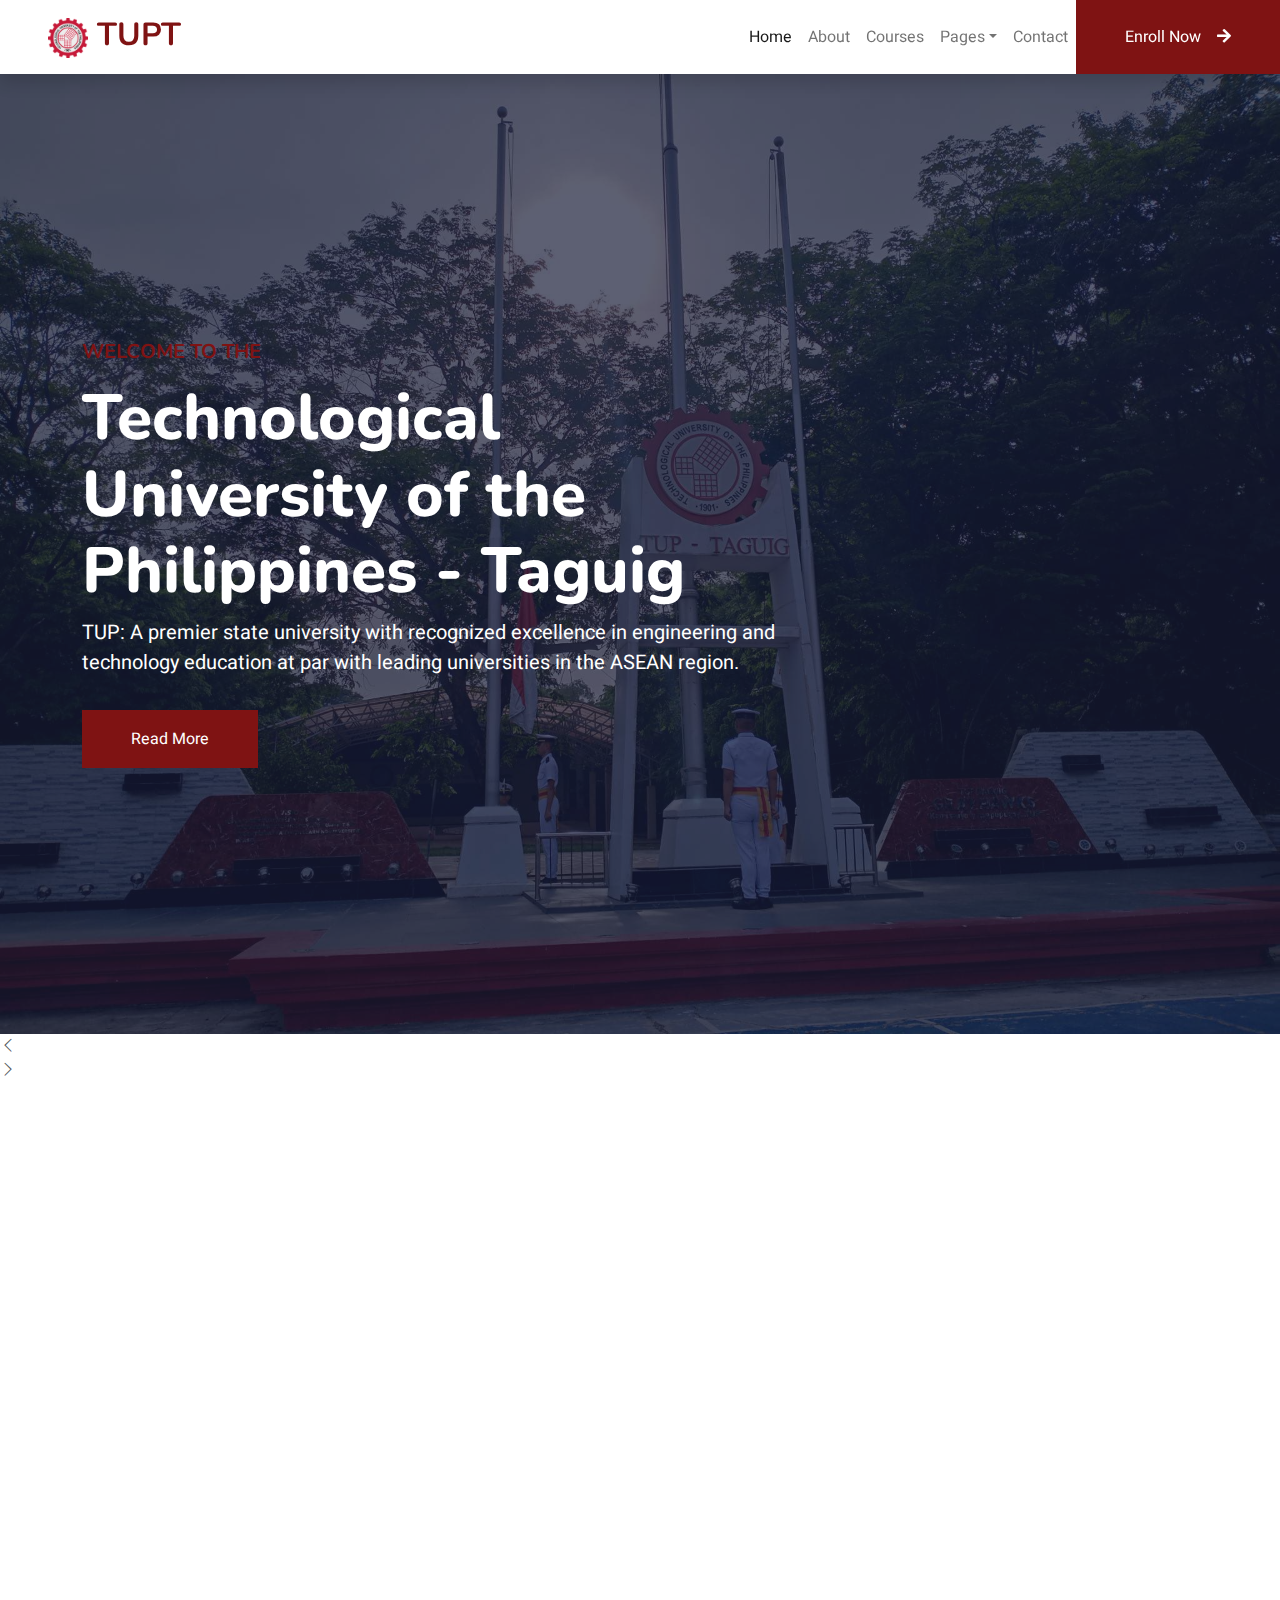
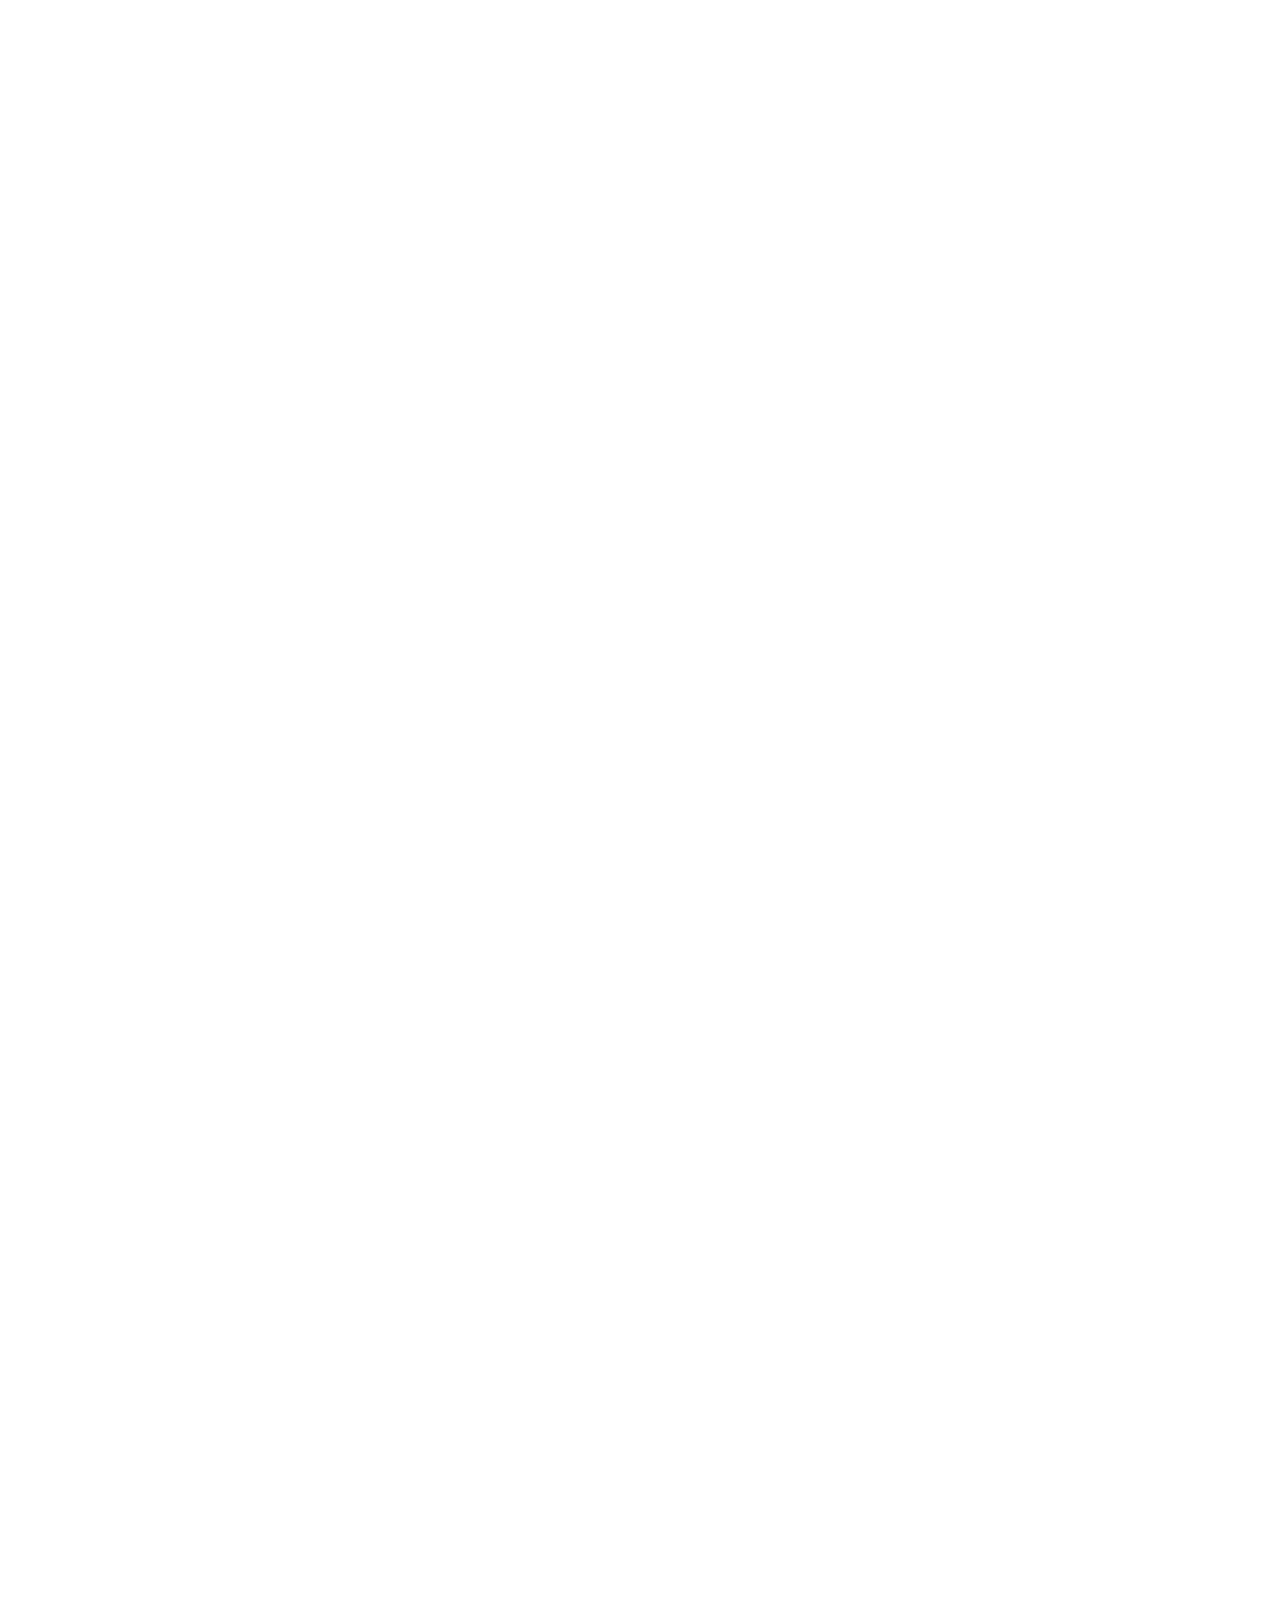
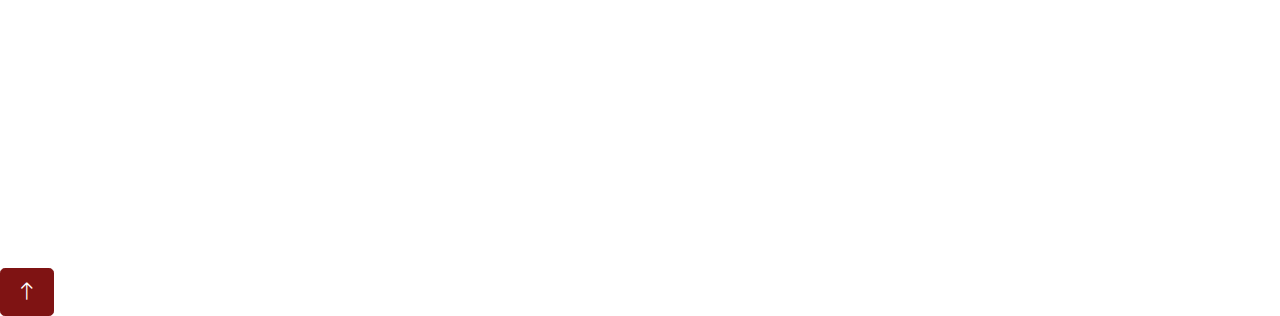
<file: index.html>
<!DOCTYPE html>
<html lang="en">

    <head>
        <meta charset="utf-8">
        <title>TUPT - Technological University of The Philippines Taguig</title>
        <meta content="width=device-width, initial-scale=1.0" name="viewport">
        <meta content="" name="keywords">
        <meta content="" name="description">

        <!-- Favicon -->
        <link href="img/logo.png" rel="icon">

        <!-- Google Web Fonts -->
        <link rel="preconnect" href="https://fonts.googleapis.com">
        <link rel="preconnect" href="https://fonts.gstatic.com" crossorigin>
        <link
            href="https://fonts.googleapis.com/css2?family=Heebo:wght@400;500;600&family=Nunito:wght@600;700;800&display=swap"
            rel="stylesheet">

        <!-- Icon Font Stylesheet -->
        <link href="https://cdnjs.cloudflare.com/ajax/libs/font-awesome/5.10.0/css/all.min.css" rel="stylesheet">
        <link href="https://cdn.jsdelivr.net/npm/bootstrap-icons@1.4.1/font/bootstrap-icons.css" rel="stylesheet">

        <!-- Libraries Stylesheet -->
        <link href="lib/animate/animate.min.css" rel="stylesheet">
        <link href="lib/owlcarousel/assets/owl.carousel.min.css" rel="stylesheet">

        <!-- Customized Bootstrap Stylesheet -->
        <link href="css/bootstrap.min.css" rel="stylesheet">

        <!-- Template Stylesheet -->
        <link href="css/style.css" rel="stylesheet">
    </head>

    <body>
        <!-- Spinner Start -->
        <!--    <div id="spinner"
            class="show bg-white position-fixed translate-middle w-100 vh-100 top-50 start-50 d-flex align-items-center justify-content-center">
            <div class="spinner-border text-primary" style="width: 3rem; height: 3rem;" role="status">
                <span class="sr-only">Loading...</span>
            </div>
        </div> -->
        <!-- Spinner End -->


        <!-- Navbar Start -->
        <nav class="navbar navbar-expand-lg bg-white navbar-light shadow sticky-top p-0">
            <a href="index.html" class="navbar-brand d-flex align-items-center px-4 px-lg-5">
                <h2 class="m-0 text-primary">
                    <!-- <i class="fa fa-book me-3"></i> -->
                    <!-- logo image -->
                    <img src="img/logo.png" alt="" width="40px">
                    TUPT
                </h2>
            </a>
            <button type="button" class="navbar-toggler me-4" data-bs-toggle="collapse"
                data-bs-target="#navbarCollapse">
                <span class="navbar-toggler-icon"></span>
            </button>
            <div class="collapse navbar-collapse" id="navbarCollapse">
                <div class="navbar-nav ms-auto p-4 p-lg-0">
                    <a href="index.html" class="nav-item nav-link active">Home</a>
                    <a href="about.html" class="nav-item nav-link">About</a>
                    <a href="courses.html" class="nav-item nav-link">Courses</a>
                    <div class="nav-item dropdown">
                        <a href="#" class="nav-link dropdown-toggle" data-bs-toggle="dropdown">Pages</a>
                        <div class="dropdown-menu fade-down m-0">
                            <a href="team.html" class="dropdown-item">Our Team</a>
                            <a href="testimonial.html" class="dropdown-item">Testimonial</a>
                            <a href="404.html" class="dropdown-item">404 Page</a>
                        </div>
                    </div>
                    <a href="contact.html" class="nav-item nav-link">Contact</a>
                </div>
                <a href="" class="btn btn-primary py-4 px-lg-5 d-none d-lg-block">Enroll Now<i
                        class="fa fa-arrow-right ms-3"></i></a>
            </div>
        </nav>
        <!-- Navbar End -->


        <!-- Carousel Start -->
        <div class="container-fluid p-0 mb-5">
            <div class="owl-carousel header-carousel position-relative">
                <div class="owl-carousel-item position-relative">
                    <img class="img-fluid" src="img/carousel-1.jpg" alt="">
                    <div class="position-absolute top-0 start-0 w-100 h-100 d-flex align-items-center"
                        style="background: rgba(24, 29, 56, .7);">
                        <div class="container">
                            <div class="row justify-content-start">
                                <div class="col-sm-10 col-lg-8">
                                    <h5 class="text-primary text-uppercase mb-3 animated slideInDown">
                                        Welcome to the
                                    </h5>
                                    <h1 class="display-3 text-white animated slideInDown">
                                        Technological University of the Philippines - Taguig
                                    </h1>
                                    <p class="fs-5 text-white mb-4 pb-2">
                                        TUP: A premier state university with recognized excellence in engineering and
                                        technology education at par with leading universities in the ASEAN region.

                                    </p>
                                    <a href="" class="btn btn-primary py-md-3 px-md-5 me-3 animated slideInLeft">Read
                                        More</a>
                                </div>
                            </div>
                        </div>
                    </div>
                </div>
                <div class="owl-carousel-item position-relative">
                    <img class="img-fluid" src="img/carousel-2.jpg" alt="">
                    <div class="position-absolute top-0 start-0 w-100 h-100 d-flex align-items-center"
                        style="background: rgba(24, 29, 56, .7);">
                        <div class="container">
                            <div class="row justify-content-start">
                                <div class="col-sm-10 col-lg-8">
                                    <h5 class="text-primary text-uppercase mb-3 animated slideInDown">
                                        Best Online
                                        Courses
                                    </h5>
                                    <h1 class="display-3 text-white animated slideInDown">Get Educated Online From Your
                                        Home</h1>
                                    <p class="fs-5 text-white mb-4 pb-2">Vero elitr justo clita lorem. Ipsum dolor at
                                        sed stet sit diam no. Kasd rebum ipsum et diam justo clita et kasd rebum sea
                                        sanctus eirmod elitr.</p>
                                    <a href="" class="btn btn-primary py-md-3 px-md-5 me-3 animated slideInLeft">Read
                                        More</a>
                                </div>
                            </div>
                        </div>
                    </div>
                </div>
            </div>
        </div>
        <!-- Carousel End -->


        <!-- Service Start -->
        <div class="container-xxl py-5">
            <div class="container">
                <div class="row g-4">
                    <div class="col-lg-3 col-sm-6 wow fadeInUp" data-wow-delay="0.1s">
                        <div class="service-item text-center pt-3">
                            <div class="p-4">
                                <i class="fa fa-3x fa-graduation-cap text-primary mb-4"></i>
                                <h5 class="mb-3">Skilled Instructors</h5>
                                <p>Diam elitr kasd sed at elitr sed ipsum justo dolor sed clita amet diam</p>
                            </div>
                        </div>
                    </div>
                    <div class="col-lg-3 col-sm-6 wow fadeInUp" data-wow-delay="0.3s">
                        <div class="service-item text-center pt-3">
                            <div class="p-4">
                                <i class="fa fa-3x fa-globe text-primary mb-4"></i>
                                <h5 class="mb-3">Online Classes</h5>
                                <p>Diam elitr kasd sed at elitr sed ipsum justo dolor sed clita amet diam</p>
                            </div>
                        </div>
                    </div>
                    <div class="col-lg-3 col-sm-6 wow fadeInUp" data-wow-delay="0.5s">
                        <div class="service-item text-center pt-3">
                            <div class="p-4">
                                <i class="fa fa-3x fa-home text-primary mb-4"></i>
                                <h5 class="mb-3">Home Projects</h5>
                                <p>Diam elitr kasd sed at elitr sed ipsum justo dolor sed clita amet diam</p>
                            </div>
                        </div>
                    </div>
                    <div class="col-lg-3 col-sm-6 wow fadeInUp" data-wow-delay="0.7s">
                        <div class="service-item text-center pt-3">
                            <div class="p-4">
                                <i class="fa fa-3x fa-book-open text-primary mb-4"></i>
                                <h5 class="mb-3">Book Library</h5>
                                <p>Diam elitr kasd sed at elitr sed ipsum justo dolor sed clita amet diam</p>
                            </div>
                        </div>
                    </div>
                </div>
            </div>
        </div>
        <!-- Service End -->


        <!-- About Start -->
        <div class="container-xxl py-5">
            <div class="container">
                <div class="row g-5">
                    <div class="col-lg-6 wow fadeInUp" data-wow-delay="0.1s" style="min-height: 400px;">
                        <div class="position-relative h-100">
                            <img class="img-fluid position-absolute w-100 h-100" src="img/about.jpg" alt=""
                                style="object-fit: cover;">
                        </div>
                    </div>
                    <div class="col-lg-6 wow fadeInUp" data-wow-delay="0.3s">
                        <h6 class="section-title bg-white text-start text-primary pe-3">About Us</h6>
                        <h1 class="mb-4">Welcome to TUPT</h1>
                        <p class="mb-4">
                            The Technological University of the Philippines is mandated to provide higher and advanced
                            vocational, technical, industrial, technological and professional education and training in
                            the ndustries and technology, and practical arts leading to certificates, diplomas, and
                            degrees; to provide progressive leadership in applied research, developmental studies in
                            technical, industrial and technological fields and production using indigenous materials,
                            effect technology transfer in the countryside; and to provide expertise in the development
                            of small and medium scale industries in identified growth-centers.
                        </p>
                        <!-- <div class="row gy-2 gx-4 mb-4">
                            <div class="col-sm-6">
                                <p class="mb-0"><i class="fa fa-arrow-right text-primary me-2"></i>Skilled Instructors
                                </p>
                            </div>
                            <div class="col-sm-6">
                                <p class="mb-0"><i class="fa fa-arrow-right text-primary me-2"></i>Online Classes</p>
                            </div>
                            <div class="col-sm-6">
                                <p class="mb-0"><i class="fa fa-arrow-right text-primary me-2"></i>International
                                    Certificate</p>
                            </div>
                            <div class="col-sm-6">
                                <p class="mb-0"><i class="fa fa-arrow-right text-primary me-2"></i>Skilled Instructors
                                </p>
                            </div>
                            <div class="col-sm-6">
                                <p class="mb-0"><i class="fa fa-arrow-right text-primary me-2"></i>Online Classes</p>
                            </div>
                            <div class="col-sm-6">
                                <p class="mb-0"><i class="fa fa-arrow-right text-primary me-2"></i>International
                                    Certificate</p>
                            </div>
                        </div> -->
                        <a class="btn btn-primary py-3 px-5 mt-2" href="">Read More</a>
                    </div>
                </div>
            </div>
        </div>
        <!-- About End -->


        <!-- Categories Start -->
        <div class="container-xxl py-5 category">
            <div class="container">
                <div class="text-center wow fadeInUp" data-wow-delay="0.1s">
                    <h6 class="section-title bg-white text-center text-primary px-3">Categories</h6>
                    <h1 class="mb-5">Courses Categories</h1>
                </div>
                <div class="row g-3">
                    <div class="col-lg-7 col-md-6">
                        <div class="row g-3">
                            <div class="col-lg-12 col-md-12 wow zoomIn" data-wow-delay="0.1s">
                                <a class="position-relative d-block overflow-hidden" href="">
                                    <img class="img-fluid" src="img/cat-2.jpg" alt="">
                                    <div class="bg-white text-center position-absolute bottom-0 end-0 py-2 px-3"
                                        style="margin: 1px;">
                                        <h5 class="m-0">College of Science</h5>
                                        <small class="text-primary"></small>
                                    </div>
                                </a>
                            </div>
                            <div class="col-lg-6 col-md-12 wow zoomIn" data-wow-delay="0.3s">
                                <a class="position-relative d-block overflow-hidden" href="">
                                    <img class="img-fluid" src="img/cat-1.jpg" alt="">
                                    <div class="bg-white text-center position-absolute bottom-0 end-0 py-2 px-3"
                                        style="margin: 1px;">
                                        <h5 class="m-0">College of Engineering</h5>
                                        <small class="text-primary"></small>
                                    </div>
                                </a>
                            </div>
                            <div class="col-lg-6 col-md-12 wow zoomIn" data-wow-delay="0.5s">
                                <a class="position-relative d-block overflow-hidden" href="">
                                    <img class="img-fluid" src="img/cat-3.jpg" alt="">
                                    <div class="bg-white text-center position-absolute bottom-0 end-0 py-2 px-3"
                                        style="margin: 1px;">
                                        <h5 class="m-0">College of Liberal Arts</h5>
                                        <small class="text-primary"></small>
                                    </div>
                                </a>
                            </div>
                        </div>
                    </div>
                    <div class="col-lg-5 col-md-6 wow zoomIn" data-wow-delay="0.7s" style="min-height: 350px;">
                        <a class="position-relative d-block h-100 overflow-hidden" href="">
                            <img class="img-fluid position-absolute w-100 h-100" src="img/cat-4.jpg" alt=""
                                style="object-fit: cover;">
                            <div class="bg-white text-center position-absolute bottom-0 end-0 py-2 px-3"
                                style="margin:  1px;">
                                <h5 class="m-0">College of Industrial Technology</h5>
                                <small class="text-primary"></small>
                            </div>
                        </a>
                    </div>
                </div>
            </div>
        </div>
        <!-- Categories Start -->



        <!-- Testimonial Start -->
        <div class="container-xxl py-5 wow fadeInUp" data-wow-delay="0.1s">
            <div class="container">
                <div class="text-center">
                    <h6 class="section-title bg-white text-center text-primary px-3">Testimonial</h6>
                    <h1 class="mb-5">Our Students Say!</h1>
                </div>
                <div class="owl-carousel testimonial-carousel position-relative">
                    <div class="testimonial-item text-center">
                        <img class="border rounded-circle p-2 mx-auto mb-3" src="img/testimonial-1.jpg"
                            style="width: 80px; height: 80px;">
                        <h5 class="mb-0">Client Name</h5>
                        <p>Profession</p>
                        <div class="testimonial-text bg-light text-center p-4">
                            <p class="mb-0">Tempor erat elitr rebum at clita. Diam dolor diam ipsum sit diam amet diam
                                et eos. Clita erat ipsum et lorem et sit.</p>
                        </div>
                    </div>
                    <div class="testimonial-item text-center">
                        <img class="border rounded-circle p-2 mx-auto mb-3" src="img/testimonial-2.jpg"
                            style="width: 80px; height: 80px;">
                        <h5 class="mb-0">Client Name</h5>
                        <p>Profession</p>
                        <div class="testimonial-text bg-light text-center p-4">
                            <p class="mb-0">Tempor erat elitr rebum at clita. Diam dolor diam ipsum sit diam amet diam
                                et eos. Clita erat ipsum et lorem et sit.</p>
                        </div>
                    </div>
                    <div class="testimonial-item text-center">
                        <img class="border rounded-circle p-2 mx-auto mb-3" src="img/testimonial-3.jpg"
                            style="width: 80px; height: 80px;">
                        <h5 class="mb-0">Client Name</h5>
                        <p>Profession</p>
                        <div class="testimonial-text bg-light text-center p-4">
                            <p class="mb-0">Tempor erat elitr rebum at clita. Diam dolor diam ipsum sit diam amet diam
                                et eos. Clita erat ipsum et lorem et sit.</p>
                        </div>
                    </div>
                    <div class="testimonial-item text-center">
                        <img class="border rounded-circle p-2 mx-auto mb-3" src="img/testimonial-4.jpg"
                            style="width: 80px; height: 80px;">
                        <h5 class="mb-0">Client Name</h5>
                        <p>Profession</p>
                        <div class="testimonial-text bg-light text-center p-4">
                            <p class="mb-0">Tempor erat elitr rebum at clita. Diam dolor diam ipsum sit diam amet diam
                                et eos. Clita erat ipsum et lorem et sit.</p>
                        </div>
                    </div>
                </div>
            </div>
        </div>
        <!-- Testimonial End -->


        <!-- Footer Start -->
        <div class="container-fluid bg-dark text-light footer pt-5 mt-5 wow fadeIn" data-wow-delay="0.1s">
            <div class="container py-5">
                <div class="row g-5">
                    <div class="col-lg-3 col-md-6">
                        <h4 class="text-white mb-3">Quick Link</h4>
                        <a class="btn btn-link" href="">About Us</a>
                        <a class="btn btn-link" href="">Contact Us</a>
                        <a class="btn btn-link" href="">Privacy Policy</a>
                        <a class="btn btn-link" href="">Terms & Condition</a>
                        <a class="btn btn-link" href="">FAQs & Help</a>
                    </div>
                    <div class="col-lg-3 col-md-6">
                        <h4 class="text-white mb-3">Contact</h4>
                        <p class="mb-2"><i class="fa fa-map-marker-alt me-3"></i>
                            G25P+828, Taguig, 1630 Metro Manila
                        </p>
                        <p class="mb-2"><i class="fa fa-phone-alt me-3"></i>+012 345 67890</p>
                        <p class="mb-2"><i class="fa fa-envelope me-3"></i>info@example.com</p>
                        <div class="d-flex pt-2">
                            <a class="btn btn-outline-light btn-social" href=""><i class="fab fa-twitter"></i></a>
                            <a class="btn btn-outline-light btn-social" href=""><i class="fab fa-facebook-f"></i></a>
                            <a class="btn btn-outline-light btn-social" href=""><i class="fab fa-youtube"></i></a>
                            <a class="btn btn-outline-light btn-social" href=""><i class="fab fa-linkedin-in"></i></a>
                        </div>
                    </div>
                    <div class="col-lg-3 col-md-6">
                        <h4 class="text-white mb-3">Gallery</h4>
                        <div class="row g-2 pt-2">
                            <div class="col-4">
                                <img class="img-fluid bg-light p-1" src="img/course-1.jpg" alt="">
                            </div>
                            <div class="col-4">
                                <img class="img-fluid bg-light p-1" src="img/course-2.jpg" alt="">
                            </div>
                            <div class="col-4">
                                <img class="img-fluid bg-light p-1" src="img/course-3.jpg" alt="">
                            </div>
                            <div class="col-4">
                                <img class="img-fluid bg-light p-1" src="img/course-2.jpg" alt="">
                            </div>
                            <div class="col-4">
                                <img class="img-fluid bg-light p-1" src="img/course-3.jpg" alt="">
                            </div>
                            <div class="col-4">
                                <img class="img-fluid bg-light p-1" src="img/course-1.jpg" alt="">
                            </div>
                        </div>
                    </div>
                    <div class="col-lg-3 col-md-6">
                        <h4 class="text-white mb-3">Newsletter</h4>
                        <p>Dolor amet sit justo amet elitr clita ipsum elitr est.</p>
                        <div class="position-relative mx-auto" style="max-width: 400px;">
                            <input class="form-control border-0 w-100 py-3 ps-4 pe-5" type="text"
                                placeholder="Your email">
                            <button type="button"
                                class="btn btn-primary py-2 position-absolute top-0 end-0 mt-2 me-2">SignUp</button>
                        </div>
                    </div>
                </div>
            </div>
            <div class="container">

            </div>
        </div>
        <!-- Footer End -->


        <!-- Back to Top -->
        <a href="#" class="btn btn-lg btn-primary btn-lg-square back-to-top"><i class="bi bi-arrow-up"></i></a>


        <!-- JavaScript Libraries -->
        <script src="https://code.jquery.com/jquery-3.4.1.min.js"></script>
        <script src="https://cdn.jsdelivr.net/npm/bootstrap@5.0.0/dist/js/bootstrap.bundle.min.js"></script>
        <script src="lib/wow/wow.min.js"></script>
        <script src="lib/easing/easing.min.js"></script>
        <script src="lib/waypoints/waypoints.min.js"></script>
        <script src="lib/owlcarousel/owl.carousel.min.js"></script>

        <!-- Template Javascript -->
        <script src="js/main.js"></script>
    </body>

</html>
</file>
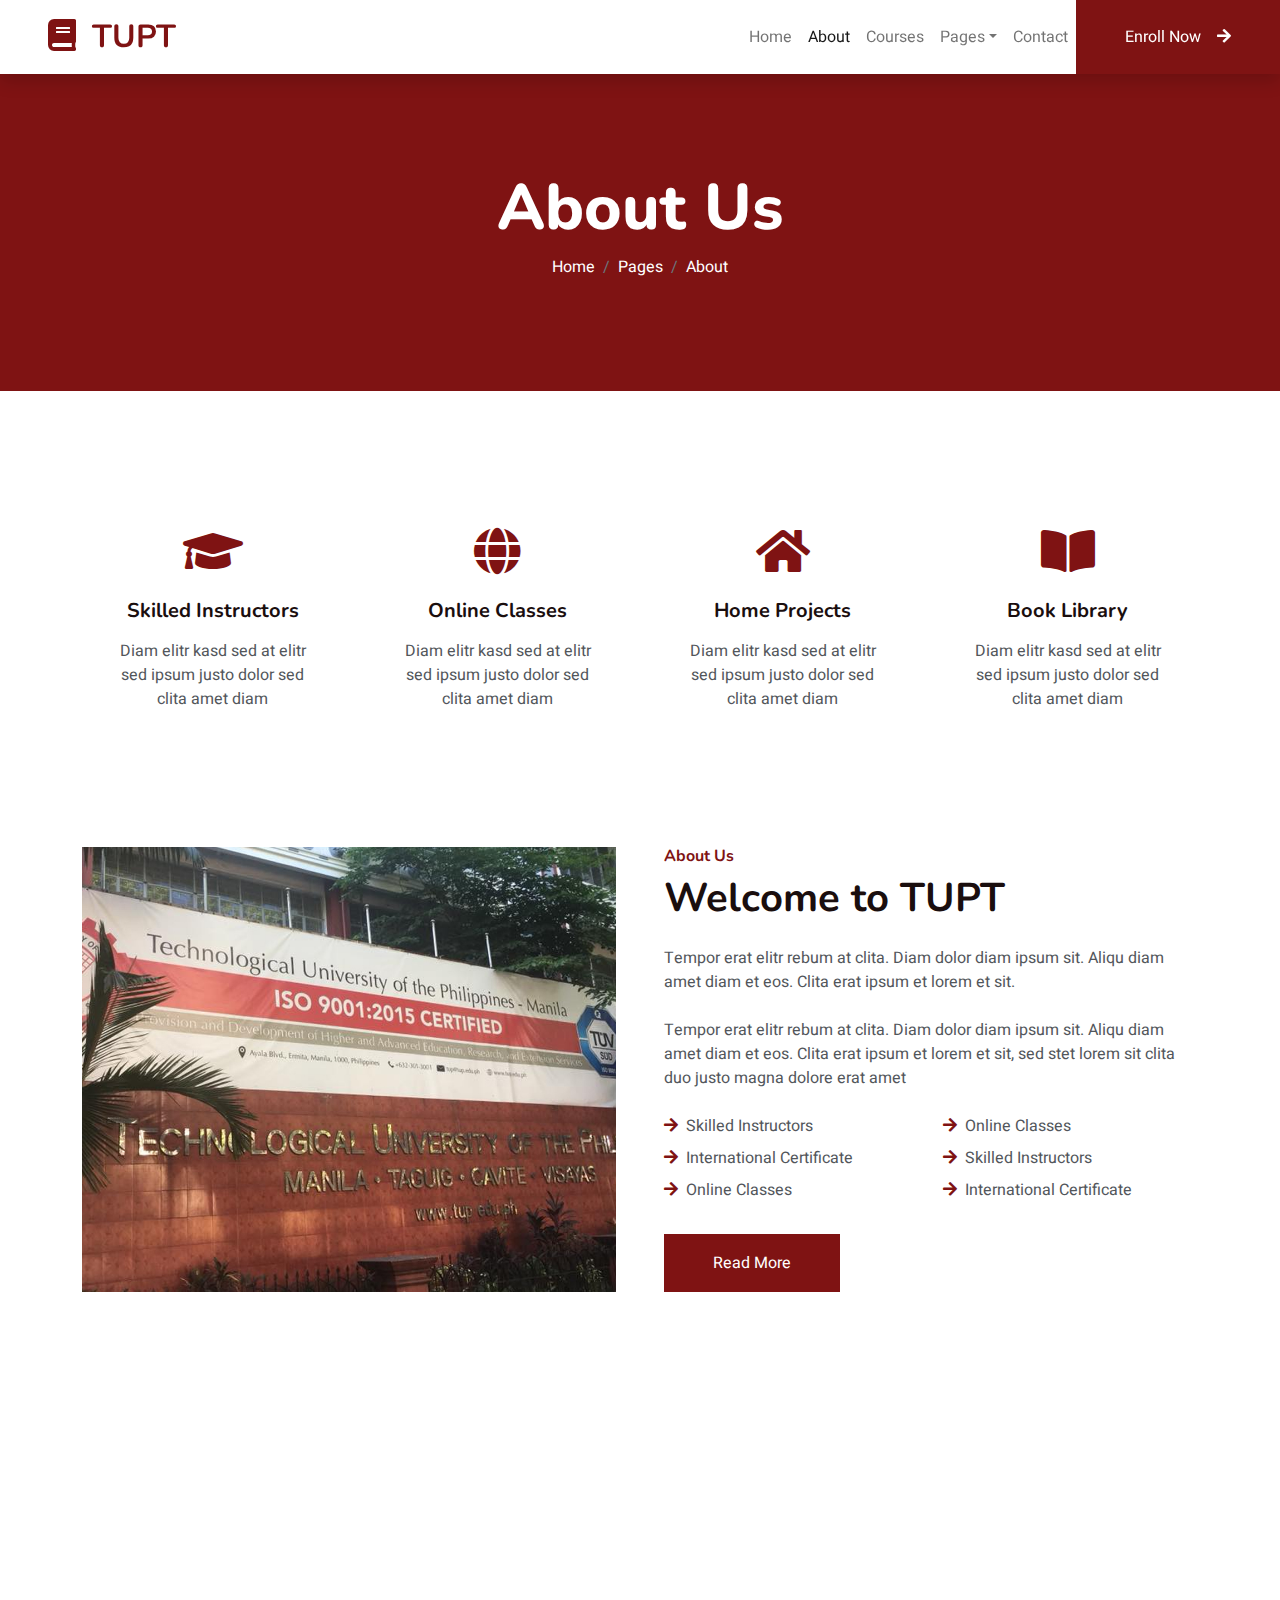
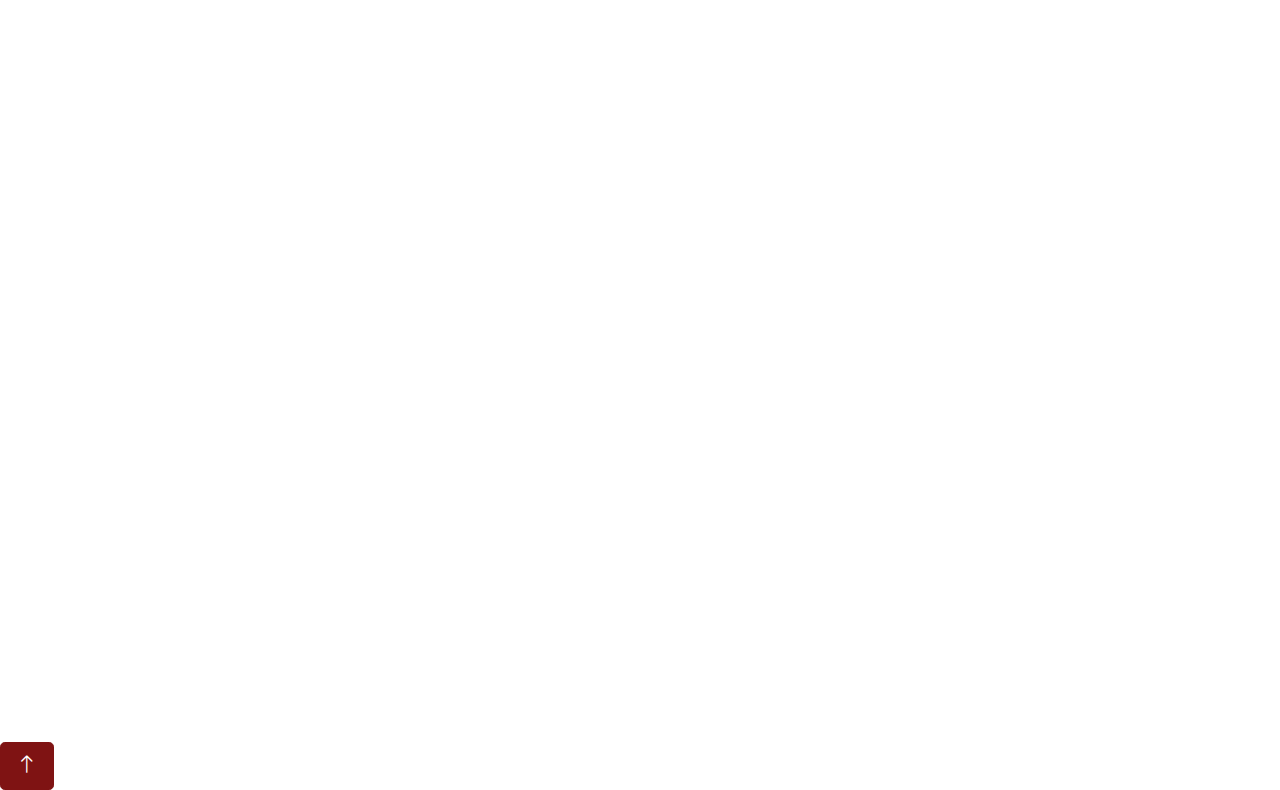
<file: about.html>
<!DOCTYPE html>
<html lang="en">

    <head>
        <meta charset="utf-8">
        <title>TUPT - eLearning HTML Template</title>
        <meta content="width=device-width, initial-scale=1.0" name="viewport">
        <meta content="" name="keywords">
        <meta content="" name="description">

        <!-- Favicon -->
        <link href="img/logo.png" rel="icon">

        <!-- Google Web Fonts -->
        <link rel="preconnect" href="https://fonts.googleapis.com">
        <link rel="preconnect" href="https://fonts.gstatic.com" crossorigin>
        <link
            href="https://fonts.googleapis.com/css2?family=Heebo:wght@400;500;600&family=Nunito:wght@600;700;800&display=swap"
            rel="stylesheet">

        <!-- Icon Font Stylesheet -->
        <link href="https://cdnjs.cloudflare.com/ajax/libs/font-awesome/5.10.0/css/all.min.css" rel="stylesheet">
        <link href="https://cdn.jsdelivr.net/npm/bootstrap-icons@1.4.1/font/bootstrap-icons.css" rel="stylesheet">

        <!-- Libraries Stylesheet -->
        <link href="lib/animate/animate.min.css" rel="stylesheet">
        <link href="lib/owlcarousel/assets/owl.carousel.min.css" rel="stylesheet">

        <!-- Customized Bootstrap Stylesheet -->
        <link href="css/bootstrap.min.css" rel="stylesheet">

        <!-- Template Stylesheet -->
        <link href="css/style.css" rel="stylesheet">
    </head>

    <body>
        <!-- Spinner Start -->
        <!--    <div id="spinner"
            class="show bg-white position-fixed translate-middle w-100 vh-100 top-50 start-50 d-flex align-items-center justify-content-center">
            <div class="spinner-border text-primary" style="width: 3rem; height: 3rem;" role="status">
                <span class="sr-only">Loading...</span>
            </div>
        </div> -->
        <!-- Spinner End -->


        <!-- Navbar Start -->
        <nav class="navbar navbar-expand-lg bg-white navbar-light shadow sticky-top p-0">
            <a href="index.html" class="navbar-brand d-flex align-items-center px-4 px-lg-5">
                <h2 class="m-0 text-primary"><i class="fa fa-book me-3"></i>TUPT</h2>
            </a>
            <button type="button" class="navbar-toggler me-4" data-bs-toggle="collapse"
                data-bs-target="#navbarCollapse">
                <span class="navbar-toggler-icon"></span>
            </button>
            <div class="collapse navbar-collapse" id="navbarCollapse">
                <div class="navbar-nav ms-auto p-4 p-lg-0">
                    <a href="index.html" class="nav-item nav-link">Home</a>
                    <a href="about.html" class="nav-item nav-link active">About</a>
                    <a href="courses.html" class="nav-item nav-link">Courses</a>
                    <div class="nav-item dropdown">
                        <a href="#" class="nav-link dropdown-toggle" data-bs-toggle="dropdown">Pages</a>
                        <div class="dropdown-menu fade-down m-0">
                            <a href="team.html" class="dropdown-item">Our Team</a>
                            <a href="testimonial.html" class="dropdown-item">Testimonial</a>
                            <a href="404.html" class="dropdown-item">404 Page</a>
                        </div>
                    </div>
                    <a href="contact.html" class="nav-item nav-link">Contact</a>
                </div>
                <a href="" class="btn btn-primary py-4 px-lg-5 d-none d-lg-block">Enroll Now<i
                        class="fa fa-arrow-right ms-3"></i></a>
            </div>
        </nav>
        <!-- Navbar End -->


        <!-- Header Start -->
        <div class="container-fluid bg-primary py-5 mb-5 page-header">
            <div class="container py-5">
                <div class="row justify-content-center">
                    <div class="col-lg-10 text-center">
                        <h1 class="display-3 text-white animated slideInDown">About Us</h1>
                        <nav aria-label="breadcrumb">
                            <ol class="breadcrumb justify-content-center">
                                <li class="breadcrumb-item"><a class="text-white" href="#">Home</a></li>
                                <li class="breadcrumb-item"><a class="text-white" href="#">Pages</a></li>
                                <li class="breadcrumb-item text-white active" aria-current="page">About</li>
                            </ol>
                        </nav>
                    </div>
                </div>
            </div>
        </div>
        <!-- Header End -->


        <!-- Service Start -->
        <div class="container-xxl py-5">
            <div class="container">
                <div class="row g-4">
                    <div class="col-lg-3 col-sm-6 wow fadeInUp" data-wow-delay="0.1s">
                        <div class="service-item text-center pt-3">
                            <div class="p-4">
                                <i class="fa fa-3x fa-graduation-cap text-primary mb-4"></i>
                                <h5 class="mb-3">Skilled Instructors</h5>
                                <p>Diam elitr kasd sed at elitr sed ipsum justo dolor sed clita amet diam</p>
                            </div>
                        </div>
                    </div>
                    <div class="col-lg-3 col-sm-6 wow fadeInUp" data-wow-delay="0.3s">
                        <div class="service-item text-center pt-3">
                            <div class="p-4">
                                <i class="fa fa-3x fa-globe text-primary mb-4"></i>
                                <h5 class="mb-3">Online Classes</h5>
                                <p>Diam elitr kasd sed at elitr sed ipsum justo dolor sed clita amet diam</p>
                            </div>
                        </div>
                    </div>
                    <div class="col-lg-3 col-sm-6 wow fadeInUp" data-wow-delay="0.5s">
                        <div class="service-item text-center pt-3">
                            <div class="p-4">
                                <i class="fa fa-3x fa-home text-primary mb-4"></i>
                                <h5 class="mb-3">Home Projects</h5>
                                <p>Diam elitr kasd sed at elitr sed ipsum justo dolor sed clita amet diam</p>
                            </div>
                        </div>
                    </div>
                    <div class="col-lg-3 col-sm-6 wow fadeInUp" data-wow-delay="0.7s">
                        <div class="service-item text-center pt-3">
                            <div class="p-4">
                                <i class="fa fa-3x fa-book-open text-primary mb-4"></i>
                                <h5 class="mb-3">Book Library</h5>
                                <p>Diam elitr kasd sed at elitr sed ipsum justo dolor sed clita amet diam</p>
                            </div>
                        </div>
                    </div>
                </div>
            </div>
        </div>
        <!-- Service End -->


        <!-- About Start -->
        <div class="container-xxl py-5">
            <div class="container">
                <div class="row g-5">
                    <div class="col-lg-6 wow fadeInUp" data-wow-delay="0.1s" style="min-height: 400px;">
                        <div class="position-relative h-100">
                            <img class="img-fluid position-absolute w-100 h-100" src="img/about.jpg" alt=""
                                style="object-fit: cover;">
                        </div>
                    </div>
                    <div class="col-lg-6 wow fadeInUp" data-wow-delay="0.3s">
                        <h6 class="section-title bg-white text-start text-primary pe-3">About Us</h6>
                        <h1 class="mb-4">Welcome to TUPT</h1>
                        <p class="mb-4">Tempor erat elitr rebum at clita. Diam dolor diam ipsum sit. Aliqu diam amet
                            diam et eos. Clita erat ipsum et lorem et sit.</p>
                        <p class="mb-4">Tempor erat elitr rebum at clita. Diam dolor diam ipsum sit. Aliqu diam amet
                            diam et eos. Clita erat ipsum et lorem et sit, sed stet lorem sit clita duo justo magna
                            dolore erat amet</p>
                        <div class="row gy-2 gx-4 mb-4">
                            <div class="col-sm-6">
                                <p class="mb-0"><i class="fa fa-arrow-right text-primary me-2"></i>Skilled Instructors
                                </p>
                            </div>
                            <div class="col-sm-6">
                                <p class="mb-0"><i class="fa fa-arrow-right text-primary me-2"></i>Online Classes</p>
                            </div>
                            <div class="col-sm-6">
                                <p class="mb-0"><i class="fa fa-arrow-right text-primary me-2"></i>International
                                    Certificate</p>
                            </div>
                            <div class="col-sm-6">
                                <p class="mb-0"><i class="fa fa-arrow-right text-primary me-2"></i>Skilled Instructors
                                </p>
                            </div>
                            <div class="col-sm-6">
                                <p class="mb-0"><i class="fa fa-arrow-right text-primary me-2"></i>Online Classes</p>
                            </div>
                            <div class="col-sm-6">
                                <p class="mb-0"><i class="fa fa-arrow-right text-primary me-2"></i>International
                                    Certificate</p>
                            </div>
                        </div>
                        <a class="btn btn-primary py-3 px-5 mt-2" href="">Read More</a>
                    </div>
                </div>
            </div>
        </div>
        <!-- About End -->


        <!-- Team Start -->
        <div class="container-xxl py-5">
            <div class="container">
                <div class="text-center wow fadeInUp" data-wow-delay="0.1s">
                    <h6 class="section-title bg-white text-center text-primary px-3">Instructors</h6>
                    <h1 class="mb-5">Expert Instructors</h1>
                </div>
                <div class="row g-4">
                    <div class="col-lg-3 col-md-6 wow fadeInUp" data-wow-delay="0.1s">
                        <div class="team-item bg-light">
                            <div class="overflow-hidden">
                                <img class="img-fluid" src="img/team-1.jpg" alt="">
                            </div>
                            <div class="position-relative d-flex justify-content-center" style="margin-top: -23px;">
                                <div class="bg-light d-flex justify-content-center pt-2 px-1">
                                    <a class="btn btn-sm-square btn-primary mx-1" href=""><i
                                            class="fab fa-facebook-f"></i></a>
                                    <a class="btn btn-sm-square btn-primary mx-1" href=""><i
                                            class="fab fa-twitter"></i></a>
                                    <a class="btn btn-sm-square btn-primary mx-1" href=""><i
                                            class="fab fa-instagram"></i></a>
                                </div>
                            </div>
                            <div class="text-center p-4">
                                <h5 class="mb-0">Instructor Name</h5>
                                <small>Designation</small>
                            </div>
                        </div>
                    </div>
                    <div class="col-lg-3 col-md-6 wow fadeInUp" data-wow-delay="0.3s">
                        <div class="team-item bg-light">
                            <div class="overflow-hidden">
                                <img class="img-fluid" src="img/team-2.jpg" alt="">
                            </div>
                            <div class="position-relative d-flex justify-content-center" style="margin-top: -23px;">
                                <div class="bg-light d-flex justify-content-center pt-2 px-1">
                                    <a class="btn btn-sm-square btn-primary mx-1" href=""><i
                                            class="fab fa-facebook-f"></i></a>
                                    <a class="btn btn-sm-square btn-primary mx-1" href=""><i
                                            class="fab fa-twitter"></i></a>
                                    <a class="btn btn-sm-square btn-primary mx-1" href=""><i
                                            class="fab fa-instagram"></i></a>
                                </div>
                            </div>
                            <div class="text-center p-4">
                                <h5 class="mb-0">Instructor Name</h5>
                                <small>Designation</small>
                            </div>
                        </div>
                    </div>
                    <div class="col-lg-3 col-md-6 wow fadeInUp" data-wow-delay="0.5s">
                        <div class="team-item bg-light">
                            <div class="overflow-hidden">
                                <img class="img-fluid" src="img/team-3.jpg" alt="">
                            </div>
                            <div class="position-relative d-flex justify-content-center" style="margin-top: -23px;">
                                <div class="bg-light d-flex justify-content-center pt-2 px-1">
                                    <a class="btn btn-sm-square btn-primary mx-1" href=""><i
                                            class="fab fa-facebook-f"></i></a>
                                    <a class="btn btn-sm-square btn-primary mx-1" href=""><i
                                            class="fab fa-twitter"></i></a>
                                    <a class="btn btn-sm-square btn-primary mx-1" href=""><i
                                            class="fab fa-instagram"></i></a>
                                </div>
                            </div>
                            <div class="text-center p-4">
                                <h5 class="mb-0">Instructor Name</h5>
                                <small>Designation</small>
                            </div>
                        </div>
                    </div>
                    <div class="col-lg-3 col-md-6 wow fadeInUp" data-wow-delay="0.7s">
                        <div class="team-item bg-light">
                            <div class="overflow-hidden">
                                <img class="img-fluid" src="img/team-4.jpg" alt="">
                            </div>
                            <div class="position-relative d-flex justify-content-center" style="margin-top: -23px;">
                                <div class="bg-light d-flex justify-content-center pt-2 px-1">
                                    <a class="btn btn-sm-square btn-primary mx-1" href=""><i
                                            class="fab fa-facebook-f"></i></a>
                                    <a class="btn btn-sm-square btn-primary mx-1" href=""><i
                                            class="fab fa-twitter"></i></a>
                                    <a class="btn btn-sm-square btn-primary mx-1" href=""><i
                                            class="fab fa-instagram"></i></a>
                                </div>
                            </div>
                            <div class="text-center p-4">
                                <h5 class="mb-0">Instructor Name</h5>
                                <small>Designation</small>
                            </div>
                        </div>
                    </div>
                </div>
            </div>
        </div>
        <!-- Team End -->



        <!-- Footer Start -->
        <div class="container-fluid bg-dark text-light footer pt-5 mt-5 wow fadeIn" data-wow-delay="0.1s">
            <div class="container py-5">
                <div class="row g-5">
                    <div class="col-lg-3 col-md-6">
                        <h4 class="text-white mb-3">Quick Link</h4>
                        <a class="btn btn-link" href="">About Us</a>
                        <a class="btn btn-link" href="">Contact Us</a>
                        <a class="btn btn-link" href="">Privacy Policy</a>
                        <a class="btn btn-link" href="">Terms & Condition</a>
                        <a class="btn btn-link" href="">FAQs & Help</a>
                    </div>
                    <div class="col-lg-3 col-md-6">
                        <h4 class="text-white mb-3">Contact</h4>
                        <p class="mb-2"><i class="fa fa-map-marker-alt me-3"></i>
                            G25P+828, Taguig, 1630 Metro Manila
                        </p>
                        <p class="mb-2"><i class="fa fa-phone-alt me-3"></i>+012 345 67890</p>
                        <p class="mb-2"><i class="fa fa-envelope me-3"></i>info@example.com</p>
                        <div class="d-flex pt-2">
                            <a class="btn btn-outline-light btn-social" href=""><i class="fab fa-twitter"></i></a>
                            <a class="btn btn-outline-light btn-social" href=""><i class="fab fa-facebook-f"></i></a>
                            <a class="btn btn-outline-light btn-social" href=""><i class="fab fa-youtube"></i></a>
                            <a class="btn btn-outline-light btn-social" href=""><i class="fab fa-linkedin-in"></i></a>
                        </div>
                    </div>
                    <div class="col-lg-3 col-md-6">
                        <h4 class="text-white mb-3">Gallery</h4>
                        <div class="row g-2 pt-2">
                            <div class="col-4">
                                <img class="img-fluid bg-light p-1" src="img/course-1.jpg" alt="">
                            </div>
                            <div class="col-4">
                                <img class="img-fluid bg-light p-1" src="img/course-2.jpg" alt="">
                            </div>
                            <div class="col-4">
                                <img class="img-fluid bg-light p-1" src="img/course-3.jpg" alt="">
                            </div>
                            <div class="col-4">
                                <img class="img-fluid bg-light p-1" src="img/course-2.jpg" alt="">
                            </div>
                            <div class="col-4">
                                <img class="img-fluid bg-light p-1" src="img/course-3.jpg" alt="">
                            </div>
                            <div class="col-4">
                                <img class="img-fluid bg-light p-1" src="img/course-1.jpg" alt="">
                            </div>
                        </div>
                    </div>
                    <div class="col-lg-3 col-md-6">
                        <h4 class="text-white mb-3">Newsletter</h4>
                        <p>Dolor amet sit justo amet elitr clita ipsum elitr est.</p>
                        <div class="position-relative mx-auto" style="max-width: 400px;">
                            <input class="form-control border-0 w-100 py-3 ps-4 pe-5" type="text"
                                placeholder="Your email">
                            <button type="button"
                                class="btn btn-primary py-2 position-absolute top-0 end-0 mt-2 me-2">SignUp</button>
                        </div>
                    </div>
                </div>
            </div>
            <div class="container">

            </div>
        </div>
        <!-- Footer End -->


        <!-- Back to Top -->
        <a href="#" class="btn btn-lg btn-primary btn-lg-square back-to-top"><i class="bi bi-arrow-up"></i></a>


        <!-- JavaScript Libraries -->
        <script src="https://code.jquery.com/jquery-3.4.1.min.js"></script>
        <script src="https://cdn.jsdelivr.net/npm/bootstrap@5.0.0/dist/js/bootstrap.bundle.min.js"></script>
        <script src="lib/wow/wow.min.js"></script>
        <script src="lib/easing/easing.min.js"></script>
        <script src="lib/waypoints/waypoints.min.js"></script>
        <script src="lib/owlcarousel/owl.carousel.min.js"></script>

        <!-- Template Javascript -->
        <script src="js/main.js"></script>

    </body>

</html>
</file>
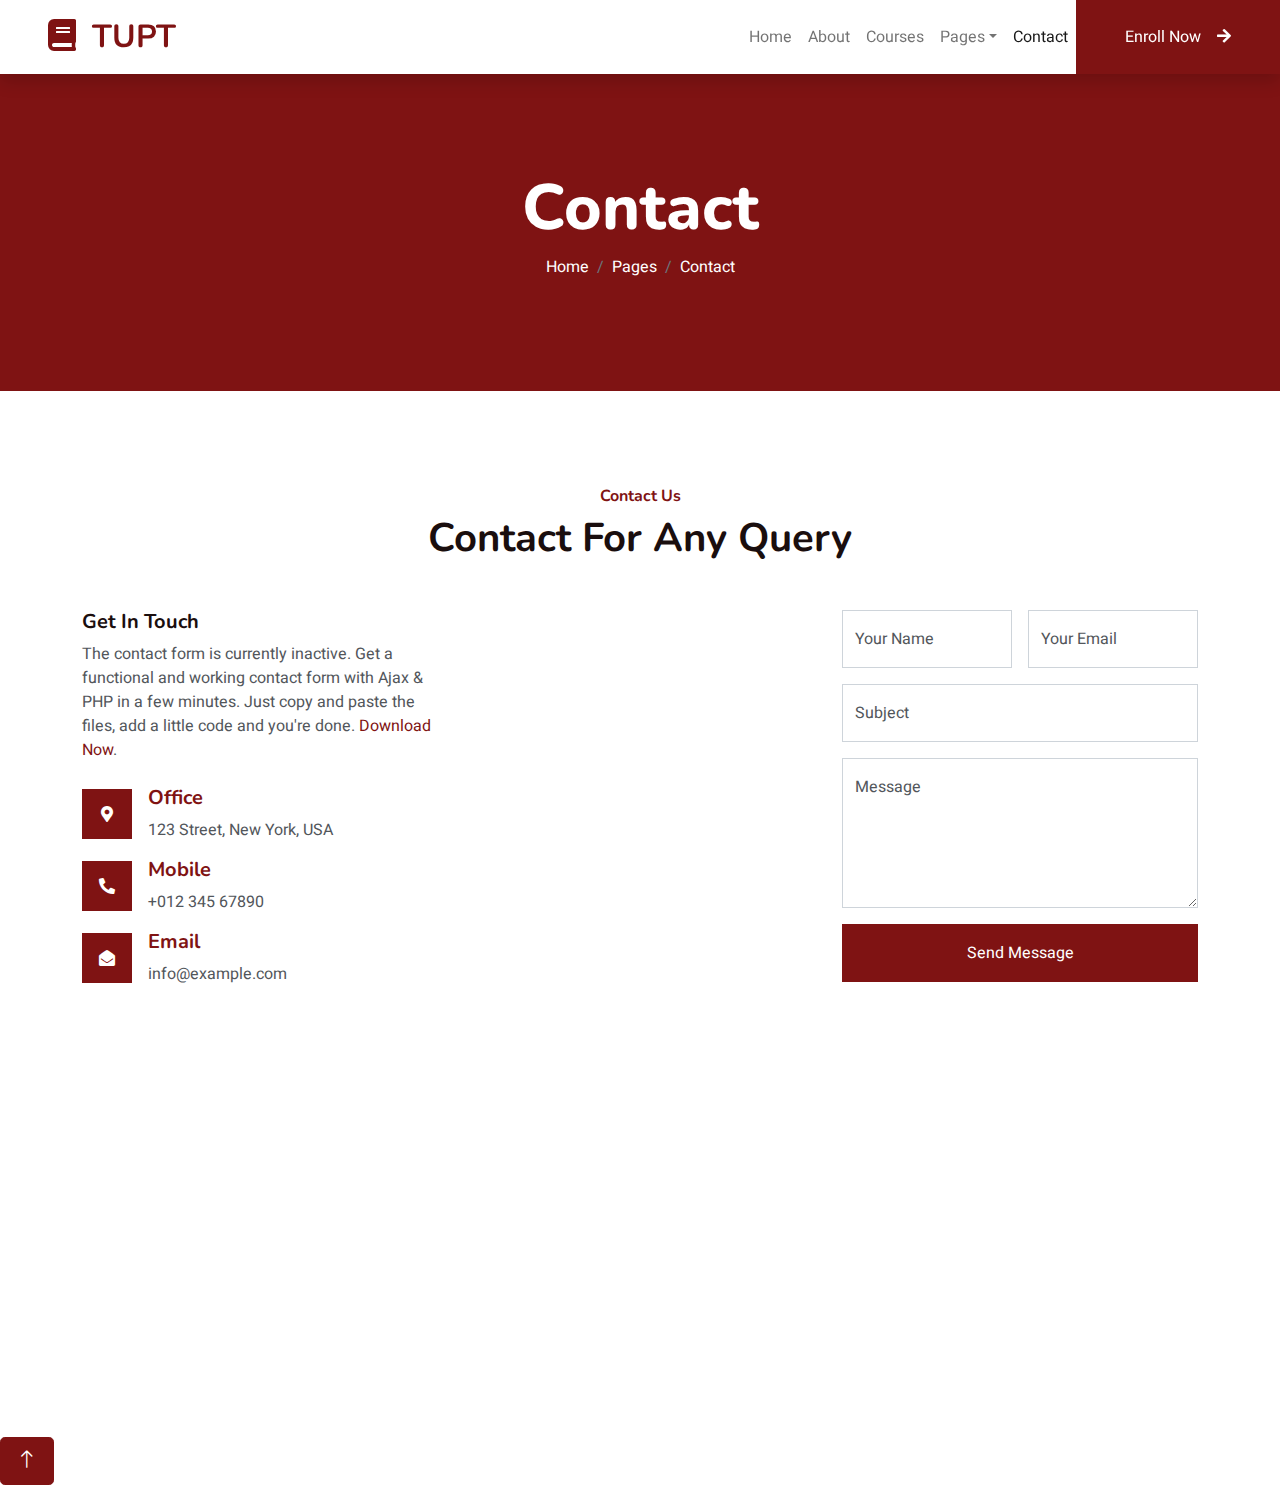
<file: contact.html>
<!DOCTYPE html>
<html lang="en">

    <head>
        <meta charset="utf-8">
        <title>TUPT - eLearning HTML Template</title>
        <meta content="width=device-width, initial-scale=1.0" name="viewport">
        <meta content="" name="keywords">
        <meta content="" name="description">

        <!-- Favicon -->
        <link href="img/logo.png" rel="icon">

        <!-- Google Web Fonts -->
        <link rel="preconnect" href="https://fonts.googleapis.com">
        <link rel="preconnect" href="https://fonts.gstatic.com" crossorigin>
        <link
            href="https://fonts.googleapis.com/css2?family=Heebo:wght@400;500;600&family=Nunito:wght@600;700;800&display=swap"
            rel="stylesheet">

        <!-- Icon Font Stylesheet -->
        <link href="https://cdnjs.cloudflare.com/ajax/libs/font-awesome/5.10.0/css/all.min.css" rel="stylesheet">
        <link href="https://cdn.jsdelivr.net/npm/bootstrap-icons@1.4.1/font/bootstrap-icons.css" rel="stylesheet">

        <!-- Libraries Stylesheet -->
        <link href="lib/animate/animate.min.css" rel="stylesheet">
        <link href="lib/owlcarousel/assets/owl.carousel.min.css" rel="stylesheet">

        <!-- Customized Bootstrap Stylesheet -->
        <link href="css/bootstrap.min.css" rel="stylesheet">

        <!-- Template Stylesheet -->
        <link href="css/style.css" rel="stylesheet">
    </head>

    <body>
        <!-- Spinner Start -->
        <!--    <div id="spinner"
            class="show bg-white position-fixed translate-middle w-100 vh-100 top-50 start-50 d-flex align-items-center justify-content-center">
            <div class="spinner-border text-primary" style="width: 3rem; height: 3rem;" role="status">
                <span class="sr-only">Loading...</span>
            </div>
        </div> -->
        <!-- Spinner End -->


        <!-- Navbar Start -->
        <nav class="navbar navbar-expand-lg bg-white navbar-light shadow sticky-top p-0">
            <a href="index.html" class="navbar-brand d-flex align-items-center px-4 px-lg-5">
                <h2 class="m-0 text-primary"><i class="fa fa-book me-3"></i>TUPT</h2>
            </a>
            <button type="button" class="navbar-toggler me-4" data-bs-toggle="collapse"
                data-bs-target="#navbarCollapse">
                <span class="navbar-toggler-icon"></span>
            </button>
            <div class="collapse navbar-collapse" id="navbarCollapse">
                <div class="navbar-nav ms-auto p-4 p-lg-0">
                    <a href="index.html" class="nav-item nav-link">Home</a>
                    <a href="about.html" class="nav-item nav-link">About</a>
                    <a href="courses.html" class="nav-item nav-link">Courses</a>
                    <div class="nav-item dropdown">
                        <a href="#" class="nav-link dropdown-toggle" data-bs-toggle="dropdown">Pages</a>
                        <div class="dropdown-menu fade-down m-0">
                            <a href="team.html" class="dropdown-item">Our Team</a>
                            <a href="testimonial.html" class="dropdown-item">Testimonial</a>
                            <a href="404.html" class="dropdown-item">404 Page</a>
                        </div>
                    </div>
                    <a href="contact.html" class="nav-item nav-link active">Contact</a>
                </div>
                <a href="" class="btn btn-primary py-4 px-lg-5 d-none d-lg-block">Enroll Now<i
                        class="fa fa-arrow-right ms-3"></i></a>
            </div>
        </nav>
        <!-- Navbar End -->


        <!-- Header Start -->
        <div class="container-fluid bg-primary py-5 mb-5 page-header">
            <div class="container py-5">
                <div class="row justify-content-center">
                    <div class="col-lg-10 text-center">
                        <h1 class="display-3 text-white animated slideInDown">Contact</h1>
                        <nav aria-label="breadcrumb">
                            <ol class="breadcrumb justify-content-center">
                                <li class="breadcrumb-item"><a class="text-white" href="#">Home</a></li>
                                <li class="breadcrumb-item"><a class="text-white" href="#">Pages</a></li>
                                <li class="breadcrumb-item text-white active" aria-current="page">Contact</li>
                            </ol>
                        </nav>
                    </div>
                </div>
            </div>
        </div>
        <!-- Header End -->


        <!-- Contact Start -->
        <div class="container-xxl py-5">
            <div class="container">
                <div class="text-center wow fadeInUp" data-wow-delay="0.1s">
                    <h6 class="section-title bg-white text-center text-primary px-3">Contact Us</h6>
                    <h1 class="mb-5">Contact For Any Query</h1>
                </div>
                <div class="row g-4">
                    <div class="col-lg-4 col-md-6 wow fadeInUp" data-wow-delay="0.1s">
                        <h5>Get In Touch</h5>
                        <p class="mb-4">The contact form is currently inactive. Get a functional and working contact
                            form with Ajax & PHP in a few minutes. Just copy and paste the files, add a little code and
                            you're done. <a href="https://htmlcodex.com/contact-form">Download Now</a>.</p>
                        <div class="d-flex align-items-center mb-3">
                            <div class="d-flex align-items-center justify-content-center flex-shrink-0 bg-primary"
                                style="width: 50px; height: 50px;">
                                <i class="fa fa-map-marker-alt text-white"></i>
                            </div>
                            <div class="ms-3">
                                <h5 class="text-primary">Office</h5>
                                <p class="mb-0">123 Street, New York, USA</p>
                            </div>
                        </div>
                        <div class="d-flex align-items-center mb-3">
                            <div class="d-flex align-items-center justify-content-center flex-shrink-0 bg-primary"
                                style="width: 50px; height: 50px;">
                                <i class="fa fa-phone-alt text-white"></i>
                            </div>
                            <div class="ms-3">
                                <h5 class="text-primary">Mobile</h5>
                                <p class="mb-0">+012 345 67890</p>
                            </div>
                        </div>
                        <div class="d-flex align-items-center">
                            <div class="d-flex align-items-center justify-content-center flex-shrink-0 bg-primary"
                                style="width: 50px; height: 50px;">
                                <i class="fa fa-envelope-open text-white"></i>
                            </div>
                            <div class="ms-3">
                                <h5 class="text-primary">Email</h5>
                                <p class="mb-0">info@example.com</p>
                            </div>
                        </div>
                    </div>
                    <div class="col-lg-4 col-md-6 wow fadeInUp" data-wow-delay="0.3s">
                        <iframe class="position-relative rounded w-100 h-100"
                            src="https://www.google.com/maps/embed?pb=!1m18!1m12!1m3!1d3001156.4288297426!2d-78.01371936852176!3d42.72876761954724!2m3!1f0!2f0!3f0!3m2!1i1024!2i768!4f13.1!3m3!1m2!1s0x4ccc4bf0f123a5a9%3A0xddcfc6c1de189567!2sNew%20York%2C%20USA!5e0!3m2!1sen!2sbd!4v1603794290143!5m2!1sen!2sbd"
                            frameborder="0" style="min-height: 300px; border:0;" allowfullscreen="" aria-hidden="false"
                            tabindex="0"></iframe>
                    </div>
                    <div class="col-lg-4 col-md-12 wow fadeInUp" data-wow-delay="0.5s">
                        <form>
                            <div class="row g-3">
                                <div class="col-md-6">
                                    <div class="form-floating">
                                        <input type="text" class="form-control" id="name" placeholder="Your Name">
                                        <label for="name">Your Name</label>
                                    </div>
                                </div>
                                <div class="col-md-6">
                                    <div class="form-floating">
                                        <input type="email" class="form-control" id="email" placeholder="Your Email">
                                        <label for="email">Your Email</label>
                                    </div>
                                </div>
                                <div class="col-12">
                                    <div class="form-floating">
                                        <input type="text" class="form-control" id="subject" placeholder="Subject">
                                        <label for="subject">Subject</label>
                                    </div>
                                </div>
                                <div class="col-12">
                                    <div class="form-floating">
                                        <textarea class="form-control" placeholder="Leave a message here" id="message"
                                            style="height: 150px"></textarea>
                                        <label for="message">Message</label>
                                    </div>
                                </div>
                                <div class="col-12">
                                    <button class="btn btn-primary w-100 py-3" type="submit">Send Message</button>
                                </div>
                            </div>
                        </form>
                    </div>
                </div>
            </div>
        </div>
        <!-- Contact End -->



        <!-- Footer Start -->
        <div class="container-fluid bg-dark text-light footer pt-5 mt-5 wow fadeIn" data-wow-delay="0.1s">
            <div class="container py-5">
                <div class="row g-5">
                    <div class="col-lg-3 col-md-6">
                        <h4 class="text-white mb-3">Quick Link</h4>
                        <a class="btn btn-link" href="">About Us</a>
                        <a class="btn btn-link" href="">Contact Us</a>
                        <a class="btn btn-link" href="">Privacy Policy</a>
                        <a class="btn btn-link" href="">Terms & Condition</a>
                        <a class="btn btn-link" href="">FAQs & Help</a>
                    </div>
                    <div class="col-lg-3 col-md-6">
                        <h4 class="text-white mb-3">Contact</h4>
                        <p class="mb-2"><i class="fa fa-map-marker-alt me-3"></i>
                            G25P+828, Taguig, 1630 Metro Manila
                        </p>
                        <p class="mb-2"><i class="fa fa-phone-alt me-3"></i>+012 345 67890</p>
                        <p class="mb-2"><i class="fa fa-envelope me-3"></i>info@example.com</p>
                        <div class="d-flex pt-2">
                            <a class="btn btn-outline-light btn-social" href=""><i class="fab fa-twitter"></i></a>
                            <a class="btn btn-outline-light btn-social" href=""><i class="fab fa-facebook-f"></i></a>
                            <a class="btn btn-outline-light btn-social" href=""><i class="fab fa-youtube"></i></a>
                            <a class="btn btn-outline-light btn-social" href=""><i class="fab fa-linkedin-in"></i></a>
                        </div>
                    </div>
                    <div class="col-lg-3 col-md-6">
                        <h4 class="text-white mb-3">Gallery</h4>
                        <div class="row g-2 pt-2">
                            <div class="col-4">
                                <img class="img-fluid bg-light p-1" src="img/course-1.jpg" alt="">
                            </div>
                            <div class="col-4">
                                <img class="img-fluid bg-light p-1" src="img/course-2.jpg" alt="">
                            </div>
                            <div class="col-4">
                                <img class="img-fluid bg-light p-1" src="img/course-3.jpg" alt="">
                            </div>
                            <div class="col-4">
                                <img class="img-fluid bg-light p-1" src="img/course-2.jpg" alt="">
                            </div>
                            <div class="col-4">
                                <img class="img-fluid bg-light p-1" src="img/course-3.jpg" alt="">
                            </div>
                            <div class="col-4">
                                <img class="img-fluid bg-light p-1" src="img/course-1.jpg" alt="">
                            </div>
                        </div>
                    </div>
                    <div class="col-lg-3 col-md-6">
                        <h4 class="text-white mb-3">Newsletter</h4>
                        <p>Dolor amet sit justo amet elitr clita ipsum elitr est.</p>
                        <div class="position-relative mx-auto" style="max-width: 400px;">
                            <input class="form-control border-0 w-100 py-3 ps-4 pe-5" type="text"
                                placeholder="Your email">
                            <button type="button"
                                class="btn btn-primary py-2 position-absolute top-0 end-0 mt-2 me-2">SignUp</button>
                        </div>
                    </div>
                </div>
            </div>
            <div class="container">

            </div>
        </div>
        <!-- Footer End -->


        <!-- Back to Top -->
        <a href="#" class="btn btn-lg btn-primary btn-lg-square back-to-top"><i class="bi bi-arrow-up"></i></a>


        <!-- JavaScript Libraries -->
        <script src="https://code.jquery.com/jquery-3.4.1.min.js"></script>
        <script src="https://cdn.jsdelivr.net/npm/bootstrap@5.0.0/dist/js/bootstrap.bundle.min.js"></script>
        <script src="lib/wow/wow.min.js"></script>
        <script src="lib/easing/easing.min.js"></script>
        <script src="lib/waypoints/waypoints.min.js"></script>
        <script src="lib/owlcarousel/owl.carousel.min.js"></script>

        <!-- Template Javascript -->
        <script src="js/main.js"></script>
    </body>

</html>
</file>
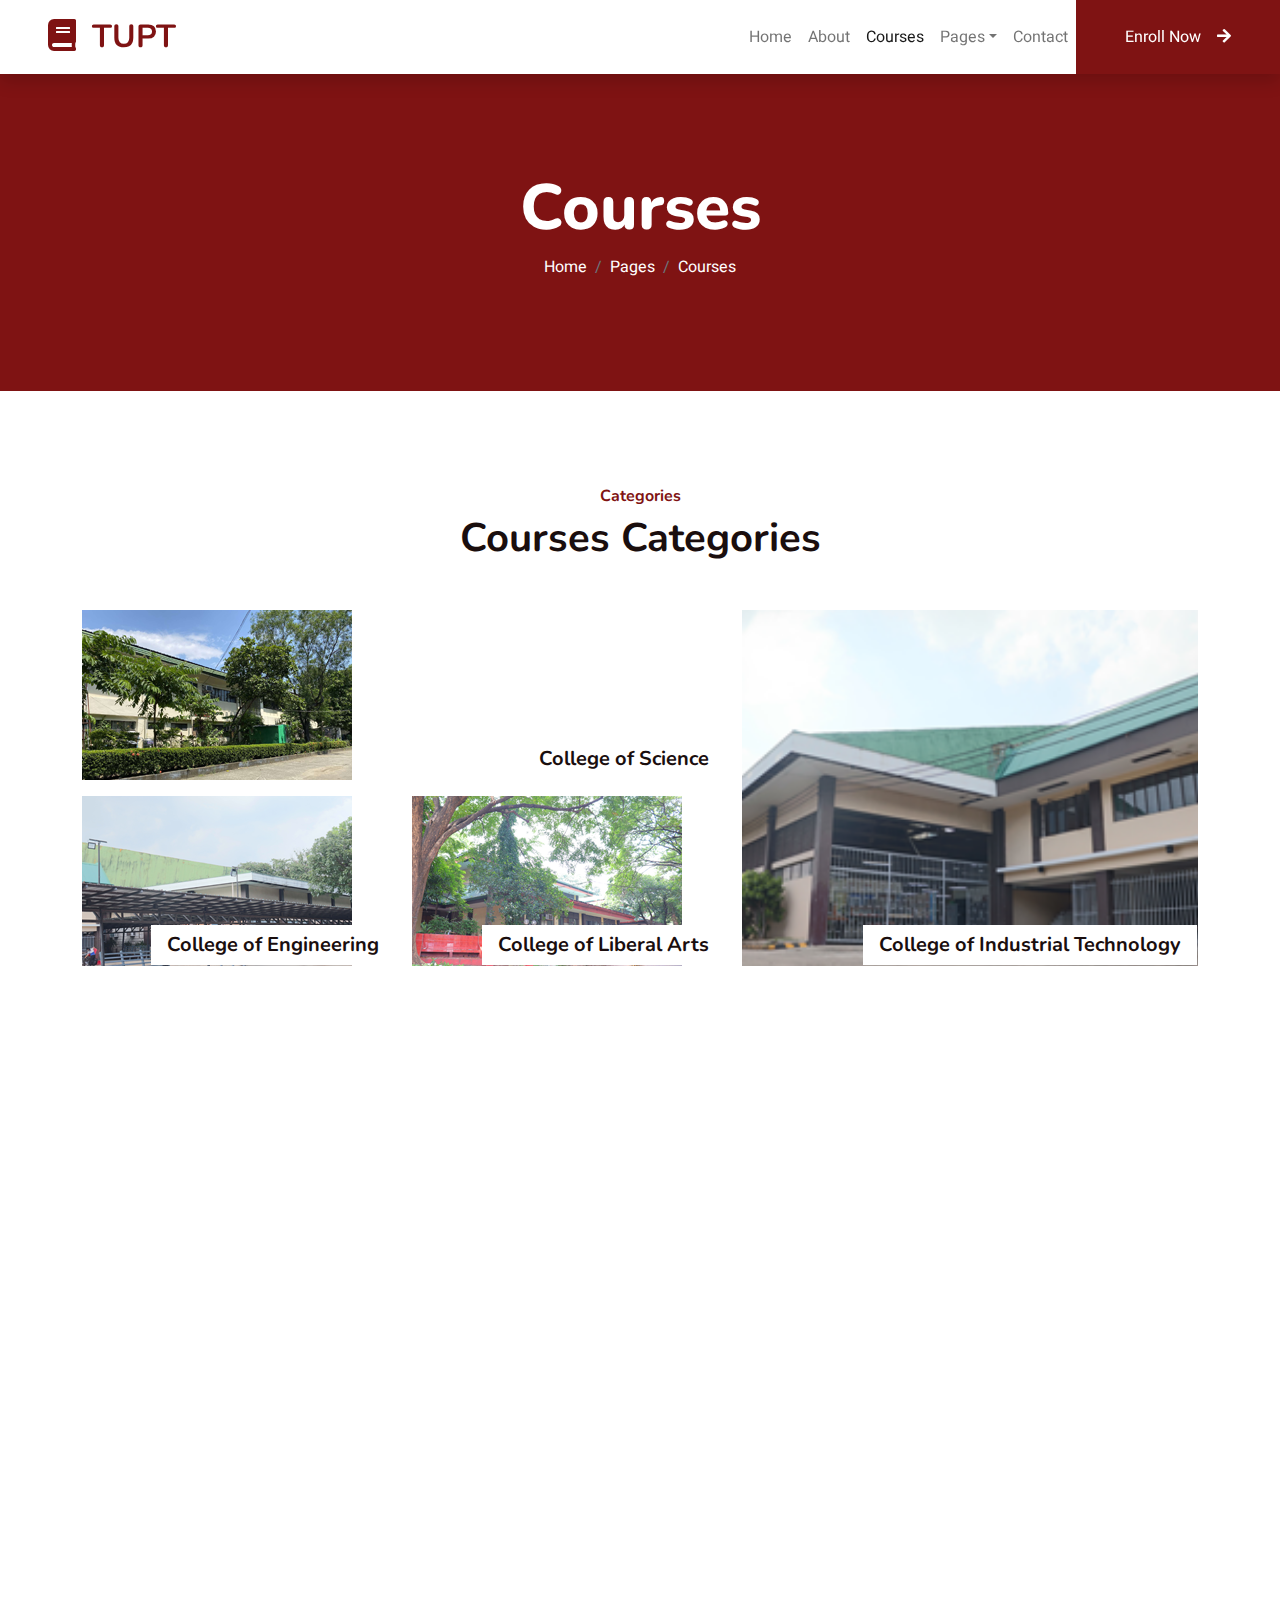
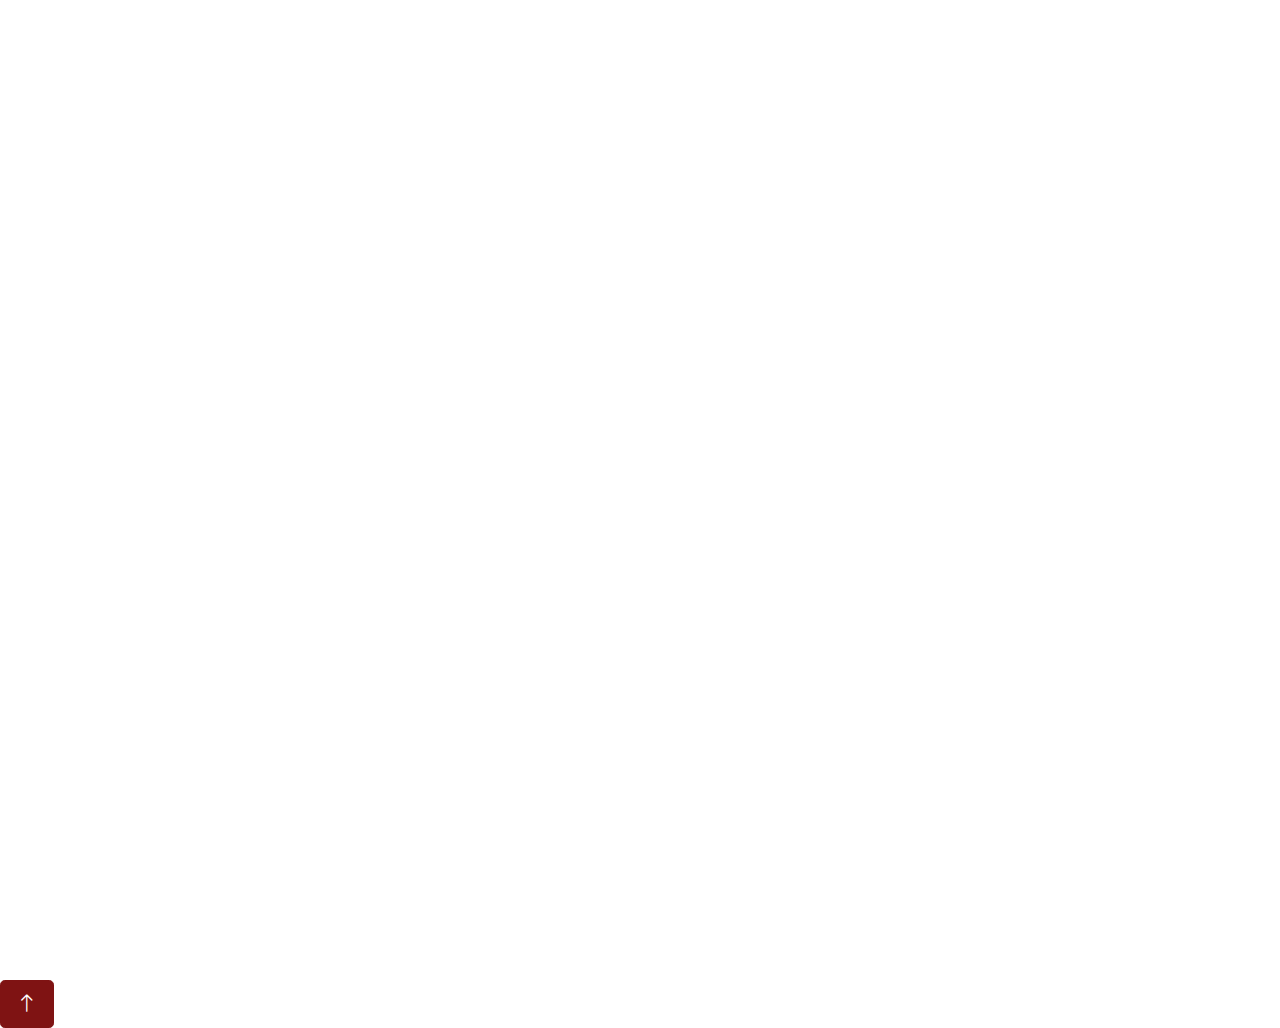
<file: courses.html>
<!DOCTYPE html>
<html lang="en">

    <head>
        <meta charset="utf-8">
        <title>TUPT - eLearning HTML Template</title>
        <meta content="width=device-width, initial-scale=1.0" name="viewport">
        <meta content="" name="keywords">
        <meta content="" name="description">

        <!-- Favicon -->
        <link href="img/logo.png" rel="icon">

        <!-- Google Web Fonts -->
        <link rel="preconnect" href="https://fonts.googleapis.com">
        <link rel="preconnect" href="https://fonts.gstatic.com" crossorigin>
        <link
            href="https://fonts.googleapis.com/css2?family=Heebo:wght@400;500;600&family=Nunito:wght@600;700;800&display=swap"
            rel="stylesheet">

        <!-- Icon Font Stylesheet -->
        <link href="https://cdnjs.cloudflare.com/ajax/libs/font-awesome/5.10.0/css/all.min.css" rel="stylesheet">
        <link href="https://cdn.jsdelivr.net/npm/bootstrap-icons@1.4.1/font/bootstrap-icons.css" rel="stylesheet">

        <!-- Libraries Stylesheet -->
        <link href="lib/animate/animate.min.css" rel="stylesheet">
        <link href="lib/owlcarousel/assets/owl.carousel.min.css" rel="stylesheet">

        <!-- Customized Bootstrap Stylesheet -->
        <link href="css/bootstrap.min.css" rel="stylesheet">

        <!-- Template Stylesheet -->
        <link href="css/style.css" rel="stylesheet">
    </head>

    <body>
        <!-- Spinner Start -->
        <!--    <div id="spinner"
            class="show bg-white position-fixed translate-middle w-100 vh-100 top-50 start-50 d-flex align-items-center justify-content-center">
            <div class="spinner-border text-primary" style="width: 3rem; height: 3rem;" role="status">
                <span class="sr-only">Loading...</span>
            </div>
        </div> -->
        <!-- Spinner End -->


        <!-- Navbar Start -->
        <nav class="navbar navbar-expand-lg bg-white navbar-light shadow sticky-top p-0">
            <a href="index.html" class="navbar-brand d-flex align-items-center px-4 px-lg-5">
                <h2 class="m-0 text-primary"><i class="fa fa-book me-3"></i>TUPT</h2>
            </a>
            <button type="button" class="navbar-toggler me-4" data-bs-toggle="collapse"
                data-bs-target="#navbarCollapse">
                <span class="navbar-toggler-icon"></span>
            </button>
            <div class="collapse navbar-collapse" id="navbarCollapse">
                <div class="navbar-nav ms-auto p-4 p-lg-0">
                    <a href="index.html" class="nav-item nav-link">Home</a>
                    <a href="about.html" class="nav-item nav-link">About</a>
                    <a href="courses.html" class="nav-item nav-link active">Courses</a>
                    <div class="nav-item dropdown">
                        <a href="#" class="nav-link dropdown-toggle" data-bs-toggle="dropdown">Pages</a>
                        <div class="dropdown-menu fade-down m-0">
                            <a href="team.html" class="dropdown-item">Our Team</a>
                            <a href="testimonial.html" class="dropdown-item">Testimonial</a>
                            <a href="404.html" class="dropdown-item">404 Page</a>
                        </div>
                    </div>
                    <a href="contact.html" class="nav-item nav-link">Contact</a>
                </div>
                <a href="" class="btn btn-primary py-4 px-lg-5 d-none d-lg-block">Enroll Now<i
                        class="fa fa-arrow-right ms-3"></i></a>
            </div>
        </nav>
        <!-- Navbar End -->


        <!-- Header Start -->
        <div class="container-fluid bg-primary py-5 mb-5 page-header">
            <div class="container py-5">
                <div class="row justify-content-center">
                    <div class="col-lg-10 text-center">
                        <h1 class="display-3 text-white animated slideInDown">Courses</h1>
                        <nav aria-label="breadcrumb">
                            <ol class="breadcrumb justify-content-center">
                                <li class="breadcrumb-item"><a class="text-white" href="#">Home</a></li>
                                <li class="breadcrumb-item"><a class="text-white" href="#">Pages</a></li>
                                <li class="breadcrumb-item text-white active" aria-current="page">Courses</li>
                            </ol>
                        </nav>
                    </div>
                </div>
            </div>
        </div>
        <!-- Header End -->



        <!-- Categories Start -->
        <div class="container-xxl py-5 category">
            <div class="container">
                <div class="text-center wow fadeInUp" data-wow-delay="0.1s">
                    <h6 class="section-title bg-white text-center text-primary px-3">Categories</h6>
                    <h1 class="mb-5">Courses Categories</h1>
                </div>
                <div class="row g-3">
                    <div class="col-lg-7 col-md-6">
                        <div class="row g-3">
                            <div class="col-lg-12 col-md-12 wow zoomIn" data-wow-delay="0.1s">
                                <a class="position-relative d-block overflow-hidden" href="">
                                    <img class="img-fluid" src="img/cat-2.jpg" alt="">
                                    <div class="bg-white text-center position-absolute bottom-0 end-0 py-2 px-3"
                                        style="margin: 1px;">
                                        <h5 class="m-0">College of Science</h5>
                                        <small class="text-primary"></small>
                                    </div>
                                </a>
                            </div>
                            <div class="col-lg-6 col-md-12 wow zoomIn" data-wow-delay="0.3s">
                                <a class="position-relative d-block overflow-hidden" href="">
                                    <img class="img-fluid" src="img/cat-1.jpg" alt="">
                                    <div class="bg-white text-center position-absolute bottom-0 end-0 py-2 px-3"
                                        style="margin: 1px;">
                                        <h5 class="m-0">College of Engineering</h5>
                                        <small class="text-primary"></small>
                                    </div>
                                </a>
                            </div>
                            <div class="col-lg-6 col-md-12 wow zoomIn" data-wow-delay="0.5s">
                                <a class="position-relative d-block overflow-hidden" href="">
                                    <img class="img-fluid" src="img/cat-3.jpg" alt="">
                                    <div class="bg-white text-center position-absolute bottom-0 end-0 py-2 px-3"
                                        style="margin: 1px;">
                                        <h5 class="m-0">College of Liberal Arts</h5>
                                        <small class="text-primary"></small>
                                    </div>
                                </a>
                            </div>
                        </div>
                    </div>
                    <div class="col-lg-5 col-md-6 wow zoomIn" data-wow-delay="0.7s" style="min-height: 350px;">
                        <a class="position-relative d-block h-100 overflow-hidden" href="">
                            <img class="img-fluid position-absolute w-100 h-100" src="img/cat-4.jpg" alt=""
                                style="object-fit: cover;">
                            <div class="bg-white text-center position-absolute bottom-0 end-0 py-2 px-3"
                                style="margin:  1px;">
                                <h5 class="m-0">College of Industrial Technology</h5>
                                <small class="text-primary"></small>
                            </div>
                        </a>
                    </div>
                </div>
            </div>
        </div>
        <!-- Categories Start -->


        <!-- Courses Start -->
        <div class="container-xxl py-5">
            <div class="container">
                <div class="text-center wow fadeInUp" data-wow-delay="0.1s">
                    <h6 class="section-title bg-white text-center text-primary px-3">Courses</h6>
                    <h1 class="mb-5">Popular Courses</h1>
                </div>
                <div class="row g-4 justify-content-center">
                    <div class="col-lg-4 col-md-6 wow fadeInUp" data-wow-delay="0.1s">
                        <div class="course-item bg-light">
                            <div class="position-relative overflow-hidden">
                                <img class="img-fluid" src="img/course-1.jpg" alt="">
                                <div
                                    class="w-100 d-flex justify-content-center position-absolute bottom-0 start-0 mb-4">
                                    <a href="#" class="flex-shrink-0 btn btn-sm btn-primary px-3 border-end"
                                        style="border-radius: 30px 0 0 30px;">Read More</a>
                                    <a href="#" class="flex-shrink-0 btn btn-sm btn-primary px-3"
                                        style="border-radius: 0 30px 30px 0;">Enroll Now</a>
                                </div>
                            </div>
                            <div class="text-center p-4 pb-0">
                                <h3 class="mb-0">$149.00</h3>
                                <div class="mb-3">
                                    <small class="fa fa-star text-primary"></small>
                                    <small class="fa fa-star text-primary"></small>
                                    <small class="fa fa-star text-primary"></small>
                                    <small class="fa fa-star text-primary"></small>
                                    <small class="fa fa-star text-primary"></small>
                                    <small>(123)</small>
                                </div>
                                <h5 class="mb-4">Web Design & Development Course for Beginners</h5>
                            </div>
                            <div class="d-flex border-top">
                                <small class="flex-fill text-center border-end py-2"><i
                                        class="fa fa-user-tie text-primary me-2"></i>John Doe</small>
                                <small class="flex-fill text-center border-end py-2"><i
                                        class="fa fa-clock text-primary me-2"></i>1.49 Hrs</small>
                                <small class="flex-fill text-center py-2"><i class="fa fa-user text-primary me-2"></i>30
                                    Students</small>
                            </div>
                        </div>
                    </div>
                    <div class="col-lg-4 col-md-6 wow fadeInUp" data-wow-delay="0.3s">
                        <div class="course-item bg-light">
                            <div class="position-relative overflow-hidden">
                                <img class="img-fluid" src="img/course-2.jpg" alt="">
                                <div
                                    class="w-100 d-flex justify-content-center position-absolute bottom-0 start-0 mb-4">
                                    <a href="#" class="flex-shrink-0 btn btn-sm btn-primary px-3 border-end"
                                        style="border-radius: 30px 0 0 30px;">Read More</a>
                                    <a href="#" class="flex-shrink-0 btn btn-sm btn-primary px-3"
                                        style="border-radius: 0 30px 30px 0;">Enroll Now</a>
                                </div>
                            </div>
                            <div class="text-center p-4 pb-0">
                                <h3 class="mb-0">$149.00</h3>
                                <div class="mb-3">
                                    <small class="fa fa-star text-primary"></small>
                                    <small class="fa fa-star text-primary"></small>
                                    <small class="fa fa-star text-primary"></small>
                                    <small class="fa fa-star text-primary"></small>
                                    <small class="fa fa-star text-primary"></small>
                                    <small>(123)</small>
                                </div>
                                <h5 class="mb-4">Web Design & Development Course for Beginners</h5>
                            </div>
                            <div class="d-flex border-top">
                                <small class="flex-fill text-center border-end py-2"><i
                                        class="fa fa-user-tie text-primary me-2"></i>John Doe</small>
                                <small class="flex-fill text-center border-end py-2"><i
                                        class="fa fa-clock text-primary me-2"></i>1.49 Hrs</small>
                                <small class="flex-fill text-center py-2"><i class="fa fa-user text-primary me-2"></i>30
                                    Students</small>
                            </div>
                        </div>
                    </div>
                    <div class="col-lg-4 col-md-6 wow fadeInUp" data-wow-delay="0.5s">
                        <div class="course-item bg-light">
                            <div class="position-relative overflow-hidden">
                                <img class="img-fluid" src="img/course-3.jpg" alt="">
                                <div
                                    class="w-100 d-flex justify-content-center position-absolute bottom-0 start-0 mb-4">
                                    <a href="#" class="flex-shrink-0 btn btn-sm btn-primary px-3 border-end"
                                        style="border-radius: 30px 0 0 30px;">Read More</a>
                                    <a href="#" class="flex-shrink-0 btn btn-sm btn-primary px-3"
                                        style="border-radius: 0 30px 30px 0;">Enroll Now</a>
                                </div>
                            </div>
                            <div class="text-center p-4 pb-0">
                                <h3 class="mb-0">$149.00</h3>
                                <div class="mb-3">
                                    <small class="fa fa-star text-primary"></small>
                                    <small class="fa fa-star text-primary"></small>
                                    <small class="fa fa-star text-primary"></small>
                                    <small class="fa fa-star text-primary"></small>
                                    <small class="fa fa-star text-primary"></small>
                                    <small>(123)</small>
                                </div>
                                <h5 class="mb-4">Web Design & Development Course for Beginners</h5>
                            </div>
                            <div class="d-flex border-top">
                                <small class="flex-fill text-center border-end py-2"><i
                                        class="fa fa-user-tie text-primary me-2"></i>John Doe</small>
                                <small class="flex-fill text-center border-end py-2"><i
                                        class="fa fa-clock text-primary me-2"></i>1.49 Hrs</small>
                                <small class="flex-fill text-center py-2"><i class="fa fa-user text-primary me-2"></i>30
                                    Students</small>
                            </div>
                        </div>
                    </div>
                </div>
            </div>
        </div>
        <!-- Courses End -->


        <!-- Testimonial Start -->
        <div class="container-xxl py-5 wow fadeInUp" data-wow-delay="0.1s">
            <div class="container">
                <div class="text-center">
                    <h6 class="section-title bg-white text-center text-primary px-3">Testimonial</h6>
                    <h1 class="mb-5">Our Students Say!</h1>
                </div>
                <div class="owl-carousel testimonial-carousel position-relative">
                    <div class="testimonial-item text-center">
                        <img class="border rounded-circle p-2 mx-auto mb-3" src="img/testimonial-1.jpg"
                            style="width: 80px; height: 80px;">
                        <h5 class="mb-0">Client Name</h5>
                        <p>Profession</p>
                        <div class="testimonial-text bg-light text-center p-4">
                            <p class="mb-0">Tempor erat elitr rebum at clita. Diam dolor diam ipsum sit diam amet diam
                                et eos. Clita erat ipsum et lorem et sit.</p>
                        </div>
                    </div>
                    <div class="testimonial-item text-center">
                        <img class="border rounded-circle p-2 mx-auto mb-3" src="img/testimonial-2.jpg"
                            style="width: 80px; height: 80px;">
                        <h5 class="mb-0">Client Name</h5>
                        <p>Profession</p>
                        <div class="testimonial-text bg-light text-center p-4">
                            <p class="mb-0">Tempor erat elitr rebum at clita. Diam dolor diam ipsum sit diam amet diam
                                et eos. Clita erat ipsum et lorem et sit.</p>
                        </div>
                    </div>
                    <div class="testimonial-item text-center">
                        <img class="border rounded-circle p-2 mx-auto mb-3" src="img/testimonial-3.jpg"
                            style="width: 80px; height: 80px;">
                        <h5 class="mb-0">Client Name</h5>
                        <p>Profession</p>
                        <div class="testimonial-text bg-light text-center p-4">
                            <p class="mb-0">Tempor erat elitr rebum at clita. Diam dolor diam ipsum sit diam amet diam
                                et eos. Clita erat ipsum et lorem et sit.</p>
                        </div>
                    </div>
                    <div class="testimonial-item text-center">
                        <img class="border rounded-circle p-2 mx-auto mb-3" src="img/testimonial-4.jpg"
                            style="width: 80px; height: 80px;">
                        <h5 class="mb-0">Client Name</h5>
                        <p>Profession</p>
                        <div class="testimonial-text bg-light text-center p-4">
                            <p class="mb-0">Tempor erat elitr rebum at clita. Diam dolor diam ipsum sit diam amet diam
                                et eos. Clita erat ipsum et lorem et sit.</p>
                        </div>
                    </div>
                </div>
            </div>
        </div>
        <!-- Testimonial End -->



        <!-- Footer Start -->
        <div class="container-fluid bg-dark text-light footer pt-5 mt-5 wow fadeIn" data-wow-delay="0.1s">
            <div class="container py-5">
                <div class="row g-5">
                    <div class="col-lg-3 col-md-6">
                        <h4 class="text-white mb-3">Quick Link</h4>
                        <a class="btn btn-link" href="">About Us</a>
                        <a class="btn btn-link" href="">Contact Us</a>
                        <a class="btn btn-link" href="">Privacy Policy</a>
                        <a class="btn btn-link" href="">Terms & Condition</a>
                        <a class="btn btn-link" href="">FAQs & Help</a>
                    </div>
                    <div class="col-lg-3 col-md-6">
                        <h4 class="text-white mb-3">Contact</h4>
                        <p class="mb-2"><i class="fa fa-map-marker-alt me-3"></i>
                            G25P+828, Taguig, 1630 Metro Manila
                        </p>
                        <p class="mb-2"><i class="fa fa-phone-alt me-3"></i>+012 345 67890</p>
                        <p class="mb-2"><i class="fa fa-envelope me-3"></i>info@example.com</p>
                        <div class="d-flex pt-2">
                            <a class="btn btn-outline-light btn-social" href=""><i class="fab fa-twitter"></i></a>
                            <a class="btn btn-outline-light btn-social" href=""><i class="fab fa-facebook-f"></i></a>
                            <a class="btn btn-outline-light btn-social" href=""><i class="fab fa-youtube"></i></a>
                            <a class="btn btn-outline-light btn-social" href=""><i class="fab fa-linkedin-in"></i></a>
                        </div>
                    </div>
                    <div class="col-lg-3 col-md-6">
                        <h4 class="text-white mb-3">Gallery</h4>
                        <div class="row g-2 pt-2">
                            <div class="col-4">
                                <img class="img-fluid bg-light p-1" src="img/course-1.jpg" alt="">
                            </div>
                            <div class="col-4">
                                <img class="img-fluid bg-light p-1" src="img/course-2.jpg" alt="">
                            </div>
                            <div class="col-4">
                                <img class="img-fluid bg-light p-1" src="img/course-3.jpg" alt="">
                            </div>
                            <div class="col-4">
                                <img class="img-fluid bg-light p-1" src="img/course-2.jpg" alt="">
                            </div>
                            <div class="col-4">
                                <img class="img-fluid bg-light p-1" src="img/course-3.jpg" alt="">
                            </div>
                            <div class="col-4">
                                <img class="img-fluid bg-light p-1" src="img/course-1.jpg" alt="">
                            </div>
                        </div>
                    </div>
                    <div class="col-lg-3 col-md-6">
                        <h4 class="text-white mb-3">Newsletter</h4>
                        <p>Dolor amet sit justo amet elitr clita ipsum elitr est.</p>
                        <div class="position-relative mx-auto" style="max-width: 400px;">
                            <input class="form-control border-0 w-100 py-3 ps-4 pe-5" type="text"
                                placeholder="Your email">
                            <button type="button"
                                class="btn btn-primary py-2 position-absolute top-0 end-0 mt-2 me-2">SignUp</button>
                        </div>
                    </div>
                </div>
            </div>
            <div class="container">

            </div>
        </div>
        <!-- Footer End -->


        <!-- Back to Top -->
        <a href="#" class="btn btn-lg btn-primary btn-lg-square back-to-top"><i class="bi bi-arrow-up"></i></a>


        <!-- JavaScript Libraries -->
        <script src="https://code.jquery.com/jquery-3.4.1.min.js"></script>
        <script src="https://cdn.jsdelivr.net/npm/bootstrap@5.0.0/dist/js/bootstrap.bundle.min.js"></script>
        <script src="lib/wow/wow.min.js"></script>
        <script src="lib/easing/easing.min.js"></script>
        <script src="lib/waypoints/waypoints.min.js"></script>
        <script src="lib/owlcarousel/owl.carousel.min.js"></script>

        <!-- Template Javascript -->
        <script src="js/main.js"></script>
    </body>

</html>
</file>
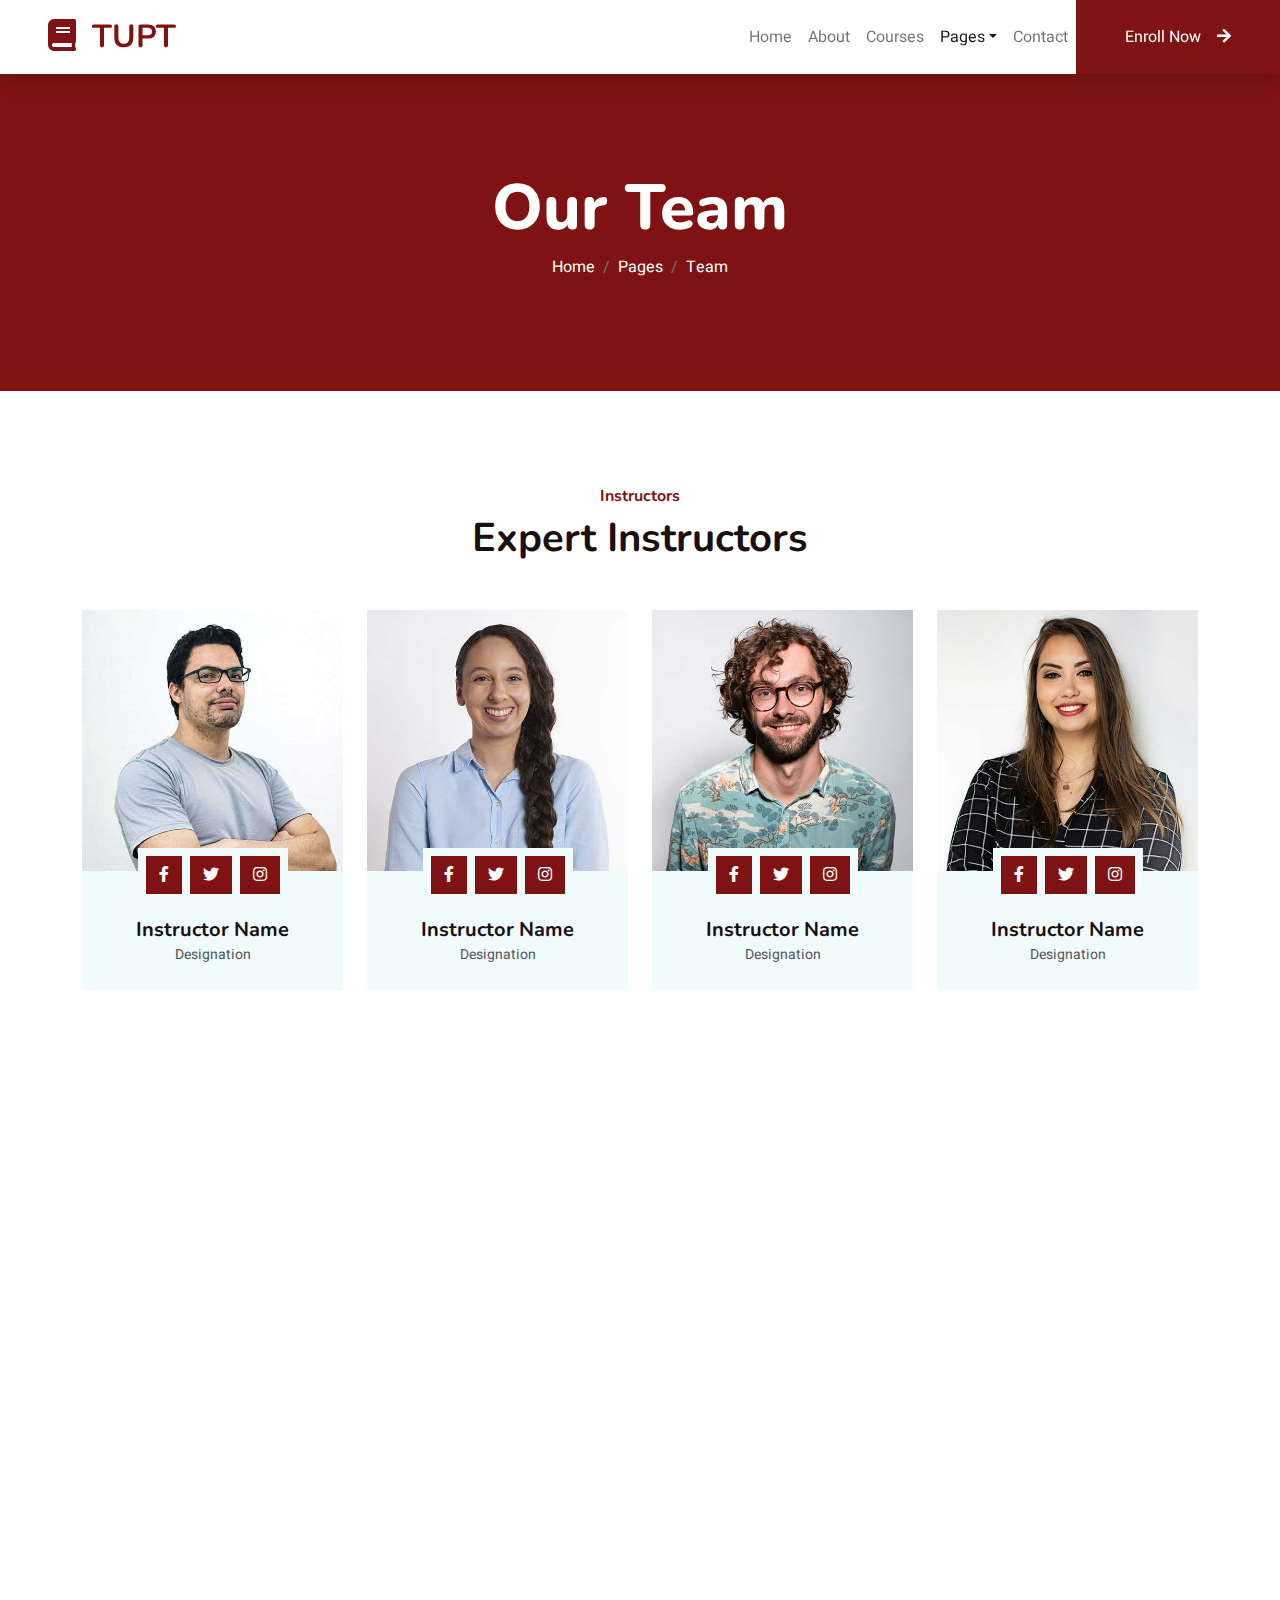
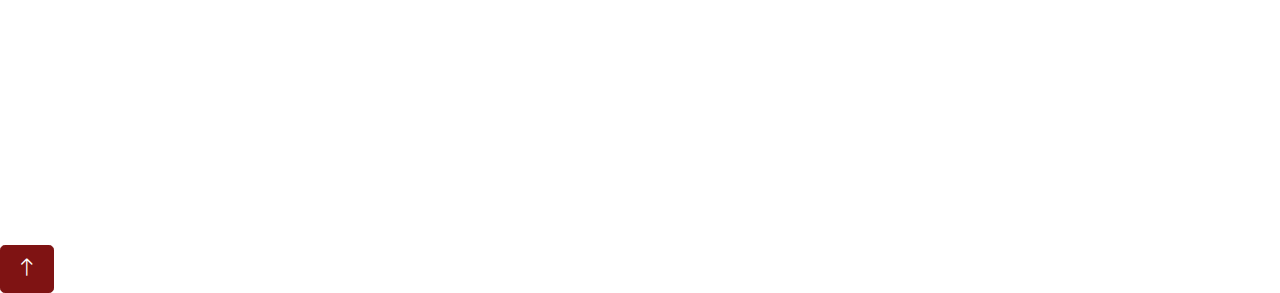
<file: team.html>
<!DOCTYPE html>
<html lang="en">

    <head>
        <meta charset="utf-8">
        <title>TUPT - eLearning HTML Template</title>
        <meta content="width=device-width, initial-scale=1.0" name="viewport">
        <meta content="" name="keywords">
        <meta content="" name="description">

        <!-- Favicon -->
        <link href="img/logo.png" rel="icon">

        <!-- Google Web Fonts -->
        <link rel="preconnect" href="https://fonts.googleapis.com">
        <link rel="preconnect" href="https://fonts.gstatic.com" crossorigin>
        <link
            href="https://fonts.googleapis.com/css2?family=Heebo:wght@400;500;600&family=Nunito:wght@600;700;800&display=swap"
            rel="stylesheet">

        <!-- Icon Font Stylesheet -->
        <link href="https://cdnjs.cloudflare.com/ajax/libs/font-awesome/5.10.0/css/all.min.css" rel="stylesheet">
        <link href="https://cdn.jsdelivr.net/npm/bootstrap-icons@1.4.1/font/bootstrap-icons.css" rel="stylesheet">

        <!-- Libraries Stylesheet -->
        <link href="lib/animate/animate.min.css" rel="stylesheet">
        <link href="lib/owlcarousel/assets/owl.carousel.min.css" rel="stylesheet">

        <!-- Customized Bootstrap Stylesheet -->
        <link href="css/bootstrap.min.css" rel="stylesheet">

        <!-- Template Stylesheet -->
        <link href="css/style.css" rel="stylesheet">
    </head>

    <body>
        <!-- Spinner Start -->
        <!--    <div id="spinner"
            class="show bg-white position-fixed translate-middle w-100 vh-100 top-50 start-50 d-flex align-items-center justify-content-center">
            <div class="spinner-border text-primary" style="width: 3rem; height: 3rem;" role="status">
                <span class="sr-only">Loading...</span>
            </div>
        </div> -->
        <!-- Spinner End -->


        <!-- Navbar Start -->
        <nav class="navbar navbar-expand-lg bg-white navbar-light shadow sticky-top p-0">
            <a href="index.html" class="navbar-brand d-flex align-items-center px-4 px-lg-5">
                <h2 class="m-0 text-primary"><i class="fa fa-book me-3"></i>TUPT</h2>
            </a>
            <button type="button" class="navbar-toggler me-4" data-bs-toggle="collapse"
                data-bs-target="#navbarCollapse">
                <span class="navbar-toggler-icon"></span>
            </button>
            <div class="collapse navbar-collapse" id="navbarCollapse">
                <div class="navbar-nav ms-auto p-4 p-lg-0">
                    <a href="index.html" class="nav-item nav-link">Home</a>
                    <a href="about.html" class="nav-item nav-link">About</a>
                    <a href="courses.html" class="nav-item nav-link">Courses</a>
                    <div class="nav-item dropdown">
                        <a href="#" class="nav-link dropdown-toggle active" data-bs-toggle="dropdown">Pages</a>
                        <div class="dropdown-menu fade-down m-0">
                            <a href="team.html" class="dropdown-item active">Our Team</a>
                            <a href="testimonial.html" class="dropdown-item">Testimonial</a>
                            <a href="404.html" class="dropdown-item">404 Page</a>
                        </div>
                    </div>
                    <a href="contact.html" class="nav-item nav-link">Contact</a>
                </div>
                <a href="" class="btn btn-primary py-4 px-lg-5 d-none d-lg-block">Enroll Now<i
                        class="fa fa-arrow-right ms-3"></i></a>
            </div>
        </nav>
        <!-- Navbar End -->


        <!-- Header Start -->
        <div class="container-fluid bg-primary py-5 mb-5 page-header">
            <div class="container py-5">
                <div class="row justify-content-center">
                    <div class="col-lg-10 text-center">
                        <h1 class="display-3 text-white animated slideInDown">Our Team</h1>
                        <nav aria-label="breadcrumb">
                            <ol class="breadcrumb justify-content-center">
                                <li class="breadcrumb-item"><a class="text-white" href="#">Home</a></li>
                                <li class="breadcrumb-item"><a class="text-white" href="#">Pages</a></li>
                                <li class="breadcrumb-item text-white active" aria-current="page">Team</li>
                            </ol>
                        </nav>
                    </div>
                </div>
            </div>
        </div>
        <!-- Header End -->


        <!-- Team Start -->
        <div class="container-xxl py-5">
            <div class="container">
                <div class="text-center wow fadeInUp" data-wow-delay="0.1s">
                    <h6 class="section-title bg-white text-center text-primary px-3">Instructors</h6>
                    <h1 class="mb-5">Expert Instructors</h1>
                </div>
                <div class="row g-4">
                    <div class="col-lg-3 col-md-6 wow fadeInUp" data-wow-delay="0.1s">
                        <div class="team-item bg-light">
                            <div class="overflow-hidden">
                                <img class="img-fluid" src="img/team-1.jpg" alt="">
                            </div>
                            <div class="position-relative d-flex justify-content-center" style="margin-top: -23px;">
                                <div class="bg-light d-flex justify-content-center pt-2 px-1">
                                    <a class="btn btn-sm-square btn-primary mx-1" href=""><i
                                            class="fab fa-facebook-f"></i></a>
                                    <a class="btn btn-sm-square btn-primary mx-1" href=""><i
                                            class="fab fa-twitter"></i></a>
                                    <a class="btn btn-sm-square btn-primary mx-1" href=""><i
                                            class="fab fa-instagram"></i></a>
                                </div>
                            </div>
                            <div class="text-center p-4">
                                <h5 class="mb-0">Instructor Name</h5>
                                <small>Designation</small>
                            </div>
                        </div>
                    </div>
                    <div class="col-lg-3 col-md-6 wow fadeInUp" data-wow-delay="0.3s">
                        <div class="team-item bg-light">
                            <div class="overflow-hidden">
                                <img class="img-fluid" src="img/team-2.jpg" alt="">
                            </div>
                            <div class="position-relative d-flex justify-content-center" style="margin-top: -23px;">
                                <div class="bg-light d-flex justify-content-center pt-2 px-1">
                                    <a class="btn btn-sm-square btn-primary mx-1" href=""><i
                                            class="fab fa-facebook-f"></i></a>
                                    <a class="btn btn-sm-square btn-primary mx-1" href=""><i
                                            class="fab fa-twitter"></i></a>
                                    <a class="btn btn-sm-square btn-primary mx-1" href=""><i
                                            class="fab fa-instagram"></i></a>
                                </div>
                            </div>
                            <div class="text-center p-4">
                                <h5 class="mb-0">Instructor Name</h5>
                                <small>Designation</small>
                            </div>
                        </div>
                    </div>
                    <div class="col-lg-3 col-md-6 wow fadeInUp" data-wow-delay="0.5s">
                        <div class="team-item bg-light">
                            <div class="overflow-hidden">
                                <img class="img-fluid" src="img/team-3.jpg" alt="">
                            </div>
                            <div class="position-relative d-flex justify-content-center" style="margin-top: -23px;">
                                <div class="bg-light d-flex justify-content-center pt-2 px-1">
                                    <a class="btn btn-sm-square btn-primary mx-1" href=""><i
                                            class="fab fa-facebook-f"></i></a>
                                    <a class="btn btn-sm-square btn-primary mx-1" href=""><i
                                            class="fab fa-twitter"></i></a>
                                    <a class="btn btn-sm-square btn-primary mx-1" href=""><i
                                            class="fab fa-instagram"></i></a>
                                </div>
                            </div>
                            <div class="text-center p-4">
                                <h5 class="mb-0">Instructor Name</h5>
                                <small>Designation</small>
                            </div>
                        </div>
                    </div>
                    <div class="col-lg-3 col-md-6 wow fadeInUp" data-wow-delay="0.7s">
                        <div class="team-item bg-light">
                            <div class="overflow-hidden">
                                <img class="img-fluid" src="img/team-4.jpg" alt="">
                            </div>
                            <div class="position-relative d-flex justify-content-center" style="margin-top: -23px;">
                                <div class="bg-light d-flex justify-content-center pt-2 px-1">
                                    <a class="btn btn-sm-square btn-primary mx-1" href=""><i
                                            class="fab fa-facebook-f"></i></a>
                                    <a class="btn btn-sm-square btn-primary mx-1" href=""><i
                                            class="fab fa-twitter"></i></a>
                                    <a class="btn btn-sm-square btn-primary mx-1" href=""><i
                                            class="fab fa-instagram"></i></a>
                                </div>
                            </div>
                            <div class="text-center p-4">
                                <h5 class="mb-0">Instructor Name</h5>
                                <small>Designation</small>
                            </div>
                        </div>
                    </div>
                    <div class="col-lg-3 col-md-6 wow fadeInUp" data-wow-delay="0.1s">
                        <div class="team-item bg-light">
                            <div class="overflow-hidden">
                                <img class="img-fluid" src="img/team-2.jpg" alt="">
                            </div>
                            <div class="position-relative d-flex justify-content-center" style="margin-top: -23px;">
                                <div class="bg-light d-flex justify-content-center pt-2 px-1">
                                    <a class="btn btn-sm-square btn-primary mx-1" href=""><i
                                            class="fab fa-facebook-f"></i></a>
                                    <a class="btn btn-sm-square btn-primary mx-1" href=""><i
                                            class="fab fa-twitter"></i></a>
                                    <a class="btn btn-sm-square btn-primary mx-1" href=""><i
                                            class="fab fa-instagram"></i></a>
                                </div>
                            </div>
                            <div class="text-center p-4">
                                <h5 class="mb-0">Instructor Name</h5>
                                <small>Designation</small>
                            </div>
                        </div>
                    </div>
                    <div class="col-lg-3 col-md-6 wow fadeInUp" data-wow-delay="0.3s">
                        <div class="team-item bg-light">
                            <div class="overflow-hidden">
                                <img class="img-fluid" src="img/team-3.jpg" alt="">
                            </div>
                            <div class="position-relative d-flex justify-content-center" style="margin-top: -23px;">
                                <div class="bg-light d-flex justify-content-center pt-2 px-1">
                                    <a class="btn btn-sm-square btn-primary mx-1" href=""><i
                                            class="fab fa-facebook-f"></i></a>
                                    <a class="btn btn-sm-square btn-primary mx-1" href=""><i
                                            class="fab fa-twitter"></i></a>
                                    <a class="btn btn-sm-square btn-primary mx-1" href=""><i
                                            class="fab fa-instagram"></i></a>
                                </div>
                            </div>
                            <div class="text-center p-4">
                                <h5 class="mb-0">Instructor Name</h5>
                                <small>Designation</small>
                            </div>
                        </div>
                    </div>
                    <div class="col-lg-3 col-md-6 wow fadeInUp" data-wow-delay="0.5s">
                        <div class="team-item bg-light">
                            <div class="overflow-hidden">
                                <img class="img-fluid" src="img/team-4.jpg" alt="">
                            </div>
                            <div class="position-relative d-flex justify-content-center" style="margin-top: -23px;">
                                <div class="bg-light d-flex justify-content-center pt-2 px-1">
                                    <a class="btn btn-sm-square btn-primary mx-1" href=""><i
                                            class="fab fa-facebook-f"></i></a>
                                    <a class="btn btn-sm-square btn-primary mx-1" href=""><i
                                            class="fab fa-twitter"></i></a>
                                    <a class="btn btn-sm-square btn-primary mx-1" href=""><i
                                            class="fab fa-instagram"></i></a>
                                </div>
                            </div>
                            <div class="text-center p-4">
                                <h5 class="mb-0">Instructor Name</h5>
                                <small>Designation</small>
                            </div>
                        </div>
                    </div>
                    <div class="col-lg-3 col-md-6 wow fadeInUp" data-wow-delay="0.7s">
                        <div class="team-item bg-light">
                            <div class="overflow-hidden">
                                <img class="img-fluid" src="img/team-1.jpg" alt="">
                            </div>
                            <div class="position-relative d-flex justify-content-center" style="margin-top: -23px;">
                                <div class="bg-light d-flex justify-content-center pt-2 px-1">
                                    <a class="btn btn-sm-square btn-primary mx-1" href=""><i
                                            class="fab fa-facebook-f"></i></a>
                                    <a class="btn btn-sm-square btn-primary mx-1" href=""><i
                                            class="fab fa-twitter"></i></a>
                                    <a class="btn btn-sm-square btn-primary mx-1" href=""><i
                                            class="fab fa-instagram"></i></a>
                                </div>
                            </div>
                            <div class="text-center p-4">
                                <h5 class="mb-0">Instructor Name</h5>
                                <small>Designation</small>
                            </div>
                        </div>
                    </div>
                </div>
            </div>
        </div>
        <!-- Team End -->



        <!-- Footer Start -->
        <div class="container-fluid bg-dark text-light footer pt-5 mt-5 wow fadeIn" data-wow-delay="0.1s">
            <div class="container py-5">
                <div class="row g-5">
                    <div class="col-lg-3 col-md-6">
                        <h4 class="text-white mb-3">Quick Link</h4>
                        <a class="btn btn-link" href="">About Us</a>
                        <a class="btn btn-link" href="">Contact Us</a>
                        <a class="btn btn-link" href="">Privacy Policy</a>
                        <a class="btn btn-link" href="">Terms & Condition</a>
                        <a class="btn btn-link" href="">FAQs & Help</a>
                    </div>
                    <div class="col-lg-3 col-md-6">
                        <h4 class="text-white mb-3">Contact</h4>
                        <p class="mb-2"><i class="fa fa-map-marker-alt me-3"></i>
                            G25P+828, Taguig, 1630 Metro Manila
                        </p>
                        <p class="mb-2"><i class="fa fa-phone-alt me-3"></i>+012 345 67890</p>
                        <p class="mb-2"><i class="fa fa-envelope me-3"></i>info@example.com</p>
                        <div class="d-flex pt-2">
                            <a class="btn btn-outline-light btn-social" href=""><i class="fab fa-twitter"></i></a>
                            <a class="btn btn-outline-light btn-social" href=""><i class="fab fa-facebook-f"></i></a>
                            <a class="btn btn-outline-light btn-social" href=""><i class="fab fa-youtube"></i></a>
                            <a class="btn btn-outline-light btn-social" href=""><i class="fab fa-linkedin-in"></i></a>
                        </div>
                    </div>
                    <div class="col-lg-3 col-md-6">
                        <h4 class="text-white mb-3">Gallery</h4>
                        <div class="row g-2 pt-2">
                            <div class="col-4">
                                <img class="img-fluid bg-light p-1" src="img/course-1.jpg" alt="">
                            </div>
                            <div class="col-4">
                                <img class="img-fluid bg-light p-1" src="img/course-2.jpg" alt="">
                            </div>
                            <div class="col-4">
                                <img class="img-fluid bg-light p-1" src="img/course-3.jpg" alt="">
                            </div>
                            <div class="col-4">
                                <img class="img-fluid bg-light p-1" src="img/course-2.jpg" alt="">
                            </div>
                            <div class="col-4">
                                <img class="img-fluid bg-light p-1" src="img/course-3.jpg" alt="">
                            </div>
                            <div class="col-4">
                                <img class="img-fluid bg-light p-1" src="img/course-1.jpg" alt="">
                            </div>
                        </div>
                    </div>
                    <div class="col-lg-3 col-md-6">
                        <h4 class="text-white mb-3">Newsletter</h4>
                        <p>Dolor amet sit justo amet elitr clita ipsum elitr est.</p>
                        <div class="position-relative mx-auto" style="max-width: 400px;">
                            <input class="form-control border-0 w-100 py-3 ps-4 pe-5" type="text"
                                placeholder="Your email">
                            <button type="button"
                                class="btn btn-primary py-2 position-absolute top-0 end-0 mt-2 me-2">SignUp</button>
                        </div>
                    </div>
                </div>
            </div>
            <div class="container">

            </div>
        </div>
        <!-- Footer End -->


        <!-- Back to Top -->
        <a href="#" class="btn btn-lg btn-primary btn-lg-square back-to-top"><i class="bi bi-arrow-up"></i></a>


        <!-- JavaScript Libraries -->
        <script src="https://code.jquery.com/jquery-3.4.1.min.js"></script>
        <script src="https://cdn.jsdelivr.net/npm/bootstrap@5.0.0/dist/js/bootstrap.bundle.min.js"></script>
        <script src="lib/wow/wow.min.js"></script>
        <script src="lib/easing/easing.min.js"></script>
        <script src="lib/waypoints/waypoints.min.js"></script>
        <script src="lib/owlcarousel/owl.carousel.min.js"></script>

        <!-- Template Javascript -->
        <script src="js/main.js"></script>
    </body>

</html>
</file>
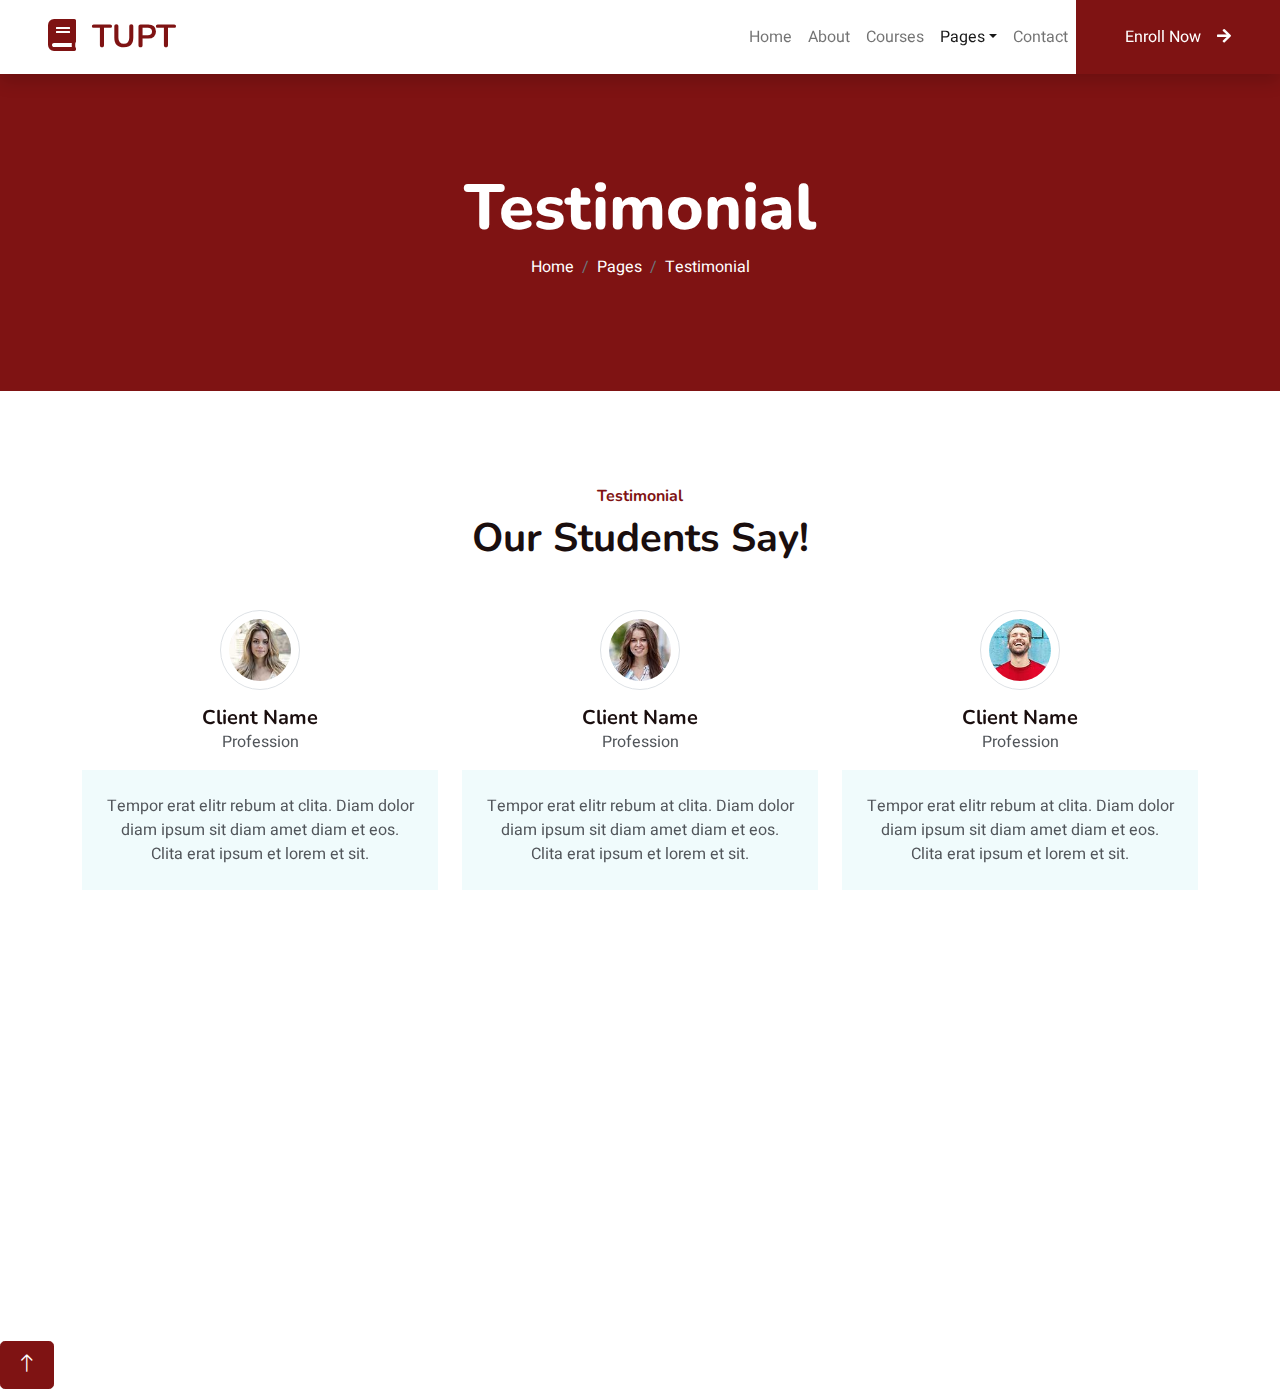
<file: testimonial.html>
<!DOCTYPE html>
<html lang="en">

    <head>
        <meta charset="utf-8">
        <title>TUPT - eLearning HTML Template</title>
        <meta content="width=device-width, initial-scale=1.0" name="viewport">
        <meta content="" name="keywords">
        <meta content="" name="description">

        <!-- Favicon -->
        <link href="img/logo.png" rel="icon">

        <!-- Google Web Fonts -->
        <link rel="preconnect" href="https://fonts.googleapis.com">
        <link rel="preconnect" href="https://fonts.gstatic.com" crossorigin>
        <link
            href="https://fonts.googleapis.com/css2?family=Heebo:wght@400;500;600&family=Nunito:wght@600;700;800&display=swap"
            rel="stylesheet">

        <!-- Icon Font Stylesheet -->
        <link href="https://cdnjs.cloudflare.com/ajax/libs/font-awesome/5.10.0/css/all.min.css" rel="stylesheet">
        <link href="https://cdn.jsdelivr.net/npm/bootstrap-icons@1.4.1/font/bootstrap-icons.css" rel="stylesheet">

        <!-- Libraries Stylesheet -->
        <link href="lib/animate/animate.min.css" rel="stylesheet">
        <link href="lib/owlcarousel/assets/owl.carousel.min.css" rel="stylesheet">

        <!-- Customized Bootstrap Stylesheet -->
        <link href="css/bootstrap.min.css" rel="stylesheet">

        <!-- Template Stylesheet -->
        <link href="css/style.css" rel="stylesheet">
    </head>

    <body>
        <!-- Spinner Start -->
        <!--    <div id="spinner"
            class="show bg-white position-fixed translate-middle w-100 vh-100 top-50 start-50 d-flex align-items-center justify-content-center">
            <div class="spinner-border text-primary" style="width: 3rem; height: 3rem;" role="status">
                <span class="sr-only">Loading...</span>
            </div>
        </div> -->
        <!-- Spinner End -->


        <!-- Navbar Start -->
        <nav class="navbar navbar-expand-lg bg-white navbar-light shadow sticky-top p-0">
            <a href="index.html" class="navbar-brand d-flex align-items-center px-4 px-lg-5">
                <h2 class="m-0 text-primary"><i class="fa fa-book me-3"></i>TUPT</h2>
            </a>
            <button type="button" class="navbar-toggler me-4" data-bs-toggle="collapse"
                data-bs-target="#navbarCollapse">
                <span class="navbar-toggler-icon"></span>
            </button>
            <div class="collapse navbar-collapse" id="navbarCollapse">
                <div class="navbar-nav ms-auto p-4 p-lg-0">
                    <a href="index.html" class="nav-item nav-link">Home</a>
                    <a href="about.html" class="nav-item nav-link">About</a>
                    <a href="courses.html" class="nav-item nav-link">Courses</a>
                    <div class="nav-item dropdown">
                        <a href="#" class="nav-link dropdown-toggle active" data-bs-toggle="dropdown">Pages</a>
                        <div class="dropdown-menu fade-down m-0">
                            <a href="team.html" class="dropdown-item">Our Team</a>
                            <a href="testimonial.html" class="dropdown-item active">Testimonial</a>
                            <a href="404.html" class="dropdown-item">404 Page</a>
                        </div>
                    </div>
                    <a href="contact.html" class="nav-item nav-link">Contact</a>
                </div>
                <a href="" class="btn btn-primary py-4 px-lg-5 d-none d-lg-block">Enroll Now<i
                        class="fa fa-arrow-right ms-3"></i></a>
            </div>
        </nav>
        <!-- Navbar End -->


        <!-- Header Start -->
        <div class="container-fluid bg-primary py-5 mb-5 page-header">
            <div class="container py-5">
                <div class="row justify-content-center">
                    <div class="col-lg-10 text-center">
                        <h1 class="display-3 text-white animated slideInDown">Testimonial</h1>
                        <nav aria-label="breadcrumb">
                            <ol class="breadcrumb justify-content-center">
                                <li class="breadcrumb-item"><a class="text-white" href="#">Home</a></li>
                                <li class="breadcrumb-item"><a class="text-white" href="#">Pages</a></li>
                                <li class="breadcrumb-item text-white active" aria-current="page">Testimonial</li>
                            </ol>
                        </nav>
                    </div>
                </div>
            </div>
        </div>
        <!-- Header End -->


        <!-- Testimonial Start -->
        <div class="container-xxl py-5 wow fadeInUp" data-wow-delay="0.1s">
            <div class="container">
                <div class="text-center">
                    <h6 class="section-title bg-white text-center text-primary px-3">Testimonial</h6>
                    <h1 class="mb-5">Our Students Say!</h1>
                </div>
                <div class="owl-carousel testimonial-carousel position-relative">
                    <div class="testimonial-item text-center">
                        <img class="border rounded-circle p-2 mx-auto mb-3" src="img/testimonial-1.jpg"
                            style="width: 80px; height: 80px;">
                        <h5 class="mb-0">Client Name</h5>
                        <p>Profession</p>
                        <div class="testimonial-text bg-light text-center p-4">
                            <p class="mb-0">Tempor erat elitr rebum at clita. Diam dolor diam ipsum sit diam amet diam
                                et eos. Clita erat ipsum et lorem et sit.</p>
                        </div>
                    </div>
                    <div class="testimonial-item text-center">
                        <img class="border rounded-circle p-2 mx-auto mb-3" src="img/testimonial-2.jpg"
                            style="width: 80px; height: 80px;">
                        <h5 class="mb-0">Client Name</h5>
                        <p>Profession</p>
                        <div class="testimonial-text bg-light text-center p-4">
                            <p class="mb-0">Tempor erat elitr rebum at clita. Diam dolor diam ipsum sit diam amet diam
                                et eos. Clita erat ipsum et lorem et sit.</p>
                        </div>
                    </div>
                    <div class="testimonial-item text-center">
                        <img class="border rounded-circle p-2 mx-auto mb-3" src="img/testimonial-3.jpg"
                            style="width: 80px; height: 80px;">
                        <h5 class="mb-0">Client Name</h5>
                        <p>Profession</p>
                        <div class="testimonial-text bg-light text-center p-4">
                            <p class="mb-0">Tempor erat elitr rebum at clita. Diam dolor diam ipsum sit diam amet diam
                                et eos. Clita erat ipsum et lorem et sit.</p>
                        </div>
                    </div>
                    <div class="testimonial-item text-center">
                        <img class="border rounded-circle p-2 mx-auto mb-3" src="img/testimonial-4.jpg"
                            style="width: 80px; height: 80px;">
                        <h5 class="mb-0">Client Name</h5>
                        <p>Profession</p>
                        <div class="testimonial-text bg-light text-center p-4">
                            <p class="mb-0">Tempor erat elitr rebum at clita. Diam dolor diam ipsum sit diam amet diam
                                et eos. Clita erat ipsum et lorem et sit.</p>
                        </div>
                    </div>
                </div>
            </div>
        </div>
        <!-- Testimonial End -->



        <!-- Footer Start -->
        <div class="container-fluid bg-dark text-light footer pt-5 mt-5 wow fadeIn" data-wow-delay="0.1s">
            <div class="container py-5">
                <div class="row g-5">
                    <div class="col-lg-3 col-md-6">
                        <h4 class="text-white mb-3">Quick Link</h4>
                        <a class="btn btn-link" href="">About Us</a>
                        <a class="btn btn-link" href="">Contact Us</a>
                        <a class="btn btn-link" href="">Privacy Policy</a>
                        <a class="btn btn-link" href="">Terms & Condition</a>
                        <a class="btn btn-link" href="">FAQs & Help</a>
                    </div>
                    <div class="col-lg-3 col-md-6">
                        <h4 class="text-white mb-3">Contact</h4>
                        <p class="mb-2"><i class="fa fa-map-marker-alt me-3"></i>
                            G25P+828, Taguig, 1630 Metro Manila
                        </p>
                        <p class="mb-2"><i class="fa fa-phone-alt me-3"></i>+012 345 67890</p>
                        <p class="mb-2"><i class="fa fa-envelope me-3"></i>info@example.com</p>
                        <div class="d-flex pt-2">
                            <a class="btn btn-outline-light btn-social" href=""><i class="fab fa-twitter"></i></a>
                            <a class="btn btn-outline-light btn-social" href=""><i class="fab fa-facebook-f"></i></a>
                            <a class="btn btn-outline-light btn-social" href=""><i class="fab fa-youtube"></i></a>
                            <a class="btn btn-outline-light btn-social" href=""><i class="fab fa-linkedin-in"></i></a>
                        </div>
                    </div>
                    <div class="col-lg-3 col-md-6">
                        <h4 class="text-white mb-3">Gallery</h4>
                        <div class="row g-2 pt-2">
                            <div class="col-4">
                                <img class="img-fluid bg-light p-1" src="img/course-1.jpg" alt="">
                            </div>
                            <div class="col-4">
                                <img class="img-fluid bg-light p-1" src="img/course-2.jpg" alt="">
                            </div>
                            <div class="col-4">
                                <img class="img-fluid bg-light p-1" src="img/course-3.jpg" alt="">
                            </div>
                            <div class="col-4">
                                <img class="img-fluid bg-light p-1" src="img/course-2.jpg" alt="">
                            </div>
                            <div class="col-4">
                                <img class="img-fluid bg-light p-1" src="img/course-3.jpg" alt="">
                            </div>
                            <div class="col-4">
                                <img class="img-fluid bg-light p-1" src="img/course-1.jpg" alt="">
                            </div>
                        </div>
                    </div>
                    <div class="col-lg-3 col-md-6">
                        <h4 class="text-white mb-3">Newsletter</h4>
                        <p>Dolor amet sit justo amet elitr clita ipsum elitr est.</p>
                        <div class="position-relative mx-auto" style="max-width: 400px;">
                            <input class="form-control border-0 w-100 py-3 ps-4 pe-5" type="text"
                                placeholder="Your email">
                            <button type="button"
                                class="btn btn-primary py-2 position-absolute top-0 end-0 mt-2 me-2">SignUp</button>
                        </div>
                    </div>
                </div>
            </div>
            <div class="container">

            </div>
        </div>
        <!-- Footer End -->


        <!-- Back to Top -->
        <a href="#" class="btn btn-lg btn-primary btn-lg-square back-to-top"><i class="bi bi-arrow-up"></i></a>


        <!-- JavaScript Libraries -->
        <script src="https://code.jquery.com/jquery-3.4.1.min.js"></script>
        <script src="https://cdn.jsdelivr.net/npm/bootstrap@5.0.0/dist/js/bootstrap.bundle.min.js"></script>
        <script src="lib/wow/wow.min.js"></script>
        <script src="lib/easing/easing.min.js"></script>
        <script src="lib/waypoints/waypoints.min.js"></script>
        <script src="lib/owlcarousel/owl.carousel.min.js"></script>

        <!-- Template Javascript -->
        <script src="js/main.js"></script>
    </body>

</html>
</file>
<file: css/style.css>
@charset "UTF-8";
/******* Customized Bootstrap ********/
/*!
 * Bootstrap v5.0.0 (https://getbootstrap.com/)
 * Copyright 2011-2021 The Bootstrap Authors
 * Copyright 2011-2021 Twitter, Inc.
 * Licensed under MIT (https://github.com/twbs/bootstrap/blob/main/LICENSE)
 */
:root {
  --bs-blue: #0d6efd;
  --bs-indigo: #6610f2;
  --bs-purple: #6f42c1;
  --bs-pink: #d63384;
  --bs-red: #dc3545;
  --bs-orange: #fd7e14;
  --bs-yellow: #ffc107;
  --bs-green: #198754;
  --bs-teal: #20c997;
  --bs-cyan: #0dcaf0;
  --bs-white: #fff;
  --bs-gray: #6c757d;
  --bs-gray-dark: #343a40;
  --bs-primary: #7F1313;
  --bs-secondary: #6c757d;
  --bs-success: #198754;
  --bs-info: #0dcaf0;
  --bs-warning: #ffc107;
  --bs-danger: #dc3545;
  --bs-light: #F0FBFC;
  --bs-dark: #1A0E0E;
  --bs-font-sans-serif: system-ui, -apple-system, "Segoe UI", Roboto, "Helvetica Neue", Arial, "Noto Sans", "Liberation Sans", sans-serif, "Apple Color Emoji", "Segoe UI Emoji", "Segoe UI Symbol", "Noto Color Emoji";
  --bs-font-monospace: SFMono-Regular, Menlo, Monaco, Consolas, "Liberation Mono", "Courier New", monospace;
  --bs-gradient: linear-gradient(180deg, rgba(255, 255, 255, 0.15), rgba(255, 255, 255, 0));
}

*,
*::before,
*::after {
  box-sizing: border-box;
}

@media (prefers-reduced-motion: no-preference) {
  :root {
    scroll-behavior: smooth;
  }
}

body {
  margin: 0;
  font-family: "Heebo", sans-serif;
  font-size: 1rem;
  font-weight: 400;
  line-height: 1.5;
  color: #52565b;
  background-color: #fff;
  -webkit-text-size-adjust: 100%;
  -webkit-tap-highlight-color: rgba(0, 0, 0, 0);
}

hr {
  margin: 1rem 0;
  color: inherit;
  background-color: currentColor;
  border: 0;
  opacity: 0.25;
}

hr:not([size]) {
  height: 1px;
}

h6, .h6, h5, .h5, h4, .h4, h3, .h3, h2, .h2, h1, .h1 {
  margin-top: 0;
  margin-bottom: 0.5rem;
  font-family: "Nunito", sans-serif;
  font-weight: 700;
  line-height: 1.2;
  color: #1A0E0E;
}

h1, .h1 {
  font-size: calc(1.375rem + 1.5vw);
}
@media (min-width: 1200px) {
  h1, .h1 {
    font-size: 2.5rem;
  }
}

h2, .h2 {
  font-size: calc(1.325rem + 0.9vw);
}
@media (min-width: 1200px) {
  h2, .h2 {
    font-size: 2rem;
  }
}

h3, .h3 {
  font-size: calc(1.3rem + 0.6vw);
}
@media (min-width: 1200px) {
  h3, .h3 {
    font-size: 1.75rem;
  }
}

h4, .h4 {
  font-size: calc(1.275rem + 0.3vw);
}
@media (min-width: 1200px) {
  h4, .h4 {
    font-size: 1.5rem;
  }
}

h5, .h5 {
  font-size: 1.25rem;
}

h6, .h6 {
  font-size: 1rem;
}

p {
  margin-top: 0;
  margin-bottom: 1rem;
}

abbr[title],
abbr[data-bs-original-title] {
  text-decoration: underline dotted;
  cursor: help;
  text-decoration-skip-ink: none;
}

address {
  margin-bottom: 1rem;
  font-style: normal;
  line-height: inherit;
}

ol,
ul {
  padding-left: 2rem;
}

ol,
ul,
dl {
  margin-top: 0;
  margin-bottom: 1rem;
}

ol ol,
ul ul,
ol ul,
ul ol {
  margin-bottom: 0;
}

dt {
  font-weight: 700;
}

dd {
  margin-bottom: 0.5rem;
  margin-left: 0;
}

blockquote {
  margin: 0 0 1rem;
}

b,
strong {
  font-weight: bolder;
}

small, .small {
  font-size: 0.875em;
}

mark, .mark {
  padding: 0.2em;
  background-color: #fcf8e3;
}

sub,
sup {
  position: relative;
  font-size: 0.75em;
  line-height: 0;
  vertical-align: baseline;
}

sub {
  bottom: -0.25em;
}

sup {
  top: -0.5em;
}

a {
  color: #7F1313;
  text-decoration: none;
}
a:hover {
  color: rgb(101.6, 15.2, 15.2);
}

a:not([href]):not([class]), a:not([href]):not([class]):hover {
  color: inherit;
  text-decoration: none;
}

pre,
code,
kbd,
samp {
  font-family: var(--bs-font-monospace);
  font-size: 1em;
  direction: ltr /* rtl:ignore */;
  unicode-bidi: bidi-override;
}

pre {
  display: block;
  margin-top: 0;
  margin-bottom: 1rem;
  overflow: auto;
  font-size: 0.875em;
}
pre code {
  font-size: inherit;
  color: inherit;
  word-break: normal;
}

code {
  font-size: 0.875em;
  color: #d63384;
  word-wrap: break-word;
}
a > code {
  color: inherit;
}

kbd {
  padding: 0.2rem 0.4rem;
  font-size: 0.875em;
  color: #fff;
  background-color: #212529;
  border-radius: 0.2rem;
}
kbd kbd {
  padding: 0;
  font-size: 1em;
  font-weight: 700;
}

figure {
  margin: 0 0 1rem;
}

img,
svg {
  vertical-align: middle;
}

table {
  caption-side: bottom;
  border-collapse: collapse;
}

caption {
  padding-top: 0.5rem;
  padding-bottom: 0.5rem;
  color: #6c757d;
  text-align: left;
}

th {
  text-align: inherit;
  text-align: -webkit-match-parent;
}

thead,
tbody,
tfoot,
tr,
td,
th {
  border-color: inherit;
  border-style: solid;
  border-width: 0;
}

label {
  display: inline-block;
}

button {
  border-radius: 0;
}

button:focus:not(:focus-visible) {
  outline: 0;
}

input,
button,
select,
optgroup,
textarea {
  margin: 0;
  font-family: inherit;
  font-size: inherit;
  line-height: inherit;
}

button,
select {
  text-transform: none;
}

[role=button] {
  cursor: pointer;
}

select {
  word-wrap: normal;
}
select:disabled {
  opacity: 1;
}

[list]::-webkit-calendar-picker-indicator {
  display: none;
}

button,
[type=button],
[type=reset],
[type=submit] {
  -webkit-appearance: button;
}
button:not(:disabled),
[type=button]:not(:disabled),
[type=reset]:not(:disabled),
[type=submit]:not(:disabled) {
  cursor: pointer;
}

::-moz-focus-inner {
  padding: 0;
  border-style: none;
}

textarea {
  resize: vertical;
}

fieldset {
  min-width: 0;
  padding: 0;
  margin: 0;
  border: 0;
}

legend {
  float: left;
  width: 100%;
  padding: 0;
  margin-bottom: 0.5rem;
  font-size: calc(1.275rem + 0.3vw);
  line-height: inherit;
}
@media (min-width: 1200px) {
  legend {
    font-size: 1.5rem;
  }
}
legend + * {
  clear: left;
}

::-webkit-datetime-edit-fields-wrapper,
::-webkit-datetime-edit-text,
::-webkit-datetime-edit-minute,
::-webkit-datetime-edit-hour-field,
::-webkit-datetime-edit-day-field,
::-webkit-datetime-edit-month-field,
::-webkit-datetime-edit-year-field {
  padding: 0;
}

::-webkit-inner-spin-button {
  height: auto;
}

[type=search] {
  outline-offset: -2px;
  -webkit-appearance: textfield;
}

/* rtl:raw:
[type="tel"],
[type="url"],
[type="email"],
[type="number"] {
  direction: ltr;
}
*/
::-webkit-search-decoration {
  -webkit-appearance: none;
}

::-webkit-color-swatch-wrapper {
  padding: 0;
}

::file-selector-button {
  font: inherit;
}

::-webkit-file-upload-button {
  font: inherit;
  -webkit-appearance: button;
}

output {
  display: inline-block;
}

iframe {
  border: 0;
}

summary {
  display: list-item;
  cursor: pointer;
}

progress {
  vertical-align: baseline;
}

[hidden] {
  display: none !important;
}

.lead {
  font-size: 1.25rem;
  font-weight: 300;
}

.display-1 {
  font-size: calc(1.625rem + 4.5vw);
  font-weight: 800;
  line-height: 1.2;
}
@media (min-width: 1200px) {
  .display-1 {
    font-size: 5rem;
  }
}

.display-2 {
  font-size: calc(1.575rem + 3.9vw);
  font-weight: 800;
  line-height: 1.2;
}
@media (min-width: 1200px) {
  .display-2 {
    font-size: 4.5rem;
  }
}

.display-3 {
  font-size: calc(1.525rem + 3.3vw);
  font-weight: 800;
  line-height: 1.2;
}
@media (min-width: 1200px) {
  .display-3 {
    font-size: 4rem;
  }
}

.display-4 {
  font-size: calc(1.475rem + 2.7vw);
  font-weight: 800;
  line-height: 1.2;
}
@media (min-width: 1200px) {
  .display-4 {
    font-size: 3.5rem;
  }
}

.display-5 {
  font-size: calc(1.425rem + 2.1vw);
  font-weight: 800;
  line-height: 1.2;
}
@media (min-width: 1200px) {
  .display-5 {
    font-size: 3rem;
  }
}

.display-6 {
  font-size: calc(1.375rem + 1.5vw);
  font-weight: 800;
  line-height: 1.2;
}
@media (min-width: 1200px) {
  .display-6 {
    font-size: 2.5rem;
  }
}

.list-unstyled {
  padding-left: 0;
  list-style: none;
}

.list-inline {
  padding-left: 0;
  list-style: none;
}

.list-inline-item {
  display: inline-block;
}
.list-inline-item:not(:last-child) {
  margin-right: 0.5rem;
}

.initialism {
  font-size: 0.875em;
  text-transform: uppercase;
}

.blockquote {
  margin-bottom: 1rem;
  font-size: 1.25rem;
}
.blockquote > :last-child {
  margin-bottom: 0;
}

.blockquote-footer {
  margin-top: -1rem;
  margin-bottom: 1rem;
  font-size: 0.875em;
  color: #6c757d;
}
.blockquote-footer::before {
  content: "— ";
}

.img-fluid {
  max-width: 100%;
  height: auto;
}

.img-thumbnail {
  padding: 0.25rem;
  background-color: #fff;
  border: 1px solid #dee2e6;
  border-radius: 0px;
  max-width: 100%;
  height: auto;
}

.figure {
  display: inline-block;
}

.figure-img {
  margin-bottom: 0.5rem;
  line-height: 1;
}

.figure-caption {
  font-size: 0.875em;
  color: #6c757d;
}

.container,
.container-fluid,
.container-xxl,
.container-xl,
.container-lg,
.container-md,
.container-sm {
  width: 100%;
  padding-right: var(--bs-gutter-x, 0.75rem);
  padding-left: var(--bs-gutter-x, 0.75rem);
  margin-right: auto;
  margin-left: auto;
}

@media (min-width: 576px) {
  .container-sm, .container {
    max-width: 540px;
  }
}
@media (min-width: 768px) {
  .container-md, .container-sm, .container {
    max-width: 720px;
  }
}
@media (min-width: 992px) {
  .container-lg, .container-md, .container-sm, .container {
    max-width: 960px;
  }
}
@media (min-width: 1200px) {
  .container-xl, .container-lg, .container-md, .container-sm, .container {
    max-width: 1140px;
  }
}
@media (min-width: 1400px) {
  .container-xxl, .container-xl, .container-lg, .container-md, .container-sm, .container {
    max-width: 1320px;
  }
}
.row {
  --bs-gutter-x: 1.5rem;
  --bs-gutter-y: 0;
  display: flex;
  flex-wrap: wrap;
  margin-top: calc(var(--bs-gutter-y) * -1);
  margin-right: calc(var(--bs-gutter-x) / -2);
  margin-left: calc(var(--bs-gutter-x) / -2);
}
.row > * {
  flex-shrink: 0;
  width: 100%;
  max-width: 100%;
  padding-right: calc(var(--bs-gutter-x) / 2);
  padding-left: calc(var(--bs-gutter-x) / 2);
  margin-top: var(--bs-gutter-y);
}

.col {
  flex: 1 0 0%;
}

.row-cols-auto > * {
  flex: 0 0 auto;
  width: auto;
}

.row-cols-1 > * {
  flex: 0 0 auto;
  width: 100%;
}

.row-cols-2 > * {
  flex: 0 0 auto;
  width: 50%;
}

.row-cols-3 > * {
  flex: 0 0 auto;
  width: 33.3333333333%;
}

.row-cols-4 > * {
  flex: 0 0 auto;
  width: 25%;
}

.row-cols-5 > * {
  flex: 0 0 auto;
  width: 20%;
}

.row-cols-6 > * {
  flex: 0 0 auto;
  width: 16.6666666667%;
}

.col-auto {
  flex: 0 0 auto;
  width: auto;
}

.col-1 {
  flex: 0 0 auto;
  width: 8.3333333333%;
}

.col-2 {
  flex: 0 0 auto;
  width: 16.6666666667%;
}

.col-3 {
  flex: 0 0 auto;
  width: 25%;
}

.col-4 {
  flex: 0 0 auto;
  width: 33.3333333333%;
}

.col-5 {
  flex: 0 0 auto;
  width: 41.6666666667%;
}

.col-6 {
  flex: 0 0 auto;
  width: 50%;
}

.col-7 {
  flex: 0 0 auto;
  width: 58.3333333333%;
}

.col-8 {
  flex: 0 0 auto;
  width: 66.6666666667%;
}

.col-9 {
  flex: 0 0 auto;
  width: 75%;
}

.col-10 {
  flex: 0 0 auto;
  width: 83.3333333333%;
}

.col-11 {
  flex: 0 0 auto;
  width: 91.6666666667%;
}

.col-12 {
  flex: 0 0 auto;
  width: 100%;
}

.offset-1 {
  margin-left: 8.3333333333%;
}

.offset-2 {
  margin-left: 16.6666666667%;
}

.offset-3 {
  margin-left: 25%;
}

.offset-4 {
  margin-left: 33.3333333333%;
}

.offset-5 {
  margin-left: 41.6666666667%;
}

.offset-6 {
  margin-left: 50%;
}

.offset-7 {
  margin-left: 58.3333333333%;
}

.offset-8 {
  margin-left: 66.6666666667%;
}

.offset-9 {
  margin-left: 75%;
}

.offset-10 {
  margin-left: 83.3333333333%;
}

.offset-11 {
  margin-left: 91.6666666667%;
}

.g-0,
.gx-0 {
  --bs-gutter-x: 0;
}

.g-0,
.gy-0 {
  --bs-gutter-y: 0;
}

.g-1,
.gx-1 {
  --bs-gutter-x: 0.25rem;
}

.g-1,
.gy-1 {
  --bs-gutter-y: 0.25rem;
}

.g-2,
.gx-2 {
  --bs-gutter-x: 0.5rem;
}

.g-2,
.gy-2 {
  --bs-gutter-y: 0.5rem;
}

.g-3,
.gx-3 {
  --bs-gutter-x: 1rem;
}

.g-3,
.gy-3 {
  --bs-gutter-y: 1rem;
}

.g-4,
.gx-4 {
  --bs-gutter-x: 1.5rem;
}

.g-4,
.gy-4 {
  --bs-gutter-y: 1.5rem;
}

.g-5,
.gx-5 {
  --bs-gutter-x: 3rem;
}

.g-5,
.gy-5 {
  --bs-gutter-y: 3rem;
}

@media (min-width: 576px) {
  .col-sm {
    flex: 1 0 0%;
  }
  .row-cols-sm-auto > * {
    flex: 0 0 auto;
    width: auto;
  }
  .row-cols-sm-1 > * {
    flex: 0 0 auto;
    width: 100%;
  }
  .row-cols-sm-2 > * {
    flex: 0 0 auto;
    width: 50%;
  }
  .row-cols-sm-3 > * {
    flex: 0 0 auto;
    width: 33.3333333333%;
  }
  .row-cols-sm-4 > * {
    flex: 0 0 auto;
    width: 25%;
  }
  .row-cols-sm-5 > * {
    flex: 0 0 auto;
    width: 20%;
  }
  .row-cols-sm-6 > * {
    flex: 0 0 auto;
    width: 16.6666666667%;
  }
  .col-sm-auto {
    flex: 0 0 auto;
    width: auto;
  }
  .col-sm-1 {
    flex: 0 0 auto;
    width: 8.3333333333%;
  }
  .col-sm-2 {
    flex: 0 0 auto;
    width: 16.6666666667%;
  }
  .col-sm-3 {
    flex: 0 0 auto;
    width: 25%;
  }
  .col-sm-4 {
    flex: 0 0 auto;
    width: 33.3333333333%;
  }
  .col-sm-5 {
    flex: 0 0 auto;
    width: 41.6666666667%;
  }
  .col-sm-6 {
    flex: 0 0 auto;
    width: 50%;
  }
  .col-sm-7 {
    flex: 0 0 auto;
    width: 58.3333333333%;
  }
  .col-sm-8 {
    flex: 0 0 auto;
    width: 66.6666666667%;
  }
  .col-sm-9 {
    flex: 0 0 auto;
    width: 75%;
  }
  .col-sm-10 {
    flex: 0 0 auto;
    width: 83.3333333333%;
  }
  .col-sm-11 {
    flex: 0 0 auto;
    width: 91.6666666667%;
  }
  .col-sm-12 {
    flex: 0 0 auto;
    width: 100%;
  }
  .offset-sm-0 {
    margin-left: 0;
  }
  .offset-sm-1 {
    margin-left: 8.3333333333%;
  }
  .offset-sm-2 {
    margin-left: 16.6666666667%;
  }
  .offset-sm-3 {
    margin-left: 25%;
  }
  .offset-sm-4 {
    margin-left: 33.3333333333%;
  }
  .offset-sm-5 {
    margin-left: 41.6666666667%;
  }
  .offset-sm-6 {
    margin-left: 50%;
  }
  .offset-sm-7 {
    margin-left: 58.3333333333%;
  }
  .offset-sm-8 {
    margin-left: 66.6666666667%;
  }
  .offset-sm-9 {
    margin-left: 75%;
  }
  .offset-sm-10 {
    margin-left: 83.3333333333%;
  }
  .offset-sm-11 {
    margin-left: 91.6666666667%;
  }
  .g-sm-0,
  .gx-sm-0 {
    --bs-gutter-x: 0;
  }
  .g-sm-0,
  .gy-sm-0 {
    --bs-gutter-y: 0;
  }
  .g-sm-1,
  .gx-sm-1 {
    --bs-gutter-x: 0.25rem;
  }
  .g-sm-1,
  .gy-sm-1 {
    --bs-gutter-y: 0.25rem;
  }
  .g-sm-2,
  .gx-sm-2 {
    --bs-gutter-x: 0.5rem;
  }
  .g-sm-2,
  .gy-sm-2 {
    --bs-gutter-y: 0.5rem;
  }
  .g-sm-3,
  .gx-sm-3 {
    --bs-gutter-x: 1rem;
  }
  .g-sm-3,
  .gy-sm-3 {
    --bs-gutter-y: 1rem;
  }
  .g-sm-4,
  .gx-sm-4 {
    --bs-gutter-x: 1.5rem;
  }
  .g-sm-4,
  .gy-sm-4 {
    --bs-gutter-y: 1.5rem;
  }
  .g-sm-5,
  .gx-sm-5 {
    --bs-gutter-x: 3rem;
  }
  .g-sm-5,
  .gy-sm-5 {
    --bs-gutter-y: 3rem;
  }
}
@media (min-width: 768px) {
  .col-md {
    flex: 1 0 0%;
  }
  .row-cols-md-auto > * {
    flex: 0 0 auto;
    width: auto;
  }
  .row-cols-md-1 > * {
    flex: 0 0 auto;
    width: 100%;
  }
  .row-cols-md-2 > * {
    flex: 0 0 auto;
    width: 50%;
  }
  .row-cols-md-3 > * {
    flex: 0 0 auto;
    width: 33.3333333333%;
  }
  .row-cols-md-4 > * {
    flex: 0 0 auto;
    width: 25%;
  }
  .row-cols-md-5 > * {
    flex: 0 0 auto;
    width: 20%;
  }
  .row-cols-md-6 > * {
    flex: 0 0 auto;
    width: 16.6666666667%;
  }
  .col-md-auto {
    flex: 0 0 auto;
    width: auto;
  }
  .col-md-1 {
    flex: 0 0 auto;
    width: 8.3333333333%;
  }
  .col-md-2 {
    flex: 0 0 auto;
    width: 16.6666666667%;
  }
  .col-md-3 {
    flex: 0 0 auto;
    width: 25%;
  }
  .col-md-4 {
    flex: 0 0 auto;
    width: 33.3333333333%;
  }
  .col-md-5 {
    flex: 0 0 auto;
    width: 41.6666666667%;
  }
  .col-md-6 {
    flex: 0 0 auto;
    width: 50%;
  }
  .col-md-7 {
    flex: 0 0 auto;
    width: 58.3333333333%;
  }
  .col-md-8 {
    flex: 0 0 auto;
    width: 66.6666666667%;
  }
  .col-md-9 {
    flex: 0 0 auto;
    width: 75%;
  }
  .col-md-10 {
    flex: 0 0 auto;
    width: 83.3333333333%;
  }
  .col-md-11 {
    flex: 0 0 auto;
    width: 91.6666666667%;
  }
  .col-md-12 {
    flex: 0 0 auto;
    width: 100%;
  }
  .offset-md-0 {
    margin-left: 0;
  }
  .offset-md-1 {
    margin-left: 8.3333333333%;
  }
  .offset-md-2 {
    margin-left: 16.6666666667%;
  }
  .offset-md-3 {
    margin-left: 25%;
  }
  .offset-md-4 {
    margin-left: 33.3333333333%;
  }
  .offset-md-5 {
    margin-left: 41.6666666667%;
  }
  .offset-md-6 {
    margin-left: 50%;
  }
  .offset-md-7 {
    margin-left: 58.3333333333%;
  }
  .offset-md-8 {
    margin-left: 66.6666666667%;
  }
  .offset-md-9 {
    margin-left: 75%;
  }
  .offset-md-10 {
    margin-left: 83.3333333333%;
  }
  .offset-md-11 {
    margin-left: 91.6666666667%;
  }
  .g-md-0,
  .gx-md-0 {
    --bs-gutter-x: 0;
  }
  .g-md-0,
  .gy-md-0 {
    --bs-gutter-y: 0;
  }
  .g-md-1,
  .gx-md-1 {
    --bs-gutter-x: 0.25rem;
  }
  .g-md-1,
  .gy-md-1 {
    --bs-gutter-y: 0.25rem;
  }
  .g-md-2,
  .gx-md-2 {
    --bs-gutter-x: 0.5rem;
  }
  .g-md-2,
  .gy-md-2 {
    --bs-gutter-y: 0.5rem;
  }
  .g-md-3,
  .gx-md-3 {
    --bs-gutter-x: 1rem;
  }
  .g-md-3,
  .gy-md-3 {
    --bs-gutter-y: 1rem;
  }
  .g-md-4,
  .gx-md-4 {
    --bs-gutter-x: 1.5rem;
  }
  .g-md-4,
  .gy-md-4 {
    --bs-gutter-y: 1.5rem;
  }
  .g-md-5,
  .gx-md-5 {
    --bs-gutter-x: 3rem;
  }
  .g-md-5,
  .gy-md-5 {
    --bs-gutter-y: 3rem;
  }
}
@media (min-width: 992px) {
  .col-lg {
    flex: 1 0 0%;
  }
  .row-cols-lg-auto > * {
    flex: 0 0 auto;
    width: auto;
  }
  .row-cols-lg-1 > * {
    flex: 0 0 auto;
    width: 100%;
  }
  .row-cols-lg-2 > * {
    flex: 0 0 auto;
    width: 50%;
  }
  .row-cols-lg-3 > * {
    flex: 0 0 auto;
    width: 33.3333333333%;
  }
  .row-cols-lg-4 > * {
    flex: 0 0 auto;
    width: 25%;
  }
  .row-cols-lg-5 > * {
    flex: 0 0 auto;
    width: 20%;
  }
  .row-cols-lg-6 > * {
    flex: 0 0 auto;
    width: 16.6666666667%;
  }
  .col-lg-auto {
    flex: 0 0 auto;
    width: auto;
  }
  .col-lg-1 {
    flex: 0 0 auto;
    width: 8.3333333333%;
  }
  .col-lg-2 {
    flex: 0 0 auto;
    width: 16.6666666667%;
  }
  .col-lg-3 {
    flex: 0 0 auto;
    width: 25%;
  }
  .col-lg-4 {
    flex: 0 0 auto;
    width: 33.3333333333%;
  }
  .col-lg-5 {
    flex: 0 0 auto;
    width: 41.6666666667%;
  }
  .col-lg-6 {
    flex: 0 0 auto;
    width: 50%;
  }
  .col-lg-7 {
    flex: 0 0 auto;
    width: 58.3333333333%;
  }
  .col-lg-8 {
    flex: 0 0 auto;
    width: 66.6666666667%;
  }
  .col-lg-9 {
    flex: 0 0 auto;
    width: 75%;
  }
  .col-lg-10 {
    flex: 0 0 auto;
    width: 83.3333333333%;
  }
  .col-lg-11 {
    flex: 0 0 auto;
    width: 91.6666666667%;
  }
  .col-lg-12 {
    flex: 0 0 auto;
    width: 100%;
  }
  .offset-lg-0 {
    margin-left: 0;
  }
  .offset-lg-1 {
    margin-left: 8.3333333333%;
  }
  .offset-lg-2 {
    margin-left: 16.6666666667%;
  }
  .offset-lg-3 {
    margin-left: 25%;
  }
  .offset-lg-4 {
    margin-left: 33.3333333333%;
  }
  .offset-lg-5 {
    margin-left: 41.6666666667%;
  }
  .offset-lg-6 {
    margin-left: 50%;
  }
  .offset-lg-7 {
    margin-left: 58.3333333333%;
  }
  .offset-lg-8 {
    margin-left: 66.6666666667%;
  }
  .offset-lg-9 {
    margin-left: 75%;
  }
  .offset-lg-10 {
    margin-left: 83.3333333333%;
  }
  .offset-lg-11 {
    margin-left: 91.6666666667%;
  }
  .g-lg-0,
  .gx-lg-0 {
    --bs-gutter-x: 0;
  }
  .g-lg-0,
  .gy-lg-0 {
    --bs-gutter-y: 0;
  }
  .g-lg-1,
  .gx-lg-1 {
    --bs-gutter-x: 0.25rem;
  }
  .g-lg-1,
  .gy-lg-1 {
    --bs-gutter-y: 0.25rem;
  }
  .g-lg-2,
  .gx-lg-2 {
    --bs-gutter-x: 0.5rem;
  }
  .g-lg-2,
  .gy-lg-2 {
    --bs-gutter-y: 0.5rem;
  }
  .g-lg-3,
  .gx-lg-3 {
    --bs-gutter-x: 1rem;
  }
  .g-lg-3,
  .gy-lg-3 {
    --bs-gutter-y: 1rem;
  }
  .g-lg-4,
  .gx-lg-4 {
    --bs-gutter-x: 1.5rem;
  }
  .g-lg-4,
  .gy-lg-4 {
    --bs-gutter-y: 1.5rem;
  }
  .g-lg-5,
  .gx-lg-5 {
    --bs-gutter-x: 3rem;
  }
  .g-lg-5,
  .gy-lg-5 {
    --bs-gutter-y: 3rem;
  }
}
@media (min-width: 1200px) {
  .col-xl {
    flex: 1 0 0%;
  }
  .row-cols-xl-auto > * {
    flex: 0 0 auto;
    width: auto;
  }
  .row-cols-xl-1 > * {
    flex: 0 0 auto;
    width: 100%;
  }
  .row-cols-xl-2 > * {
    flex: 0 0 auto;
    width: 50%;
  }
  .row-cols-xl-3 > * {
    flex: 0 0 auto;
    width: 33.3333333333%;
  }
  .row-cols-xl-4 > * {
    flex: 0 0 auto;
    width: 25%;
  }
  .row-cols-xl-5 > * {
    flex: 0 0 auto;
    width: 20%;
  }
  .row-cols-xl-6 > * {
    flex: 0 0 auto;
    width: 16.6666666667%;
  }
  .col-xl-auto {
    flex: 0 0 auto;
    width: auto;
  }
  .col-xl-1 {
    flex: 0 0 auto;
    width: 8.3333333333%;
  }
  .col-xl-2 {
    flex: 0 0 auto;
    width: 16.6666666667%;
  }
  .col-xl-3 {
    flex: 0 0 auto;
    width: 25%;
  }
  .col-xl-4 {
    flex: 0 0 auto;
    width: 33.3333333333%;
  }
  .col-xl-5 {
    flex: 0 0 auto;
    width: 41.6666666667%;
  }
  .col-xl-6 {
    flex: 0 0 auto;
    width: 50%;
  }
  .col-xl-7 {
    flex: 0 0 auto;
    width: 58.3333333333%;
  }
  .col-xl-8 {
    flex: 0 0 auto;
    width: 66.6666666667%;
  }
  .col-xl-9 {
    flex: 0 0 auto;
    width: 75%;
  }
  .col-xl-10 {
    flex: 0 0 auto;
    width: 83.3333333333%;
  }
  .col-xl-11 {
    flex: 0 0 auto;
    width: 91.6666666667%;
  }
  .col-xl-12 {
    flex: 0 0 auto;
    width: 100%;
  }
  .offset-xl-0 {
    margin-left: 0;
  }
  .offset-xl-1 {
    margin-left: 8.3333333333%;
  }
  .offset-xl-2 {
    margin-left: 16.6666666667%;
  }
  .offset-xl-3 {
    margin-left: 25%;
  }
  .offset-xl-4 {
    margin-left: 33.3333333333%;
  }
  .offset-xl-5 {
    margin-left: 41.6666666667%;
  }
  .offset-xl-6 {
    margin-left: 50%;
  }
  .offset-xl-7 {
    margin-left: 58.3333333333%;
  }
  .offset-xl-8 {
    margin-left: 66.6666666667%;
  }
  .offset-xl-9 {
    margin-left: 75%;
  }
  .offset-xl-10 {
    margin-left: 83.3333333333%;
  }
  .offset-xl-11 {
    margin-left: 91.6666666667%;
  }
  .g-xl-0,
  .gx-xl-0 {
    --bs-gutter-x: 0;
  }
  .g-xl-0,
  .gy-xl-0 {
    --bs-gutter-y: 0;
  }
  .g-xl-1,
  .gx-xl-1 {
    --bs-gutter-x: 0.25rem;
  }
  .g-xl-1,
  .gy-xl-1 {
    --bs-gutter-y: 0.25rem;
  }
  .g-xl-2,
  .gx-xl-2 {
    --bs-gutter-x: 0.5rem;
  }
  .g-xl-2,
  .gy-xl-2 {
    --bs-gutter-y: 0.5rem;
  }
  .g-xl-3,
  .gx-xl-3 {
    --bs-gutter-x: 1rem;
  }
  .g-xl-3,
  .gy-xl-3 {
    --bs-gutter-y: 1rem;
  }
  .g-xl-4,
  .gx-xl-4 {
    --bs-gutter-x: 1.5rem;
  }
  .g-xl-4,
  .gy-xl-4 {
    --bs-gutter-y: 1.5rem;
  }
  .g-xl-5,
  .gx-xl-5 {
    --bs-gutter-x: 3rem;
  }
  .g-xl-5,
  .gy-xl-5 {
    --bs-gutter-y: 3rem;
  }
}
@media (min-width: 1400px) {
  .col-xxl {
    flex: 1 0 0%;
  }
  .row-cols-xxl-auto > * {
    flex: 0 0 auto;
    width: auto;
  }
  .row-cols-xxl-1 > * {
    flex: 0 0 auto;
    width: 100%;
  }
  .row-cols-xxl-2 > * {
    flex: 0 0 auto;
    width: 50%;
  }
  .row-cols-xxl-3 > * {
    flex: 0 0 auto;
    width: 33.3333333333%;
  }
  .row-cols-xxl-4 > * {
    flex: 0 0 auto;
    width: 25%;
  }
  .row-cols-xxl-5 > * {
    flex: 0 0 auto;
    width: 20%;
  }
  .row-cols-xxl-6 > * {
    flex: 0 0 auto;
    width: 16.6666666667%;
  }
  .col-xxl-auto {
    flex: 0 0 auto;
    width: auto;
  }
  .col-xxl-1 {
    flex: 0 0 auto;
    width: 8.3333333333%;
  }
  .col-xxl-2 {
    flex: 0 0 auto;
    width: 16.6666666667%;
  }
  .col-xxl-3 {
    flex: 0 0 auto;
    width: 25%;
  }
  .col-xxl-4 {
    flex: 0 0 auto;
    width: 33.3333333333%;
  }
  .col-xxl-5 {
    flex: 0 0 auto;
    width: 41.6666666667%;
  }
  .col-xxl-6 {
    flex: 0 0 auto;
    width: 50%;
  }
  .col-xxl-7 {
    flex: 0 0 auto;
    width: 58.3333333333%;
  }
  .col-xxl-8 {
    flex: 0 0 auto;
    width: 66.6666666667%;
  }
  .col-xxl-9 {
    flex: 0 0 auto;
    width: 75%;
  }
  .col-xxl-10 {
    flex: 0 0 auto;
    width: 83.3333333333%;
  }
  .col-xxl-11 {
    flex: 0 0 auto;
    width: 91.6666666667%;
  }
  .col-xxl-12 {
    flex: 0 0 auto;
    width: 100%;
  }
  .offset-xxl-0 {
    margin-left: 0;
  }
  .offset-xxl-1 {
    margin-left: 8.3333333333%;
  }
  .offset-xxl-2 {
    margin-left: 16.6666666667%;
  }
  .offset-xxl-3 {
    margin-left: 25%;
  }
  .offset-xxl-4 {
    margin-left: 33.3333333333%;
  }
  .offset-xxl-5 {
    margin-left: 41.6666666667%;
  }
  .offset-xxl-6 {
    margin-left: 50%;
  }
  .offset-xxl-7 {
    margin-left: 58.3333333333%;
  }
  .offset-xxl-8 {
    margin-left: 66.6666666667%;
  }
  .offset-xxl-9 {
    margin-left: 75%;
  }
  .offset-xxl-10 {
    margin-left: 83.3333333333%;
  }
  .offset-xxl-11 {
    margin-left: 91.6666666667%;
  }
  .g-xxl-0,
  .gx-xxl-0 {
    --bs-gutter-x: 0;
  }
  .g-xxl-0,
  .gy-xxl-0 {
    --bs-gutter-y: 0;
  }
  .g-xxl-1,
  .gx-xxl-1 {
    --bs-gutter-x: 0.25rem;
  }
  .g-xxl-1,
  .gy-xxl-1 {
    --bs-gutter-y: 0.25rem;
  }
  .g-xxl-2,
  .gx-xxl-2 {
    --bs-gutter-x: 0.5rem;
  }
  .g-xxl-2,
  .gy-xxl-2 {
    --bs-gutter-y: 0.5rem;
  }
  .g-xxl-3,
  .gx-xxl-3 {
    --bs-gutter-x: 1rem;
  }
  .g-xxl-3,
  .gy-xxl-3 {
    --bs-gutter-y: 1rem;
  }
  .g-xxl-4,
  .gx-xxl-4 {
    --bs-gutter-x: 1.5rem;
  }
  .g-xxl-4,
  .gy-xxl-4 {
    --bs-gutter-y: 1.5rem;
  }
  .g-xxl-5,
  .gx-xxl-5 {
    --bs-gutter-x: 3rem;
  }
  .g-xxl-5,
  .gy-xxl-5 {
    --bs-gutter-y: 3rem;
  }
}
.table {
  --bs-table-bg: transparent;
  --bs-table-striped-color: #52565b;
  --bs-table-striped-bg: rgba(0, 0, 0, 0.05);
  --bs-table-active-color: #52565b;
  --bs-table-active-bg: rgba(0, 0, 0, 0.1);
  --bs-table-hover-color: #52565b;
  --bs-table-hover-bg: rgba(0, 0, 0, 0.075);
  width: 100%;
  margin-bottom: 1rem;
  color: #52565b;
  vertical-align: top;
  border-color: #dee2e6;
}
.table > :not(caption) > * > * {
  padding: 0.5rem 0.5rem;
  background-color: var(--bs-table-bg);
  border-bottom-width: 1px;
  box-shadow: inset 0 0 0 9999px var(--bs-table-accent-bg);
}
.table > tbody {
  vertical-align: inherit;
}
.table > thead {
  vertical-align: bottom;
}
.table > :not(:last-child) > :last-child > * {
  border-bottom-color: currentColor;
}

.caption-top {
  caption-side: top;
}

.table-sm > :not(caption) > * > * {
  padding: 0.25rem 0.25rem;
}

.table-bordered > :not(caption) > * {
  border-width: 1px 0;
}
.table-bordered > :not(caption) > * > * {
  border-width: 0 1px;
}

.table-borderless > :not(caption) > * > * {
  border-bottom-width: 0;
}

.table-striped > tbody > tr:nth-of-type(odd) {
  --bs-table-accent-bg: var(--bs-table-striped-bg);
  color: var(--bs-table-striped-color);
}

.table-active {
  --bs-table-accent-bg: var(--bs-table-active-bg);
  color: var(--bs-table-active-color);
}

.table-hover > tbody > tr:hover {
  --bs-table-accent-bg: var(--bs-table-hover-bg);
  color: var(--bs-table-hover-color);
}

.table-primary {
  --bs-table-bg: rgb(229.4, 207.8, 207.8);
  --bs-table-striped-bg: rgb(217.93, 197.41, 197.41);
  --bs-table-striped-color: #000;
  --bs-table-active-bg: rgb(206.46, 187.02, 187.02);
  --bs-table-active-color: #000;
  --bs-table-hover-bg: rgb(212.195, 192.215, 192.215);
  --bs-table-hover-color: #000;
  color: #000;
  border-color: rgb(206.46, 187.02, 187.02);
}

.table-secondary {
  --bs-table-bg: rgb(225.6, 227.4, 229);
  --bs-table-striped-bg: rgb(214.32, 216.03, 217.55);
  --bs-table-striped-color: #000;
  --bs-table-active-bg: rgb(203.04, 204.66, 206.1);
  --bs-table-active-color: #000;
  --bs-table-hover-bg: rgb(208.68, 210.345, 211.825);
  --bs-table-hover-color: #000;
  color: #000;
  border-color: rgb(203.04, 204.66, 206.1);
}

.table-success {
  --bs-table-bg: rgb(209, 231, 220.8);
  --bs-table-striped-bg: rgb(198.55, 219.45, 209.76);
  --bs-table-striped-color: #000;
  --bs-table-active-bg: rgb(188.1, 207.9, 198.72);
  --bs-table-active-color: #000;
  --bs-table-hover-bg: rgb(193.325, 213.675, 204.24);
  --bs-table-hover-color: #000;
  color: #000;
  border-color: rgb(188.1, 207.9, 198.72);
}

.table-info {
  --bs-table-bg: rgb(206.6, 244.4, 252);
  --bs-table-striped-bg: rgb(196.27, 232.18, 239.4);
  --bs-table-striped-color: #000;
  --bs-table-active-bg: rgb(185.94, 219.96, 226.8);
  --bs-table-active-color: #000;
  --bs-table-hover-bg: rgb(191.105, 226.07, 233.1);
  --bs-table-hover-color: #000;
  color: #000;
  border-color: rgb(185.94, 219.96, 226.8);
}

.table-warning {
  --bs-table-bg: rgb(255, 242.6, 205.4);
  --bs-table-striped-bg: rgb(242.25, 230.47, 195.13);
  --bs-table-striped-color: #000;
  --bs-table-active-bg: rgb(229.5, 218.34, 184.86);
  --bs-table-active-color: #000;
  --bs-table-hover-bg: rgb(235.875, 224.405, 189.995);
  --bs-table-hover-color: #000;
  color: #000;
  border-color: rgb(229.5, 218.34, 184.86);
}

.table-danger {
  --bs-table-bg: rgb(248, 214.6, 217.8);
  --bs-table-striped-bg: rgb(235.6, 203.87, 206.91);
  --bs-table-striped-color: #000;
  --bs-table-active-bg: rgb(223.2, 193.14, 196.02);
  --bs-table-active-color: #000;
  --bs-table-hover-bg: rgb(229.4, 198.505, 201.465);
  --bs-table-hover-color: #000;
  color: #000;
  border-color: rgb(223.2, 193.14, 196.02);
}

.table-light {
  --bs-table-bg: #F0FBFC;
  --bs-table-striped-bg: rgb(228, 238.45, 239.4);
  --bs-table-striped-color: #000;
  --bs-table-active-bg: rgb(216, 225.9, 226.8);
  --bs-table-active-color: #000;
  --bs-table-hover-bg: rgb(222, 232.175, 233.1);
  --bs-table-hover-color: #000;
  color: #000;
  border-color: rgb(216, 225.9, 226.8);
}

.table-dark {
  --bs-table-bg: #1A0E0E;
  --bs-table-striped-bg: rgb(37.45, 26.05, 26.05);
  --bs-table-striped-color: #fff;
  --bs-table-active-bg: rgb(48.9, 38.1, 38.1);
  --bs-table-active-color: #fff;
  --bs-table-hover-bg: rgb(43.175, 32.075, 32.075);
  --bs-table-hover-color: #fff;
  color: #fff;
  border-color: rgb(48.9, 38.1, 38.1);
}

.table-responsive {
  overflow-x: auto;
  -webkit-overflow-scrolling: touch;
}

@media (max-width: 575.98px) {
  .table-responsive-sm {
    overflow-x: auto;
    -webkit-overflow-scrolling: touch;
  }
}
@media (max-width: 767.98px) {
  .table-responsive-md {
    overflow-x: auto;
    -webkit-overflow-scrolling: touch;
  }
}
@media (max-width: 991.98px) {
  .table-responsive-lg {
    overflow-x: auto;
    -webkit-overflow-scrolling: touch;
  }
}
@media (max-width: 1199.98px) {
  .table-responsive-xl {
    overflow-x: auto;
    -webkit-overflow-scrolling: touch;
  }
}
@media (max-width: 1399.98px) {
  .table-responsive-xxl {
    overflow-x: auto;
    -webkit-overflow-scrolling: touch;
  }
}
.form-label {
  margin-bottom: 0.5rem;
}

.col-form-label {
  padding-top: calc(0.375rem + 1px);
  padding-bottom: calc(0.375rem + 1px);
  margin-bottom: 0;
  font-size: inherit;
  line-height: 1.5;
}

.col-form-label-lg {
  padding-top: calc(0.5rem + 1px);
  padding-bottom: calc(0.5rem + 1px);
  font-size: 1.25rem;
}

.col-form-label-sm {
  padding-top: calc(0.25rem + 1px);
  padding-bottom: calc(0.25rem + 1px);
  font-size: 0.875rem;
}

.form-text {
  margin-top: 0.25rem;
  font-size: 0.875em;
  color: #6c757d;
}

.form-control {
  display: block;
  width: 100%;
  padding: 0.375rem 0.75rem;
  font-size: 1rem;
  font-weight: 400;
  line-height: 1.5;
  color: #52565b;
  background-color: #fff;
  background-clip: padding-box;
  border: 1px solid #ced4da;
  appearance: none;
  border-radius: 0px;
  transition: border-color 0.15s ease-in-out, box-shadow 0.15s ease-in-out;
}
@media (prefers-reduced-motion: reduce) {
  .form-control {
    transition: none;
  }
}
.form-control[type=file] {
  overflow: hidden;
}
.form-control[type=file]:not(:disabled):not(:read-only) {
  cursor: pointer;
}
.form-control:focus {
  color: #52565b;
  background-color: #fff;
  border-color: #bf8989;
  outline: 0;
  box-shadow: 0 0 0 0.25rem rgba(127, 19, 19, 0.25);
}
.form-control::-webkit-date-and-time-value {
  height: 1.5em;
}
.form-control::placeholder {
  color: #6c757d;
  opacity: 1;
}
.form-control:disabled, .form-control:read-only {
  background-color: #e9ecef;
  opacity: 1;
}
.form-control::file-selector-button {
  padding: 0.375rem 0.75rem;
  margin: -0.375rem -0.75rem;
  margin-inline-end: 0.75rem;
  color: #52565b;
  background-color: #e9ecef;
  pointer-events: none;
  border-color: inherit;
  border-style: solid;
  border-width: 0;
  border-inline-end-width: 1px;
  border-radius: 0;
  transition: color 0.15s ease-in-out, background-color 0.15s ease-in-out, border-color 0.15s ease-in-out, box-shadow 0.15s ease-in-out;
}
@media (prefers-reduced-motion: reduce) {
  .form-control::file-selector-button {
    transition: none;
  }
}
.form-control:hover:not(:disabled):not(:read-only)::file-selector-button {
  background-color: rgb(221.35, 224.2, 227.05);
}
.form-control::-webkit-file-upload-button {
  padding: 0.375rem 0.75rem;
  margin: -0.375rem -0.75rem;
  margin-inline-end: 0.75rem;
  color: #52565b;
  background-color: #e9ecef;
  pointer-events: none;
  border-color: inherit;
  border-style: solid;
  border-width: 0;
  border-inline-end-width: 1px;
  border-radius: 0;
  transition: color 0.15s ease-in-out, background-color 0.15s ease-in-out, border-color 0.15s ease-in-out, box-shadow 0.15s ease-in-out;
}
@media (prefers-reduced-motion: reduce) {
  .form-control::-webkit-file-upload-button {
    transition: none;
  }
}
.form-control:hover:not(:disabled):not(:read-only)::-webkit-file-upload-button {
  background-color: rgb(221.35, 224.2, 227.05);
}

.form-control-plaintext {
  display: block;
  width: 100%;
  padding: 0.375rem 0;
  margin-bottom: 0;
  line-height: 1.5;
  color: #52565b;
  background-color: transparent;
  border: solid transparent;
  border-width: 1px 0;
}
.form-control-plaintext.form-control-sm, .form-control-plaintext.form-control-lg {
  padding-right: 0;
  padding-left: 0;
}

.form-control-sm {
  min-height: calc(1.5em + 0.5rem + 2px);
  padding: 0.25rem 0.5rem;
  font-size: 0.875rem;
  border-radius: 0.2rem;
}
.form-control-sm::file-selector-button {
  padding: 0.25rem 0.5rem;
  margin: -0.25rem -0.5rem;
  margin-inline-end: 0.5rem;
}
.form-control-sm::-webkit-file-upload-button {
  padding: 0.25rem 0.5rem;
  margin: -0.25rem -0.5rem;
  margin-inline-end: 0.5rem;
}

.form-control-lg {
  min-height: calc(1.5em + 1rem + 2px);
  padding: 0.5rem 1rem;
  font-size: 1.25rem;
  border-radius: 0.3rem;
}
.form-control-lg::file-selector-button {
  padding: 0.5rem 1rem;
  margin: -0.5rem -1rem;
  margin-inline-end: 1rem;
}
.form-control-lg::-webkit-file-upload-button {
  padding: 0.5rem 1rem;
  margin: -0.5rem -1rem;
  margin-inline-end: 1rem;
}

textarea.form-control {
  min-height: calc(1.5em + 0.75rem + 2px);
}
textarea.form-control-sm {
  min-height: calc(1.5em + 0.5rem + 2px);
}
textarea.form-control-lg {
  min-height: calc(1.5em + 1rem + 2px);
}

.form-control-color {
  max-width: 3rem;
  height: auto;
  padding: 0.375rem;
}
.form-control-color:not(:disabled):not(:read-only) {
  cursor: pointer;
}
.form-control-color::-moz-color-swatch {
  height: 1.5em;
  border-radius: 0px;
}
.form-control-color::-webkit-color-swatch {
  height: 1.5em;
  border-radius: 0px;
}

.form-select {
  display: block;
  width: 100%;
  padding: 0.375rem 2.25rem 0.375rem 0.75rem;
  font-size: 1rem;
  font-weight: 400;
  line-height: 1.5;
  color: #52565b;
  background-color: #fff;
  background-image: url("data:image/svg+xml,%3csvg xmlns='http://www.w3.org/2000/svg' viewBox='0 0 16 16'%3e%3cpath fill='none' stroke='%23343a40' stroke-linecap='round' stroke-linejoin='round' stroke-width='2' d='M2 5l6 6 6-6'/%3e%3c/svg%3e");
  background-repeat: no-repeat;
  background-position: right 0.75rem center;
  background-size: 16px 12px;
  border: 1px solid #ced4da;
  border-radius: 0px;
  appearance: none;
}
.form-select:focus {
  border-color: #bf8989;
  outline: 0;
  box-shadow: 0 0 0 0.25rem rgba(127, 19, 19, 0.25);
}
.form-select[multiple], .form-select[size]:not([size="1"]) {
  padding-right: 0.75rem;
  background-image: none;
}
.form-select:disabled {
  background-color: #e9ecef;
}
.form-select:-moz-focusring {
  color: transparent;
  text-shadow: 0 0 0 #52565b;
}

.form-select-sm {
  padding-top: 0.25rem;
  padding-bottom: 0.25rem;
  padding-left: 0.5rem;
  font-size: 0.875rem;
}

.form-select-lg {
  padding-top: 0.5rem;
  padding-bottom: 0.5rem;
  padding-left: 1rem;
  font-size: 1.25rem;
}

.form-check {
  display: block;
  min-height: 1.5rem;
  padding-left: 1.5em;
  margin-bottom: 0.125rem;
}
.form-check .form-check-input {
  float: left;
  margin-left: -1.5em;
}

.form-check-input {
  width: 1em;
  height: 1em;
  margin-top: 0.25em;
  vertical-align: top;
  background-color: #fff;
  background-repeat: no-repeat;
  background-position: center;
  background-size: contain;
  border: 1px solid rgba(0, 0, 0, 0.25);
  appearance: none;
  color-adjust: exact;
}
.form-check-input[type=checkbox] {
  border-radius: 0.25em;
}
.form-check-input[type=radio] {
  border-radius: 50%;
}
.form-check-input:active {
  filter: brightness(90%);
}
.form-check-input:focus {
  border-color: #bf8989;
  outline: 0;
  box-shadow: 0 0 0 0.25rem rgba(127, 19, 19, 0.25);
}
.form-check-input:checked {
  background-color: #7F1313;
  border-color: #7F1313;
}
.form-check-input:checked[type=checkbox] {
  background-image: url("data:image/svg+xml,%3csvg xmlns='http://www.w3.org/2000/svg' viewBox='0 0 20 20'%3e%3cpath fill='none' stroke='%23fff' stroke-linecap='round' stroke-linejoin='round' stroke-width='3' d='M6 10l3 3l6-6'/%3e%3c/svg%3e");
}
.form-check-input:checked[type=radio] {
  background-image: url("data:image/svg+xml,%3csvg xmlns='http://www.w3.org/2000/svg' viewBox='-4 -4 8 8'%3e%3ccircle r='2' fill='%23fff'/%3e%3c/svg%3e");
}
.form-check-input[type=checkbox]:indeterminate {
  background-color: #7F1313;
  border-color: #7F1313;
  background-image: url("data:image/svg+xml,%3csvg xmlns='http://www.w3.org/2000/svg' viewBox='0 0 20 20'%3e%3cpath fill='none' stroke='%23fff' stroke-linecap='round' stroke-linejoin='round' stroke-width='3' d='M6 10h8'/%3e%3c/svg%3e");
}
.form-check-input:disabled {
  pointer-events: none;
  filter: none;
  opacity: 0.5;
}
.form-check-input[disabled] ~ .form-check-label, .form-check-input:disabled ~ .form-check-label {
  opacity: 0.5;
}

.form-switch {
  padding-left: 2.5em;
}
.form-switch .form-check-input {
  width: 2em;
  margin-left: -2.5em;
  background-image: url("data:image/svg+xml,%3csvg xmlns='http://www.w3.org/2000/svg' viewBox='-4 -4 8 8'%3e%3ccircle r='3' fill='rgba%280, 0, 0, 0.25%29'/%3e%3c/svg%3e");
  background-position: left center;
  border-radius: 2em;
  transition: background-position 0.15s ease-in-out;
}
@media (prefers-reduced-motion: reduce) {
  .form-switch .form-check-input {
    transition: none;
  }
}
.form-switch .form-check-input:focus {
  background-image: url("data:image/svg+xml,%3csvg xmlns='http://www.w3.org/2000/svg' viewBox='-4 -4 8 8'%3e%3ccircle r='3' fill='%23bf8989'/%3e%3c/svg%3e");
}
.form-switch .form-check-input:checked {
  background-position: right center;
  background-image: url("data:image/svg+xml,%3csvg xmlns='http://www.w3.org/2000/svg' viewBox='-4 -4 8 8'%3e%3ccircle r='3' fill='%23fff'/%3e%3c/svg%3e");
}

.form-check-inline {
  display: inline-block;
  margin-right: 1rem;
}

.btn-check {
  position: absolute;
  clip: rect(0, 0, 0, 0);
  pointer-events: none;
}
.btn-check[disabled] + .btn, .btn-check:disabled + .btn {
  pointer-events: none;
  filter: none;
  opacity: 0.65;
}

.form-range {
  width: 100%;
  height: 1.5rem;
  padding: 0;
  background-color: transparent;
  appearance: none;
}
.form-range:focus {
  outline: 0;
}
.form-range:focus::-webkit-slider-thumb {
  box-shadow: 0 0 0 1px #fff, 0 0 0 0.25rem rgba(127, 19, 19, 0.25);
}
.form-range:focus::-moz-range-thumb {
  box-shadow: 0 0 0 1px #fff, 0 0 0 0.25rem rgba(127, 19, 19, 0.25);
}
.form-range::-moz-focus-outer {
  border: 0;
}
.form-range::-webkit-slider-thumb {
  width: 1rem;
  height: 1rem;
  margin-top: -0.25rem;
  background-color: #7F1313;
  border: 0;
  border-radius: 1rem;
  transition: background-color 0.15s ease-in-out, border-color 0.15s ease-in-out, box-shadow 0.15s ease-in-out;
  appearance: none;
}
@media (prefers-reduced-motion: reduce) {
  .form-range::-webkit-slider-thumb {
    transition: none;
  }
}
.form-range::-webkit-slider-thumb:active {
  background-color: rgb(216.6, 184.2, 184.2);
}
.form-range::-webkit-slider-runnable-track {
  width: 100%;
  height: 0.5rem;
  color: transparent;
  cursor: pointer;
  background-color: #dee2e6;
  border-color: transparent;
  border-radius: 1rem;
}
.form-range::-moz-range-thumb {
  width: 1rem;
  height: 1rem;
  background-color: #7F1313;
  border: 0;
  border-radius: 1rem;
  transition: background-color 0.15s ease-in-out, border-color 0.15s ease-in-out, box-shadow 0.15s ease-in-out;
  appearance: none;
}
@media (prefers-reduced-motion: reduce) {
  .form-range::-moz-range-thumb {
    transition: none;
  }
}
.form-range::-moz-range-thumb:active {
  background-color: rgb(216.6, 184.2, 184.2);
}
.form-range::-moz-range-track {
  width: 100%;
  height: 0.5rem;
  color: transparent;
  cursor: pointer;
  background-color: #dee2e6;
  border-color: transparent;
  border-radius: 1rem;
}
.form-range:disabled {
  pointer-events: none;
}
.form-range:disabled::-webkit-slider-thumb {
  background-color: #adb5bd;
}
.form-range:disabled::-moz-range-thumb {
  background-color: #adb5bd;
}

.form-floating {
  position: relative;
}
.form-floating > .form-control,
.form-floating > .form-select {
  height: calc(3.5rem + 2px);
  padding: 1rem 0.75rem;
}
.form-floating > label {
  position: absolute;
  top: 0;
  left: 0;
  height: 100%;
  padding: 1rem 0.75rem;
  pointer-events: none;
  border: 1px solid transparent;
  transform-origin: 0 0;
  transition: opacity 0.1s ease-in-out, transform 0.1s ease-in-out;
}
@media (prefers-reduced-motion: reduce) {
  .form-floating > label {
    transition: none;
  }
}
.form-floating > .form-control::placeholder {
  color: transparent;
}
.form-floating > .form-control:focus, .form-floating > .form-control:not(:placeholder-shown) {
  padding-top: 1.625rem;
  padding-bottom: 0.625rem;
}
.form-floating > .form-control:-webkit-autofill {
  padding-top: 1.625rem;
  padding-bottom: 0.625rem;
}
.form-floating > .form-select {
  padding-top: 1.625rem;
  padding-bottom: 0.625rem;
}
.form-floating > .form-control:focus ~ label,
.form-floating > .form-control:not(:placeholder-shown) ~ label,
.form-floating > .form-select ~ label {
  opacity: 0.65;
  transform: scale(0.85) translateY(-0.5rem) translateX(0.15rem);
}
.form-floating > .form-control:-webkit-autofill ~ label {
  opacity: 0.65;
  transform: scale(0.85) translateY(-0.5rem) translateX(0.15rem);
}

.input-group {
  position: relative;
  display: flex;
  flex-wrap: wrap;
  align-items: stretch;
  width: 100%;
}
.input-group > .form-control,
.input-group > .form-select {
  position: relative;
  flex: 1 1 auto;
  width: 1%;
  min-width: 0;
}
.input-group > .form-control:focus,
.input-group > .form-select:focus {
  z-index: 3;
}
.input-group .btn {
  position: relative;
  z-index: 2;
}
.input-group .btn:focus {
  z-index: 3;
}

.input-group-text {
  display: flex;
  align-items: center;
  padding: 0.375rem 0.75rem;
  font-size: 1rem;
  font-weight: 400;
  line-height: 1.5;
  color: #52565b;
  text-align: center;
  white-space: nowrap;
  background-color: #e9ecef;
  border: 1px solid #ced4da;
  border-radius: 0px;
}

.input-group-lg > .form-control,
.input-group-lg > .form-select,
.input-group-lg > .input-group-text,
.input-group-lg > .btn {
  padding: 0.5rem 1rem;
  font-size: 1.25rem;
  border-radius: 0.3rem;
}

.input-group-sm > .form-control,
.input-group-sm > .form-select,
.input-group-sm > .input-group-text,
.input-group-sm > .btn {
  padding: 0.25rem 0.5rem;
  font-size: 0.875rem;
  border-radius: 0.2rem;
}

.input-group-lg > .form-select,
.input-group-sm > .form-select {
  padding-right: 3rem;
}

.input-group:not(.has-validation) > :not(:last-child):not(.dropdown-toggle):not(.dropdown-menu),
.input-group:not(.has-validation) > .dropdown-toggle:nth-last-child(n+3) {
  border-top-right-radius: 0;
  border-bottom-right-radius: 0;
}
.input-group.has-validation > :nth-last-child(n+3):not(.dropdown-toggle):not(.dropdown-menu),
.input-group.has-validation > .dropdown-toggle:nth-last-child(n+4) {
  border-top-right-radius: 0;
  border-bottom-right-radius: 0;
}
.input-group > :not(:first-child):not(.dropdown-menu):not(.valid-tooltip):not(.valid-feedback):not(.invalid-tooltip):not(.invalid-feedback) {
  margin-left: -1px;
  border-top-left-radius: 0;
  border-bottom-left-radius: 0;
}

.valid-feedback {
  display: none;
  width: 100%;
  margin-top: 0.25rem;
  font-size: 0.875em;
  color: #198754;
}

.valid-tooltip {
  position: absolute;
  top: 100%;
  z-index: 5;
  display: none;
  max-width: 100%;
  padding: 0.25rem 0.5rem;
  margin-top: 0.1rem;
  font-size: 0.875rem;
  color: #fff;
  background-color: rgba(25, 135, 84, 0.9);
  border-radius: 0px;
}

.was-validated :valid ~ .valid-feedback,
.was-validated :valid ~ .valid-tooltip,
.is-valid ~ .valid-feedback,
.is-valid ~ .valid-tooltip {
  display: block;
}

.was-validated .form-control:valid, .form-control.is-valid {
  border-color: #198754;
  padding-right: calc(1.5em + 0.75rem);
  background-image: url("data:image/svg+xml,%3csvg xmlns='http://www.w3.org/2000/svg' viewBox='0 0 8 8'%3e%3cpath fill='%23198754' d='M2.3 6.73L.6 4.53c-.4-1.04.46-1.4 1.1-.8l1.1 1.4 3.4-3.8c.6-.63 1.6-.27 1.2.7l-4 4.6c-.43.5-.8.4-1.1.1z'/%3e%3c/svg%3e");
  background-repeat: no-repeat;
  background-position: right calc(0.375em + 0.1875rem) center;
  background-size: calc(0.75em + 0.375rem) calc(0.75em + 0.375rem);
}
.was-validated .form-control:valid:focus, .form-control.is-valid:focus {
  border-color: #198754;
  box-shadow: 0 0 0 0.25rem rgba(25, 135, 84, 0.25);
}

.was-validated textarea.form-control:valid, textarea.form-control.is-valid {
  padding-right: calc(1.5em + 0.75rem);
  background-position: top calc(0.375em + 0.1875rem) right calc(0.375em + 0.1875rem);
}

.was-validated .form-select:valid, .form-select.is-valid {
  border-color: #198754;
}
.was-validated .form-select:valid:not([multiple]):not([size]), .was-validated .form-select:valid:not([multiple])[size="1"], .form-select.is-valid:not([multiple]):not([size]), .form-select.is-valid:not([multiple])[size="1"] {
  padding-right: 4.125rem;
  background-image: url("data:image/svg+xml,%3csvg xmlns='http://www.w3.org/2000/svg' viewBox='0 0 16 16'%3e%3cpath fill='none' stroke='%23343a40' stroke-linecap='round' stroke-linejoin='round' stroke-width='2' d='M2 5l6 6 6-6'/%3e%3c/svg%3e"), url("data:image/svg+xml,%3csvg xmlns='http://www.w3.org/2000/svg' viewBox='0 0 8 8'%3e%3cpath fill='%23198754' d='M2.3 6.73L.6 4.53c-.4-1.04.46-1.4 1.1-.8l1.1 1.4 3.4-3.8c.6-.63 1.6-.27 1.2.7l-4 4.6c-.43.5-.8.4-1.1.1z'/%3e%3c/svg%3e");
  background-position: right 0.75rem center, center right 2.25rem;
  background-size: 16px 12px, calc(0.75em + 0.375rem) calc(0.75em + 0.375rem);
}
.was-validated .form-select:valid:focus, .form-select.is-valid:focus {
  border-color: #198754;
  box-shadow: 0 0 0 0.25rem rgba(25, 135, 84, 0.25);
}

.was-validated .form-check-input:valid, .form-check-input.is-valid {
  border-color: #198754;
}
.was-validated .form-check-input:valid:checked, .form-check-input.is-valid:checked {
  background-color: #198754;
}
.was-validated .form-check-input:valid:focus, .form-check-input.is-valid:focus {
  box-shadow: 0 0 0 0.25rem rgba(25, 135, 84, 0.25);
}
.was-validated .form-check-input:valid ~ .form-check-label, .form-check-input.is-valid ~ .form-check-label {
  color: #198754;
}

.form-check-inline .form-check-input ~ .valid-feedback {
  margin-left: 0.5em;
}

.was-validated .input-group .form-control:valid, .input-group .form-control.is-valid,
.was-validated .input-group .form-select:valid,
.input-group .form-select.is-valid {
  z-index: 3;
}

.invalid-feedback {
  display: none;
  width: 100%;
  margin-top: 0.25rem;
  font-size: 0.875em;
  color: #dc3545;
}

.invalid-tooltip {
  position: absolute;
  top: 100%;
  z-index: 5;
  display: none;
  max-width: 100%;
  padding: 0.25rem 0.5rem;
  margin-top: 0.1rem;
  font-size: 0.875rem;
  color: #fff;
  background-color: rgba(220, 53, 69, 0.9);
  border-radius: 0px;
}

.was-validated :invalid ~ .invalid-feedback,
.was-validated :invalid ~ .invalid-tooltip,
.is-invalid ~ .invalid-feedback,
.is-invalid ~ .invalid-tooltip {
  display: block;
}

.was-validated .form-control:invalid, .form-control.is-invalid {
  border-color: #dc3545;
  padding-right: calc(1.5em + 0.75rem);
  background-image: url("data:image/svg+xml,%3csvg xmlns='http://www.w3.org/2000/svg' viewBox='0 0 12 12' width='12' height='12' fill='none' stroke='%23dc3545'%3e%3ccircle cx='6' cy='6' r='4.5'/%3e%3cpath stroke-linejoin='round' d='M5.8 3.6h.4L6 6.5z'/%3e%3ccircle cx='6' cy='8.2' r='.6' fill='%23dc3545' stroke='none'/%3e%3c/svg%3e");
  background-repeat: no-repeat;
  background-position: right calc(0.375em + 0.1875rem) center;
  background-size: calc(0.75em + 0.375rem) calc(0.75em + 0.375rem);
}
.was-validated .form-control:invalid:focus, .form-control.is-invalid:focus {
  border-color: #dc3545;
  box-shadow: 0 0 0 0.25rem rgba(220, 53, 69, 0.25);
}

.was-validated textarea.form-control:invalid, textarea.form-control.is-invalid {
  padding-right: calc(1.5em + 0.75rem);
  background-position: top calc(0.375em + 0.1875rem) right calc(0.375em + 0.1875rem);
}

.was-validated .form-select:invalid, .form-select.is-invalid {
  border-color: #dc3545;
}
.was-validated .form-select:invalid:not([multiple]):not([size]), .was-validated .form-select:invalid:not([multiple])[size="1"], .form-select.is-invalid:not([multiple]):not([size]), .form-select.is-invalid:not([multiple])[size="1"] {
  padding-right: 4.125rem;
  background-image: url("data:image/svg+xml,%3csvg xmlns='http://www.w3.org/2000/svg' viewBox='0 0 16 16'%3e%3cpath fill='none' stroke='%23343a40' stroke-linecap='round' stroke-linejoin='round' stroke-width='2' d='M2 5l6 6 6-6'/%3e%3c/svg%3e"), url("data:image/svg+xml,%3csvg xmlns='http://www.w3.org/2000/svg' viewBox='0 0 12 12' width='12' height='12' fill='none' stroke='%23dc3545'%3e%3ccircle cx='6' cy='6' r='4.5'/%3e%3cpath stroke-linejoin='round' d='M5.8 3.6h.4L6 6.5z'/%3e%3ccircle cx='6' cy='8.2' r='.6' fill='%23dc3545' stroke='none'/%3e%3c/svg%3e");
  background-position: right 0.75rem center, center right 2.25rem;
  background-size: 16px 12px, calc(0.75em + 0.375rem) calc(0.75em + 0.375rem);
}
.was-validated .form-select:invalid:focus, .form-select.is-invalid:focus {
  border-color: #dc3545;
  box-shadow: 0 0 0 0.25rem rgba(220, 53, 69, 0.25);
}

.was-validated .form-check-input:invalid, .form-check-input.is-invalid {
  border-color: #dc3545;
}
.was-validated .form-check-input:invalid:checked, .form-check-input.is-invalid:checked {
  background-color: #dc3545;
}
.was-validated .form-check-input:invalid:focus, .form-check-input.is-invalid:focus {
  box-shadow: 0 0 0 0.25rem rgba(220, 53, 69, 0.25);
}
.was-validated .form-check-input:invalid ~ .form-check-label, .form-check-input.is-invalid ~ .form-check-label {
  color: #dc3545;
}

.form-check-inline .form-check-input ~ .invalid-feedback {
  margin-left: 0.5em;
}

.was-validated .input-group .form-control:invalid, .input-group .form-control.is-invalid,
.was-validated .input-group .form-select:invalid,
.input-group .form-select.is-invalid {
  z-index: 3;
}

.btn {
  display: inline-block;
  font-weight: 400;
  line-height: 1.5;
  color: #52565b;
  text-align: center;
  vertical-align: middle;
  cursor: pointer;
  user-select: none;
  background-color: transparent;
  border: 1px solid transparent;
  padding: 0.375rem 0.75rem;
  font-size: 1rem;
  border-radius: 0px;
  transition: color 0.15s ease-in-out, background-color 0.15s ease-in-out, border-color 0.15s ease-in-out, box-shadow 0.15s ease-in-out;
}
@media (prefers-reduced-motion: reduce) {
  .btn {
    transition: none;
  }
}
.btn:hover {
  color: #52565b;
}
.btn-check:focus + .btn, .btn:focus {
  outline: 0;
  box-shadow: 0 0 0 0.25rem rgba(127, 19, 19, 0.25);
}
.btn:disabled, .btn.disabled, fieldset:disabled .btn {
  pointer-events: none;
  opacity: 0.65;
}

.btn-primary {
  color: #fff;
  background-color: #7F1313;
  border-color: #7F1313;
}
.btn-primary:hover {
  color: #fff;
  background-color: rgb(107.95, 16.15, 16.15);
  border-color: rgb(101.6, 15.2, 15.2);
}
.btn-check:focus + .btn-primary, .btn-primary:focus {
  color: #fff;
  background-color: rgb(107.95, 16.15, 16.15);
  border-color: rgb(101.6, 15.2, 15.2);
  box-shadow: 0 0 0 0.25rem rgba(146.2, 54.4, 54.4, 0.5);
}
.btn-check:checked + .btn-primary, .btn-check:active + .btn-primary, .btn-primary:active, .btn-primary.active, .show > .btn-primary.dropdown-toggle {
  color: #fff;
  background-color: rgb(101.6, 15.2, 15.2);
  border-color: rgb(95.25, 14.25, 14.25);
}
.btn-check:checked + .btn-primary:focus, .btn-check:active + .btn-primary:focus, .btn-primary:active:focus, .btn-primary.active:focus, .show > .btn-primary.dropdown-toggle:focus {
  box-shadow: 0 0 0 0.25rem rgba(146.2, 54.4, 54.4, 0.5);
}
.btn-primary:disabled, .btn-primary.disabled {
  color: #fff;
  background-color: #7F1313;
  border-color: #7F1313;
}

.btn-secondary {
  color: #fff;
  background-color: #6c757d;
  border-color: #6c757d;
}
.btn-secondary:hover {
  color: #fff;
  background-color: rgb(91.8, 99.45, 106.25);
  border-color: rgb(86.4, 93.6, 100);
}
.btn-check:focus + .btn-secondary, .btn-secondary:focus {
  color: #fff;
  background-color: rgb(91.8, 99.45, 106.25);
  border-color: rgb(86.4, 93.6, 100);
  box-shadow: 0 0 0 0.25rem rgba(130.05, 137.7, 144.5, 0.5);
}
.btn-check:checked + .btn-secondary, .btn-check:active + .btn-secondary, .btn-secondary:active, .btn-secondary.active, .show > .btn-secondary.dropdown-toggle {
  color: #fff;
  background-color: rgb(86.4, 93.6, 100);
  border-color: rgb(81, 87.75, 93.75);
}
.btn-check:checked + .btn-secondary:focus, .btn-check:active + .btn-secondary:focus, .btn-secondary:active:focus, .btn-secondary.active:focus, .show > .btn-secondary.dropdown-toggle:focus {
  box-shadow: 0 0 0 0.25rem rgba(130.05, 137.7, 144.5, 0.5);
}
.btn-secondary:disabled, .btn-secondary.disabled {
  color: #fff;
  background-color: #6c757d;
  border-color: #6c757d;
}

.btn-success {
  color: #fff;
  background-color: #198754;
  border-color: #198754;
}
.btn-success:hover {
  color: #fff;
  background-color: rgb(21.25, 114.75, 71.4);
  border-color: rgb(20, 108, 67.2);
}
.btn-check:focus + .btn-success, .btn-success:focus {
  color: #fff;
  background-color: rgb(21.25, 114.75, 71.4);
  border-color: rgb(20, 108, 67.2);
  box-shadow: 0 0 0 0.25rem rgba(59.5, 153, 109.65, 0.5);
}
.btn-check:checked + .btn-success, .btn-check:active + .btn-success, .btn-success:active, .btn-success.active, .show > .btn-success.dropdown-toggle {
  color: #fff;
  background-color: rgb(20, 108, 67.2);
  border-color: rgb(18.75, 101.25, 63);
}
.btn-check:checked + .btn-success:focus, .btn-check:active + .btn-success:focus, .btn-success:active:focus, .btn-success.active:focus, .show > .btn-success.dropdown-toggle:focus {
  box-shadow: 0 0 0 0.25rem rgba(59.5, 153, 109.65, 0.5);
}
.btn-success:disabled, .btn-success.disabled {
  color: #fff;
  background-color: #198754;
  border-color: #198754;
}

.btn-info {
  color: #000;
  background-color: #0dcaf0;
  border-color: #0dcaf0;
}
.btn-info:hover {
  color: #000;
  background-color: rgb(49.3, 209.95, 242.25);
  border-color: rgb(37.2, 207.3, 241.5);
}
.btn-check:focus + .btn-info, .btn-info:focus {
  color: #000;
  background-color: rgb(49.3, 209.95, 242.25);
  border-color: rgb(37.2, 207.3, 241.5);
  box-shadow: 0 0 0 0.25rem rgba(11.05, 171.7, 204, 0.5);
}
.btn-check:checked + .btn-info, .btn-check:active + .btn-info, .btn-info:active, .btn-info.active, .show > .btn-info.dropdown-toggle {
  color: #000;
  background-color: rgb(61.4, 212.6, 243);
  border-color: rgb(37.2, 207.3, 241.5);
}
.btn-check:checked + .btn-info:focus, .btn-check:active + .btn-info:focus, .btn-info:active:focus, .btn-info.active:focus, .show > .btn-info.dropdown-toggle:focus {
  box-shadow: 0 0 0 0.25rem rgba(11.05, 171.7, 204, 0.5);
}
.btn-info:disabled, .btn-info.disabled {
  color: #000;
  background-color: #0dcaf0;
  border-color: #0dcaf0;
}

.btn-warning {
  color: #000;
  background-color: #ffc107;
  border-color: #ffc107;
}
.btn-warning:hover {
  color: #000;
  background-color: rgb(255, 202.3, 44.2);
  border-color: rgb(255, 199.2, 31.8);
}
.btn-check:focus + .btn-warning, .btn-warning:focus {
  color: #000;
  background-color: rgb(255, 202.3, 44.2);
  border-color: rgb(255, 199.2, 31.8);
  box-shadow: 0 0 0 0.25rem rgba(216.75, 164.05, 5.95, 0.5);
}
.btn-check:checked + .btn-warning, .btn-check:active + .btn-warning, .btn-warning:active, .btn-warning.active, .show > .btn-warning.dropdown-toggle {
  color: #000;
  background-color: rgb(255, 205.4, 56.6);
  border-color: rgb(255, 199.2, 31.8);
}
.btn-check:checked + .btn-warning:focus, .btn-check:active + .btn-warning:focus, .btn-warning:active:focus, .btn-warning.active:focus, .show > .btn-warning.dropdown-toggle:focus {
  box-shadow: 0 0 0 0.25rem rgba(216.75, 164.05, 5.95, 0.5);
}
.btn-warning:disabled, .btn-warning.disabled {
  color: #000;
  background-color: #ffc107;
  border-color: #ffc107;
}

.btn-danger {
  color: #fff;
  background-color: #dc3545;
  border-color: #dc3545;
}
.btn-danger:hover {
  color: #fff;
  background-color: rgb(187, 45.05, 58.65);
  border-color: rgb(176, 42.4, 55.2);
}
.btn-check:focus + .btn-danger, .btn-danger:focus {
  color: #fff;
  background-color: rgb(187, 45.05, 58.65);
  border-color: rgb(176, 42.4, 55.2);
  box-shadow: 0 0 0 0.25rem rgba(225.25, 83.3, 96.9, 0.5);
}
.btn-check:checked + .btn-danger, .btn-check:active + .btn-danger, .btn-danger:active, .btn-danger.active, .show > .btn-danger.dropdown-toggle {
  color: #fff;
  background-color: rgb(176, 42.4, 55.2);
  border-color: rgb(165, 39.75, 51.75);
}
.btn-check:checked + .btn-danger:focus, .btn-check:active + .btn-danger:focus, .btn-danger:active:focus, .btn-danger.active:focus, .show > .btn-danger.dropdown-toggle:focus {
  box-shadow: 0 0 0 0.25rem rgba(225.25, 83.3, 96.9, 0.5);
}
.btn-danger:disabled, .btn-danger.disabled {
  color: #fff;
  background-color: #dc3545;
  border-color: #dc3545;
}

.btn-light {
  color: #000;
  background-color: #F0FBFC;
  border-color: #F0FBFC;
}
.btn-light:hover {
  color: #000;
  background-color: rgb(242.25, 251.6, 252.45);
  border-color: rgb(241.5, 251.4, 252.3);
}
.btn-check:focus + .btn-light, .btn-light:focus {
  color: #000;
  background-color: rgb(242.25, 251.6, 252.45);
  border-color: rgb(241.5, 251.4, 252.3);
  box-shadow: 0 0 0 0.25rem rgba(204, 213.35, 214.2, 0.5);
}
.btn-check:checked + .btn-light, .btn-check:active + .btn-light, .btn-light:active, .btn-light.active, .show > .btn-light.dropdown-toggle {
  color: #000;
  background-color: rgb(243, 251.8, 252.6);
  border-color: rgb(241.5, 251.4, 252.3);
}
.btn-check:checked + .btn-light:focus, .btn-check:active + .btn-light:focus, .btn-light:active:focus, .btn-light.active:focus, .show > .btn-light.dropdown-toggle:focus {
  box-shadow: 0 0 0 0.25rem rgba(204, 213.35, 214.2, 0.5);
}
.btn-light:disabled, .btn-light.disabled {
  color: #000;
  background-color: #F0FBFC;
  border-color: #F0FBFC;
}

.btn-dark {
  color: #fff;
  background-color: #1A0E0E;
  border-color: #1A0E0E;
}
.btn-dark:hover {
  color: #fff;
  background-color: rgb(22.1, 11.9, 11.9);
  border-color: rgb(20.8, 11.2, 11.2);
}
.btn-check:focus + .btn-dark, .btn-dark:focus {
  color: #fff;
  background-color: rgb(22.1, 11.9, 11.9);
  border-color: rgb(20.8, 11.2, 11.2);
  box-shadow: 0 0 0 0.25rem rgba(60.35, 50.15, 50.15, 0.5);
}
.btn-check:checked + .btn-dark, .btn-check:active + .btn-dark, .btn-dark:active, .btn-dark.active, .show > .btn-dark.dropdown-toggle {
  color: #fff;
  background-color: rgb(20.8, 11.2, 11.2);
  border-color: rgb(19.5, 10.5, 10.5);
}
.btn-check:checked + .btn-dark:focus, .btn-check:active + .btn-dark:focus, .btn-dark:active:focus, .btn-dark.active:focus, .show > .btn-dark.dropdown-toggle:focus {
  box-shadow: 0 0 0 0.25rem rgba(60.35, 50.15, 50.15, 0.5);
}
.btn-dark:disabled, .btn-dark.disabled {
  color: #fff;
  background-color: #1A0E0E;
  border-color: #1A0E0E;
}

.btn-outline-primary {
  color: #7F1313;
  border-color: #7F1313;
}
.btn-outline-primary:hover {
  color: #fff;
  background-color: #7F1313;
  border-color: #7F1313;
}
.btn-check:focus + .btn-outline-primary, .btn-outline-primary:focus {
  box-shadow: 0 0 0 0.25rem rgba(127, 19, 19, 0.5);
}
.btn-check:checked + .btn-outline-primary, .btn-check:active + .btn-outline-primary, .btn-outline-primary:active, .btn-outline-primary.active, .btn-outline-primary.dropdown-toggle.show {
  color: #fff;
  background-color: #7F1313;
  border-color: #7F1313;
}
.btn-check:checked + .btn-outline-primary:focus, .btn-check:active + .btn-outline-primary:focus, .btn-outline-primary:active:focus, .btn-outline-primary.active:focus, .btn-outline-primary.dropdown-toggle.show:focus {
  box-shadow: 0 0 0 0.25rem rgba(127, 19, 19, 0.5);
}
.btn-outline-primary:disabled, .btn-outline-primary.disabled {
  color: #7F1313;
  background-color: transparent;
}

.btn-outline-secondary {
  color: #6c757d;
  border-color: #6c757d;
}
.btn-outline-secondary:hover {
  color: #fff;
  background-color: #6c757d;
  border-color: #6c757d;
}
.btn-check:focus + .btn-outline-secondary, .btn-outline-secondary:focus {
  box-shadow: 0 0 0 0.25rem rgba(108, 117, 125, 0.5);
}
.btn-check:checked + .btn-outline-secondary, .btn-check:active + .btn-outline-secondary, .btn-outline-secondary:active, .btn-outline-secondary.active, .btn-outline-secondary.dropdown-toggle.show {
  color: #fff;
  background-color: #6c757d;
  border-color: #6c757d;
}
.btn-check:checked + .btn-outline-secondary:focus, .btn-check:active + .btn-outline-secondary:focus, .btn-outline-secondary:active:focus, .btn-outline-secondary.active:focus, .btn-outline-secondary.dropdown-toggle.show:focus {
  box-shadow: 0 0 0 0.25rem rgba(108, 117, 125, 0.5);
}
.btn-outline-secondary:disabled, .btn-outline-secondary.disabled {
  color: #6c757d;
  background-color: transparent;
}

.btn-outline-success {
  color: #198754;
  border-color: #198754;
}
.btn-outline-success:hover {
  color: #fff;
  background-color: #198754;
  border-color: #198754;
}
.btn-check:focus + .btn-outline-success, .btn-outline-success:focus {
  box-shadow: 0 0 0 0.25rem rgba(25, 135, 84, 0.5);
}
.btn-check:checked + .btn-outline-success, .btn-check:active + .btn-outline-success, .btn-outline-success:active, .btn-outline-success.active, .btn-outline-success.dropdown-toggle.show {
  color: #fff;
  background-color: #198754;
  border-color: #198754;
}
.btn-check:checked + .btn-outline-success:focus, .btn-check:active + .btn-outline-success:focus, .btn-outline-success:active:focus, .btn-outline-success.active:focus, .btn-outline-success.dropdown-toggle.show:focus {
  box-shadow: 0 0 0 0.25rem rgba(25, 135, 84, 0.5);
}
.btn-outline-success:disabled, .btn-outline-success.disabled {
  color: #198754;
  background-color: transparent;
}

.btn-outline-info {
  color: #0dcaf0;
  border-color: #0dcaf0;
}
.btn-outline-info:hover {
  color: #000;
  background-color: #0dcaf0;
  border-color: #0dcaf0;
}
.btn-check:focus + .btn-outline-info, .btn-outline-info:focus {
  box-shadow: 0 0 0 0.25rem rgba(13, 202, 240, 0.5);
}
.btn-check:checked + .btn-outline-info, .btn-check:active + .btn-outline-info, .btn-outline-info:active, .btn-outline-info.active, .btn-outline-info.dropdown-toggle.show {
  color: #000;
  background-color: #0dcaf0;
  border-color: #0dcaf0;
}
.btn-check:checked + .btn-outline-info:focus, .btn-check:active + .btn-outline-info:focus, .btn-outline-info:active:focus, .btn-outline-info.active:focus, .btn-outline-info.dropdown-toggle.show:focus {
  box-shadow: 0 0 0 0.25rem rgba(13, 202, 240, 0.5);
}
.btn-outline-info:disabled, .btn-outline-info.disabled {
  color: #0dcaf0;
  background-color: transparent;
}

.btn-outline-warning {
  color: #ffc107;
  border-color: #ffc107;
}
.btn-outline-warning:hover {
  color: #000;
  background-color: #ffc107;
  border-color: #ffc107;
}
.btn-check:focus + .btn-outline-warning, .btn-outline-warning:focus {
  box-shadow: 0 0 0 0.25rem rgba(255, 193, 7, 0.5);
}
.btn-check:checked + .btn-outline-warning, .btn-check:active + .btn-outline-warning, .btn-outline-warning:active, .btn-outline-warning.active, .btn-outline-warning.dropdown-toggle.show {
  color: #000;
  background-color: #ffc107;
  border-color: #ffc107;
}
.btn-check:checked + .btn-outline-warning:focus, .btn-check:active + .btn-outline-warning:focus, .btn-outline-warning:active:focus, .btn-outline-warning.active:focus, .btn-outline-warning.dropdown-toggle.show:focus {
  box-shadow: 0 0 0 0.25rem rgba(255, 193, 7, 0.5);
}
.btn-outline-warning:disabled, .btn-outline-warning.disabled {
  color: #ffc107;
  background-color: transparent;
}

.btn-outline-danger {
  color: #dc3545;
  border-color: #dc3545;
}
.btn-outline-danger:hover {
  color: #fff;
  background-color: #dc3545;
  border-color: #dc3545;
}
.btn-check:focus + .btn-outline-danger, .btn-outline-danger:focus {
  box-shadow: 0 0 0 0.25rem rgba(220, 53, 69, 0.5);
}
.btn-check:checked + .btn-outline-danger, .btn-check:active + .btn-outline-danger, .btn-outline-danger:active, .btn-outline-danger.active, .btn-outline-danger.dropdown-toggle.show {
  color: #fff;
  background-color: #dc3545;
  border-color: #dc3545;
}
.btn-check:checked + .btn-outline-danger:focus, .btn-check:active + .btn-outline-danger:focus, .btn-outline-danger:active:focus, .btn-outline-danger.active:focus, .btn-outline-danger.dropdown-toggle.show:focus {
  box-shadow: 0 0 0 0.25rem rgba(220, 53, 69, 0.5);
}
.btn-outline-danger:disabled, .btn-outline-danger.disabled {
  color: #dc3545;
  background-color: transparent;
}

.btn-outline-light {
  color: #F0FBFC;
  border-color: #F0FBFC;
}
.btn-outline-light:hover {
  color: #000;
  background-color: #F0FBFC;
  border-color: #F0FBFC;
}
.btn-check:focus + .btn-outline-light, .btn-outline-light:focus {
  box-shadow: 0 0 0 0.25rem rgba(240, 251, 252, 0.5);
}
.btn-check:checked + .btn-outline-light, .btn-check:active + .btn-outline-light, .btn-outline-light:active, .btn-outline-light.active, .btn-outline-light.dropdown-toggle.show {
  color: #000;
  background-color: #F0FBFC;
  border-color: #F0FBFC;
}
.btn-check:checked + .btn-outline-light:focus, .btn-check:active + .btn-outline-light:focus, .btn-outline-light:active:focus, .btn-outline-light.active:focus, .btn-outline-light.dropdown-toggle.show:focus {
  box-shadow: 0 0 0 0.25rem rgba(240, 251, 252, 0.5);
}
.btn-outline-light:disabled, .btn-outline-light.disabled {
  color: #F0FBFC;
  background-color: transparent;
}

.btn-outline-dark {
  color: #1A0E0E;
  border-color: #1A0E0E;
}
.btn-outline-dark:hover {
  color: #fff;
  background-color: #1A0E0E;
  border-color: #1A0E0E;
}
.btn-check:focus + .btn-outline-dark, .btn-outline-dark:focus {
  box-shadow: 0 0 0 0.25rem rgba(26, 14, 14, 0.5);
}
.btn-check:checked + .btn-outline-dark, .btn-check:active + .btn-outline-dark, .btn-outline-dark:active, .btn-outline-dark.active, .btn-outline-dark.dropdown-toggle.show {
  color: #fff;
  background-color: #1A0E0E;
  border-color: #1A0E0E;
}
.btn-check:checked + .btn-outline-dark:focus, .btn-check:active + .btn-outline-dark:focus, .btn-outline-dark:active:focus, .btn-outline-dark.active:focus, .btn-outline-dark.dropdown-toggle.show:focus {
  box-shadow: 0 0 0 0.25rem rgba(26, 14, 14, 0.5);
}
.btn-outline-dark:disabled, .btn-outline-dark.disabled {
  color: #1A0E0E;
  background-color: transparent;
}

.btn-link {
  font-weight: 400;
  color: #7F1313;
  text-decoration: none;
}
.btn-link:hover {
  color: rgb(101.6, 15.2, 15.2);
}
.btn-link:disabled, .btn-link.disabled {
  color: #6c757d;
}

.btn-lg, .btn-group-lg > .btn {
  padding: 0.5rem 1rem;
  font-size: 1.25rem;
  border-radius: 0.3rem;
}

.btn-sm, .btn-group-sm > .btn {
  padding: 0.25rem 0.5rem;
  font-size: 0.875rem;
  border-radius: 0.2rem;
}

.fade {
  transition: opacity 0.15s linear;
}
@media (prefers-reduced-motion: reduce) {
  .fade {
    transition: none;
  }
}
.fade:not(.show) {
  opacity: 0;
}

.collapse:not(.show) {
  display: none;
}

.collapsing {
  height: 0;
  overflow: hidden;
  transition: height 0.35s ease;
}
@media (prefers-reduced-motion: reduce) {
  .collapsing {
    transition: none;
  }
}

.dropup,
.dropend,
.dropdown,
.dropstart {
  position: relative;
}

.dropdown-toggle {
  white-space: nowrap;
}
.dropdown-toggle::after {
  display: inline-block;
  margin-left: 0.255em;
  vertical-align: 0.255em;
  content: "";
  border-top: 0.3em solid;
  border-right: 0.3em solid transparent;
  border-bottom: 0;
  border-left: 0.3em solid transparent;
}
.dropdown-toggle:empty::after {
  margin-left: 0;
}

.dropdown-menu {
  position: absolute;
  z-index: 1000;
  display: none;
  min-width: 10rem;
  padding: 0.5rem 0;
  margin: 0;
  font-size: 1rem;
  color: #52565b;
  text-align: left;
  list-style: none;
  background-color: #fff;
  background-clip: padding-box;
  border: 1px solid rgba(0, 0, 0, 0.15);
  border-radius: 0px;
}
.dropdown-menu[data-bs-popper] {
  top: 100%;
  left: 0;
  margin-top: 0.125rem;
}

.dropdown-menu-start {
  --bs-position: start;
}
.dropdown-menu-start[data-bs-popper] {
  right: auto /* rtl:ignore */;
  left: 0 /* rtl:ignore */;
}

.dropdown-menu-end {
  --bs-position: end;
}
.dropdown-menu-end[data-bs-popper] {
  right: 0 /* rtl:ignore */;
  left: auto /* rtl:ignore */;
}

@media (min-width: 576px) {
  .dropdown-menu-sm-start {
    --bs-position: start;
  }
  .dropdown-menu-sm-start[data-bs-popper] {
    right: auto /* rtl:ignore */;
    left: 0 /* rtl:ignore */;
  }
  .dropdown-menu-sm-end {
    --bs-position: end;
  }
  .dropdown-menu-sm-end[data-bs-popper] {
    right: 0 /* rtl:ignore */;
    left: auto /* rtl:ignore */;
  }
}
@media (min-width: 768px) {
  .dropdown-menu-md-start {
    --bs-position: start;
  }
  .dropdown-menu-md-start[data-bs-popper] {
    right: auto /* rtl:ignore */;
    left: 0 /* rtl:ignore */;
  }
  .dropdown-menu-md-end {
    --bs-position: end;
  }
  .dropdown-menu-md-end[data-bs-popper] {
    right: 0 /* rtl:ignore */;
    left: auto /* rtl:ignore */;
  }
}
@media (min-width: 992px) {
  .dropdown-menu-lg-start {
    --bs-position: start;
  }
  .dropdown-menu-lg-start[data-bs-popper] {
    right: auto /* rtl:ignore */;
    left: 0 /* rtl:ignore */;
  }
  .dropdown-menu-lg-end {
    --bs-position: end;
  }
  .dropdown-menu-lg-end[data-bs-popper] {
    right: 0 /* rtl:ignore */;
    left: auto /* rtl:ignore */;
  }
}
@media (min-width: 1200px) {
  .dropdown-menu-xl-start {
    --bs-position: start;
  }
  .dropdown-menu-xl-start[data-bs-popper] {
    right: auto /* rtl:ignore */;
    left: 0 /* rtl:ignore */;
  }
  .dropdown-menu-xl-end {
    --bs-position: end;
  }
  .dropdown-menu-xl-end[data-bs-popper] {
    right: 0 /* rtl:ignore */;
    left: auto /* rtl:ignore */;
  }
}
@media (min-width: 1400px) {
  .dropdown-menu-xxl-start {
    --bs-position: start;
  }
  .dropdown-menu-xxl-start[data-bs-popper] {
    right: auto /* rtl:ignore */;
    left: 0 /* rtl:ignore */;
  }
  .dropdown-menu-xxl-end {
    --bs-position: end;
  }
  .dropdown-menu-xxl-end[data-bs-popper] {
    right: 0 /* rtl:ignore */;
    left: auto /* rtl:ignore */;
  }
}
.dropup .dropdown-menu[data-bs-popper] {
  top: auto;
  bottom: 100%;
  margin-top: 0;
  margin-bottom: 0.125rem;
}
.dropup .dropdown-toggle::after {
  display: inline-block;
  margin-left: 0.255em;
  vertical-align: 0.255em;
  content: "";
  border-top: 0;
  border-right: 0.3em solid transparent;
  border-bottom: 0.3em solid;
  border-left: 0.3em solid transparent;
}
.dropup .dropdown-toggle:empty::after {
  margin-left: 0;
}

.dropend .dropdown-menu[data-bs-popper] {
  top: 0;
  right: auto;
  left: 100%;
  margin-top: 0;
  margin-left: 0.125rem;
}
.dropend .dropdown-toggle::after {
  display: inline-block;
  margin-left: 0.255em;
  vertical-align: 0.255em;
  content: "";
  border-top: 0.3em solid transparent;
  border-right: 0;
  border-bottom: 0.3em solid transparent;
  border-left: 0.3em solid;
}
.dropend .dropdown-toggle:empty::after {
  margin-left: 0;
}
.dropend .dropdown-toggle::after {
  vertical-align: 0;
}

.dropstart .dropdown-menu[data-bs-popper] {
  top: 0;
  right: 100%;
  left: auto;
  margin-top: 0;
  margin-right: 0.125rem;
}
.dropstart .dropdown-toggle::after {
  display: inline-block;
  margin-left: 0.255em;
  vertical-align: 0.255em;
  content: "";
}
.dropstart .dropdown-toggle::after {
  display: none;
}
.dropstart .dropdown-toggle::before {
  display: inline-block;
  margin-right: 0.255em;
  vertical-align: 0.255em;
  content: "";
  border-top: 0.3em solid transparent;
  border-right: 0.3em solid;
  border-bottom: 0.3em solid transparent;
}
.dropstart .dropdown-toggle:empty::after {
  margin-left: 0;
}
.dropstart .dropdown-toggle::before {
  vertical-align: 0;
}

.dropdown-divider {
  height: 0;
  margin: 0.5rem 0;
  overflow: hidden;
  border-top: 1px solid rgba(0, 0, 0, 0.15);
}

.dropdown-item {
  display: block;
  width: 100%;
  padding: 0.25rem 1rem;
  clear: both;
  font-weight: 400;
  color: #212529;
  text-align: inherit;
  white-space: nowrap;
  background-color: transparent;
  border: 0;
}
.dropdown-item:hover, .dropdown-item:focus {
  color: rgb(29.7, 33.3, 36.9);
  background-color: #e9ecef;
}
.dropdown-item.active, .dropdown-item:active {
  color: #fff;
  text-decoration: none;
  background-color: #7F1313;
}
.dropdown-item.disabled, .dropdown-item:disabled {
  color: #adb5bd;
  pointer-events: none;
  background-color: transparent;
}

.dropdown-menu.show {
  display: block;
}

.dropdown-header {
  display: block;
  padding: 0.5rem 1rem;
  margin-bottom: 0;
  font-size: 0.875rem;
  color: #6c757d;
  white-space: nowrap;
}

.dropdown-item-text {
  display: block;
  padding: 0.25rem 1rem;
  color: #212529;
}

.dropdown-menu-dark {
  color: #dee2e6;
  background-color: #343a40;
  border-color: rgba(0, 0, 0, 0.15);
}
.dropdown-menu-dark .dropdown-item {
  color: #dee2e6;
}
.dropdown-menu-dark .dropdown-item:hover, .dropdown-menu-dark .dropdown-item:focus {
  color: #fff;
  background-color: rgba(255, 255, 255, 0.15);
}
.dropdown-menu-dark .dropdown-item.active, .dropdown-menu-dark .dropdown-item:active {
  color: #fff;
  background-color: #7F1313;
}
.dropdown-menu-dark .dropdown-item.disabled, .dropdown-menu-dark .dropdown-item:disabled {
  color: #adb5bd;
}
.dropdown-menu-dark .dropdown-divider {
  border-color: rgba(0, 0, 0, 0.15);
}
.dropdown-menu-dark .dropdown-item-text {
  color: #dee2e6;
}
.dropdown-menu-dark .dropdown-header {
  color: #adb5bd;
}

.btn-group,
.btn-group-vertical {
  position: relative;
  display: inline-flex;
  vertical-align: middle;
}
.btn-group > .btn,
.btn-group-vertical > .btn {
  position: relative;
  flex: 1 1 auto;
}
.btn-group > .btn-check:checked + .btn,
.btn-group > .btn-check:focus + .btn,
.btn-group > .btn:hover,
.btn-group > .btn:focus,
.btn-group > .btn:active,
.btn-group > .btn.active,
.btn-group-vertical > .btn-check:checked + .btn,
.btn-group-vertical > .btn-check:focus + .btn,
.btn-group-vertical > .btn:hover,
.btn-group-vertical > .btn:focus,
.btn-group-vertical > .btn:active,
.btn-group-vertical > .btn.active {
  z-index: 1;
}

.btn-toolbar {
  display: flex;
  flex-wrap: wrap;
  justify-content: flex-start;
}
.btn-toolbar .input-group {
  width: auto;
}

.btn-group > .btn:not(:first-child),
.btn-group > .btn-group:not(:first-child) {
  margin-left: -1px;
}
.btn-group > .btn:not(:last-child):not(.dropdown-toggle),
.btn-group > .btn-group:not(:last-child) > .btn {
  border-top-right-radius: 0;
  border-bottom-right-radius: 0;
}
.btn-group > .btn:nth-child(n+3),
.btn-group > :not(.btn-check) + .btn,
.btn-group > .btn-group:not(:first-child) > .btn {
  border-top-left-radius: 0;
  border-bottom-left-radius: 0;
}

.dropdown-toggle-split {
  padding-right: 0.5625rem;
  padding-left: 0.5625rem;
}
.dropdown-toggle-split::after, .dropup .dropdown-toggle-split::after, .dropend .dropdown-toggle-split::after {
  margin-left: 0;
}
.dropstart .dropdown-toggle-split::before {
  margin-right: 0;
}

.btn-sm + .dropdown-toggle-split, .btn-group-sm > .btn + .dropdown-toggle-split {
  padding-right: 0.375rem;
  padding-left: 0.375rem;
}

.btn-lg + .dropdown-toggle-split, .btn-group-lg > .btn + .dropdown-toggle-split {
  padding-right: 0.75rem;
  padding-left: 0.75rem;
}

.btn-group-vertical {
  flex-direction: column;
  align-items: flex-start;
  justify-content: center;
}
.btn-group-vertical > .btn,
.btn-group-vertical > .btn-group {
  width: 100%;
}
.btn-group-vertical > .btn:not(:first-child),
.btn-group-vertical > .btn-group:not(:first-child) {
  margin-top: -1px;
}
.btn-group-vertical > .btn:not(:last-child):not(.dropdown-toggle),
.btn-group-vertical > .btn-group:not(:last-child) > .btn {
  border-bottom-right-radius: 0;
  border-bottom-left-radius: 0;
}
.btn-group-vertical > .btn ~ .btn,
.btn-group-vertical > .btn-group:not(:first-child) > .btn {
  border-top-left-radius: 0;
  border-top-right-radius: 0;
}

.nav {
  display: flex;
  flex-wrap: wrap;
  padding-left: 0;
  margin-bottom: 0;
  list-style: none;
}

.nav-link {
  display: block;
  padding: 0.5rem 1rem;
  color: #7F1313;
  transition: color 0.15s ease-in-out, background-color 0.15s ease-in-out, border-color 0.15s ease-in-out;
}
@media (prefers-reduced-motion: reduce) {
  .nav-link {
    transition: none;
  }
}
.nav-link:hover, .nav-link:focus {
  color: rgb(101.6, 15.2, 15.2);
}
.nav-link.disabled {
  color: #6c757d;
  pointer-events: none;
  cursor: default;
}

.nav-tabs {
  border-bottom: 1px solid #dee2e6;
}
.nav-tabs .nav-link {
  margin-bottom: -1px;
  background: none;
  border: 1px solid transparent;
  border-top-left-radius: 0px;
  border-top-right-radius: 0px;
}
.nav-tabs .nav-link:hover, .nav-tabs .nav-link:focus {
  border-color: #e9ecef #e9ecef #dee2e6;
  isolation: isolate;
}
.nav-tabs .nav-link.disabled {
  color: #6c757d;
  background-color: transparent;
  border-color: transparent;
}
.nav-tabs .nav-link.active,
.nav-tabs .nav-item.show .nav-link {
  color: #495057;
  background-color: #fff;
  border-color: #dee2e6 #dee2e6 #fff;
}
.nav-tabs .dropdown-menu {
  margin-top: -1px;
  border-top-left-radius: 0;
  border-top-right-radius: 0;
}

.nav-pills .nav-link {
  background: none;
  border: 0;
  border-radius: 0px;
}
.nav-pills .nav-link.active,
.nav-pills .show > .nav-link {
  color: #fff;
  background-color: #7F1313;
}

.nav-fill > .nav-link,
.nav-fill .nav-item {
  flex: 1 1 auto;
  text-align: center;
}

.nav-justified > .nav-link,
.nav-justified .nav-item {
  flex-basis: 0;
  flex-grow: 1;
  text-align: center;
}

.nav-fill .nav-item .nav-link,
.nav-justified .nav-item .nav-link {
  width: 100%;
}

.tab-content > .tab-pane {
  display: none;
}
.tab-content > .active {
  display: block;
}

.navbar {
  position: relative;
  display: flex;
  flex-wrap: wrap;
  align-items: center;
  justify-content: space-between;
  padding-top: 0.5rem;
  padding-bottom: 0.5rem;
}
.navbar > .container,
.navbar > .container-fluid,
.navbar > .container-sm,
.navbar > .container-md,
.navbar > .container-lg,
.navbar > .container-xl,
.navbar > .container-xxl {
  display: flex;
  flex-wrap: inherit;
  align-items: center;
  justify-content: space-between;
}
.navbar-brand {
  padding-top: 0.3125rem;
  padding-bottom: 0.3125rem;
  margin-right: 1rem;
  font-size: 1.25rem;
  white-space: nowrap;
}
.navbar-nav {
  display: flex;
  flex-direction: column;
  padding-left: 0;
  margin-bottom: 0;
  list-style: none;
}
.navbar-nav .nav-link {
  padding-right: 0;
  padding-left: 0;
}
.navbar-nav .dropdown-menu {
  position: static;
}

.navbar-text {
  padding-top: 0.5rem;
  padding-bottom: 0.5rem;
}

.navbar-collapse {
  flex-basis: 100%;
  flex-grow: 1;
  align-items: center;
}

.navbar-toggler {
  padding: 0.25rem 0.75rem;
  font-size: 1.25rem;
  line-height: 1;
  background-color: transparent;
  border: 1px solid transparent;
  border-radius: 0px;
  transition: box-shadow 0.15s ease-in-out;
}
@media (prefers-reduced-motion: reduce) {
  .navbar-toggler {
    transition: none;
  }
}
.navbar-toggler:hover {
  text-decoration: none;
}
.navbar-toggler:focus {
  text-decoration: none;
  outline: 0;
  box-shadow: 0 0 0 0.25rem;
}

.navbar-toggler-icon {
  display: inline-block;
  width: 1.5em;
  height: 1.5em;
  vertical-align: middle;
  background-repeat: no-repeat;
  background-position: center;
  background-size: 100%;
}

.navbar-nav-scroll {
  max-height: var(--bs-scroll-height, 75vh);
  overflow-y: auto;
}

@media (min-width: 576px) {
  .navbar-expand-sm {
    flex-wrap: nowrap;
    justify-content: flex-start;
  }
  .navbar-expand-sm .navbar-nav {
    flex-direction: row;
  }
  .navbar-expand-sm .navbar-nav .dropdown-menu {
    position: absolute;
  }
  .navbar-expand-sm .navbar-nav .nav-link {
    padding-right: 0.5rem;
    padding-left: 0.5rem;
  }
  .navbar-expand-sm .navbar-nav-scroll {
    overflow: visible;
  }
  .navbar-expand-sm .navbar-collapse {
    display: flex !important;
    flex-basis: auto;
  }
  .navbar-expand-sm .navbar-toggler {
    display: none;
  }
}
@media (min-width: 768px) {
  .navbar-expand-md {
    flex-wrap: nowrap;
    justify-content: flex-start;
  }
  .navbar-expand-md .navbar-nav {
    flex-direction: row;
  }
  .navbar-expand-md .navbar-nav .dropdown-menu {
    position: absolute;
  }
  .navbar-expand-md .navbar-nav .nav-link {
    padding-right: 0.5rem;
    padding-left: 0.5rem;
  }
  .navbar-expand-md .navbar-nav-scroll {
    overflow: visible;
  }
  .navbar-expand-md .navbar-collapse {
    display: flex !important;
    flex-basis: auto;
  }
  .navbar-expand-md .navbar-toggler {
    display: none;
  }
}
@media (min-width: 992px) {
  .navbar-expand-lg {
    flex-wrap: nowrap;
    justify-content: flex-start;
  }
  .navbar-expand-lg .navbar-nav {
    flex-direction: row;
  }
  .navbar-expand-lg .navbar-nav .dropdown-menu {
    position: absolute;
  }
  .navbar-expand-lg .navbar-nav .nav-link {
    padding-right: 0.5rem;
    padding-left: 0.5rem;
  }
  .navbar-expand-lg .navbar-nav-scroll {
    overflow: visible;
  }
  .navbar-expand-lg .navbar-collapse {
    display: flex !important;
    flex-basis: auto;
  }
  .navbar-expand-lg .navbar-toggler {
    display: none;
  }
}
@media (min-width: 1200px) {
  .navbar-expand-xl {
    flex-wrap: nowrap;
    justify-content: flex-start;
  }
  .navbar-expand-xl .navbar-nav {
    flex-direction: row;
  }
  .navbar-expand-xl .navbar-nav .dropdown-menu {
    position: absolute;
  }
  .navbar-expand-xl .navbar-nav .nav-link {
    padding-right: 0.5rem;
    padding-left: 0.5rem;
  }
  .navbar-expand-xl .navbar-nav-scroll {
    overflow: visible;
  }
  .navbar-expand-xl .navbar-collapse {
    display: flex !important;
    flex-basis: auto;
  }
  .navbar-expand-xl .navbar-toggler {
    display: none;
  }
}
@media (min-width: 1400px) {
  .navbar-expand-xxl {
    flex-wrap: nowrap;
    justify-content: flex-start;
  }
  .navbar-expand-xxl .navbar-nav {
    flex-direction: row;
  }
  .navbar-expand-xxl .navbar-nav .dropdown-menu {
    position: absolute;
  }
  .navbar-expand-xxl .navbar-nav .nav-link {
    padding-right: 0.5rem;
    padding-left: 0.5rem;
  }
  .navbar-expand-xxl .navbar-nav-scroll {
    overflow: visible;
  }
  .navbar-expand-xxl .navbar-collapse {
    display: flex !important;
    flex-basis: auto;
  }
  .navbar-expand-xxl .navbar-toggler {
    display: none;
  }
}
.navbar-expand {
  flex-wrap: nowrap;
  justify-content: flex-start;
}
.navbar-expand .navbar-nav {
  flex-direction: row;
}
.navbar-expand .navbar-nav .dropdown-menu {
  position: absolute;
}
.navbar-expand .navbar-nav .nav-link {
  padding-right: 0.5rem;
  padding-left: 0.5rem;
}
.navbar-expand .navbar-nav-scroll {
  overflow: visible;
}
.navbar-expand .navbar-collapse {
  display: flex !important;
  flex-basis: auto;
}
.navbar-expand .navbar-toggler {
  display: none;
}

.navbar-light .navbar-brand {
  color: rgba(0, 0, 0, 0.9);
}
.navbar-light .navbar-brand:hover, .navbar-light .navbar-brand:focus {
  color: rgba(0, 0, 0, 0.9);
}
.navbar-light .navbar-nav .nav-link {
  color: rgba(0, 0, 0, 0.55);
}
.navbar-light .navbar-nav .nav-link:hover, .navbar-light .navbar-nav .nav-link:focus {
  color: rgba(0, 0, 0, 0.7);
}
.navbar-light .navbar-nav .nav-link.disabled {
  color: rgba(0, 0, 0, 0.3);
}
.navbar-light .navbar-nav .show > .nav-link,
.navbar-light .navbar-nav .nav-link.active {
  color: rgba(0, 0, 0, 0.9);
}
.navbar-light .navbar-toggler {
  color: rgba(0, 0, 0, 0.55);
  border-color: rgba(0, 0, 0, 0.1);
}
.navbar-light .navbar-toggler-icon {
  background-image: url("data:image/svg+xml,%3csvg xmlns='http://www.w3.org/2000/svg' viewBox='0 0 30 30'%3e%3cpath stroke='rgba%280, 0, 0, 0.55%29' stroke-linecap='round' stroke-miterlimit='10' stroke-width='2' d='M4 7h22M4 15h22M4 23h22'/%3e%3c/svg%3e");
}
.navbar-light .navbar-text {
  color: rgba(0, 0, 0, 0.55);
}
.navbar-light .navbar-text a,
.navbar-light .navbar-text a:hover,
.navbar-light .navbar-text a:focus {
  color: rgba(0, 0, 0, 0.9);
}

.navbar-dark .navbar-brand {
  color: #fff;
}
.navbar-dark .navbar-brand:hover, .navbar-dark .navbar-brand:focus {
  color: #fff;
}
.navbar-dark .navbar-nav .nav-link {
  color: rgba(255, 255, 255, 0.55);
}
.navbar-dark .navbar-nav .nav-link:hover, .navbar-dark .navbar-nav .nav-link:focus {
  color: rgba(255, 255, 255, 0.75);
}
.navbar-dark .navbar-nav .nav-link.disabled {
  color: rgba(255, 255, 255, 0.25);
}
.navbar-dark .navbar-nav .show > .nav-link,
.navbar-dark .navbar-nav .nav-link.active {
  color: #fff;
}
.navbar-dark .navbar-toggler {
  color: rgba(255, 255, 255, 0.55);
  border-color: rgba(255, 255, 255, 0.1);
}
.navbar-dark .navbar-toggler-icon {
  background-image: url("data:image/svg+xml,%3csvg xmlns='http://www.w3.org/2000/svg' viewBox='0 0 30 30'%3e%3cpath stroke='rgba%28255, 255, 255, 0.55%29' stroke-linecap='round' stroke-miterlimit='10' stroke-width='2' d='M4 7h22M4 15h22M4 23h22'/%3e%3c/svg%3e");
}
.navbar-dark .navbar-text {
  color: rgba(255, 255, 255, 0.55);
}
.navbar-dark .navbar-text a,
.navbar-dark .navbar-text a:hover,
.navbar-dark .navbar-text a:focus {
  color: #fff;
}

.card {
  position: relative;
  display: flex;
  flex-direction: column;
  min-width: 0;
  word-wrap: break-word;
  background-color: #fff;
  background-clip: border-box;
  border: 1px solid rgba(0, 0, 0, 0.125);
  border-radius: 0px;
}
.card > hr {
  margin-right: 0;
  margin-left: 0;
}
.card > .list-group {
  border-top: inherit;
  border-bottom: inherit;
}
.card > .list-group:first-child {
  border-top-width: 0;
  border-top-left-radius: 0;
  border-top-right-radius: 0;
}
.card > .list-group:last-child {
  border-bottom-width: 0;
  border-bottom-right-radius: 0;
  border-bottom-left-radius: 0;
}
.card > .card-header + .list-group,
.card > .list-group + .card-footer {
  border-top: 0;
}

.card-body {
  flex: 1 1 auto;
  padding: 1rem 1rem;
}

.card-title {
  margin-bottom: 0.5rem;
}

.card-subtitle {
  margin-top: -0.25rem;
  margin-bottom: 0;
}

.card-text:last-child {
  margin-bottom: 0;
}

.card-link:hover {
  text-decoration: none;
}
.card-link + .card-link {
  margin-left: 1rem;
}

.card-header {
  padding: 0.5rem 1rem;
  margin-bottom: 0;
  background-color: rgba(0, 0, 0, 0.03);
  border-bottom: 1px solid rgba(0, 0, 0, 0.125);
}
.card-header:first-child {
  border-radius: 0 0 0 0;
}

.card-footer {
  padding: 0.5rem 1rem;
  background-color: rgba(0, 0, 0, 0.03);
  border-top: 1px solid rgba(0, 0, 0, 0.125);
}
.card-footer:last-child {
  border-radius: 0 0 0 0;
}

.card-header-tabs {
  margin-right: -0.5rem;
  margin-bottom: -0.5rem;
  margin-left: -0.5rem;
  border-bottom: 0;
}

.card-header-pills {
  margin-right: -0.5rem;
  margin-left: -0.5rem;
}

.card-img-overlay {
  position: absolute;
  top: 0;
  right: 0;
  bottom: 0;
  left: 0;
  padding: 1rem;
  border-radius: 0;
}

.card-img,
.card-img-top,
.card-img-bottom {
  width: 100%;
}

.card-img,
.card-img-top {
  border-top-left-radius: 0;
  border-top-right-radius: 0;
}

.card-img,
.card-img-bottom {
  border-bottom-right-radius: 0;
  border-bottom-left-radius: 0;
}

.card-group > .card {
  margin-bottom: 0.75rem;
}
@media (min-width: 576px) {
  .card-group {
    display: flex;
    flex-flow: row wrap;
  }
  .card-group > .card {
    flex: 1 0 0%;
    margin-bottom: 0;
  }
  .card-group > .card + .card {
    margin-left: 0;
    border-left: 0;
  }
  .card-group > .card:not(:last-child) {
    border-top-right-radius: 0;
    border-bottom-right-radius: 0;
  }
  .card-group > .card:not(:last-child) .card-img-top,
  .card-group > .card:not(:last-child) .card-header {
    border-top-right-radius: 0;
  }
  .card-group > .card:not(:last-child) .card-img-bottom,
  .card-group > .card:not(:last-child) .card-footer {
    border-bottom-right-radius: 0;
  }
  .card-group > .card:not(:first-child) {
    border-top-left-radius: 0;
    border-bottom-left-radius: 0;
  }
  .card-group > .card:not(:first-child) .card-img-top,
  .card-group > .card:not(:first-child) .card-header {
    border-top-left-radius: 0;
  }
  .card-group > .card:not(:first-child) .card-img-bottom,
  .card-group > .card:not(:first-child) .card-footer {
    border-bottom-left-radius: 0;
  }
}

.accordion-button {
  position: relative;
  display: flex;
  align-items: center;
  width: 100%;
  padding: 1rem 1.25rem;
  font-size: 1rem;
  color: #52565b;
  text-align: left;
  background-color: #fff;
  border: 0;
  border-radius: 0;
  overflow-anchor: none;
  transition: color 0.15s ease-in-out, background-color 0.15s ease-in-out, border-color 0.15s ease-in-out, box-shadow 0.15s ease-in-out, border-radius 0.15s ease;
}
@media (prefers-reduced-motion: reduce) {
  .accordion-button {
    transition: none;
  }
}
.accordion-button:not(.collapsed) {
  color: rgb(114.3, 17.1, 17.1);
  background-color: rgb(242.2, 231.4, 231.4);
  box-shadow: inset 0 -1px 0 rgba(0, 0, 0, 0.125);
}
.accordion-button:not(.collapsed)::after {
  background-image: url("data:image/svg+xml,%3csvg xmlns='http://www.w3.org/2000/svg' viewBox='0 0 16 16' fill='rgb%28114.3, 17.1, 17.1%29'%3e%3cpath fill-rule='evenodd' d='M1.646 4.646a.5.5 0 0 1 .708 0L8 10.293l5.646-5.647a.5.5 0 0 1 .708.708l-6 6a.5.5 0 0 1-.708 0l-6-6a.5.5 0 0 1 0-.708z'/%3e%3c/svg%3e");
  transform: rotate(-180deg);
}
.accordion-button::after {
  flex-shrink: 0;
  width: 1.25rem;
  height: 1.25rem;
  margin-left: auto;
  content: "";
  background-image: url("data:image/svg+xml,%3csvg xmlns='http://www.w3.org/2000/svg' viewBox='0 0 16 16' fill='%2352565b'%3e%3cpath fill-rule='evenodd' d='M1.646 4.646a.5.5 0 0 1 .708 0L8 10.293l5.646-5.647a.5.5 0 0 1 .708.708l-6 6a.5.5 0 0 1-.708 0l-6-6a.5.5 0 0 1 0-.708z'/%3e%3c/svg%3e");
  background-repeat: no-repeat;
  background-size: 1.25rem;
  transition: transform 0.2s ease-in-out;
}
@media (prefers-reduced-motion: reduce) {
  .accordion-button::after {
    transition: none;
  }
}
.accordion-button:hover {
  z-index: 2;
}
.accordion-button:focus {
  z-index: 3;
  border-color: #bf8989;
  outline: 0;
  box-shadow: 0 0 0 0.25rem rgba(127, 19, 19, 0.25);
}

.accordion-header {
  margin-bottom: 0;
}

.accordion-item {
  background-color: #fff;
  border: 1px solid rgba(0, 0, 0, 0.125);
}
.accordion-item:first-of-type {
  border-top-left-radius: 0px;
  border-top-right-radius: 0px;
}
.accordion-item:first-of-type .accordion-button {
  border-top-left-radius: 0;
  border-top-right-radius: 0;
}
.accordion-item:not(:first-of-type) {
  border-top: 0;
}
.accordion-item:last-of-type {
  border-bottom-right-radius: 0px;
  border-bottom-left-radius: 0px;
}
.accordion-item:last-of-type .accordion-button.collapsed {
  border-bottom-right-radius: 0;
  border-bottom-left-radius: 0;
}
.accordion-item:last-of-type .accordion-collapse {
  border-bottom-right-radius: 0px;
  border-bottom-left-radius: 0px;
}

.accordion-body {
  padding: 1rem 1.25rem;
}

.accordion-flush .accordion-collapse {
  border-width: 0;
}
.accordion-flush .accordion-item {
  border-right: 0;
  border-left: 0;
  border-radius: 0;
}
.accordion-flush .accordion-item:first-child {
  border-top: 0;
}
.accordion-flush .accordion-item:last-child {
  border-bottom: 0;
}
.accordion-flush .accordion-item .accordion-button {
  border-radius: 0;
}

.breadcrumb {
  display: flex;
  flex-wrap: wrap;
  padding: 0 0;
  margin-bottom: 1rem;
  list-style: none;
}

.breadcrumb-item + .breadcrumb-item {
  padding-left: 0.5rem;
}
.breadcrumb-item + .breadcrumb-item::before {
  float: left;
  padding-right: 0.5rem;
  color: #6c757d;
  content: var(--bs-breadcrumb-divider, "/") /* rtl: var(--bs-breadcrumb-divider, "/") */;
}
.breadcrumb-item.active {
  color: #6c757d;
}

.pagination {
  display: flex;
  padding-left: 0;
  list-style: none;
}

.page-link {
  position: relative;
  display: block;
  color: #7F1313;
  background-color: #fff;
  border: 1px solid #dee2e6;
  transition: color 0.15s ease-in-out, background-color 0.15s ease-in-out, border-color 0.15s ease-in-out, box-shadow 0.15s ease-in-out;
}
@media (prefers-reduced-motion: reduce) {
  .page-link {
    transition: none;
  }
}
.page-link:hover {
  z-index: 2;
  color: rgb(101.6, 15.2, 15.2);
  background-color: #e9ecef;
  border-color: #dee2e6;
}
.page-link:focus {
  z-index: 3;
  color: rgb(101.6, 15.2, 15.2);
  background-color: #e9ecef;
  outline: 0;
  box-shadow: 0 0 0 0.25rem rgba(127, 19, 19, 0.25);
}

.page-item:not(:first-child) .page-link {
  margin-left: -1px;
}
.page-item.active .page-link {
  z-index: 3;
  color: #fff;
  background-color: #7F1313;
  border-color: #7F1313;
}
.page-item.disabled .page-link {
  color: #6c757d;
  pointer-events: none;
  background-color: #fff;
  border-color: #dee2e6;
}

.page-link {
  padding: 0.375rem 0.75rem;
}

.page-item:first-child .page-link {
  border-top-left-radius: 0px;
  border-bottom-left-radius: 0px;
}
.page-item:last-child .page-link {
  border-top-right-radius: 0px;
  border-bottom-right-radius: 0px;
}

.pagination-lg .page-link {
  padding: 0.75rem 1.5rem;
  font-size: 1.25rem;
}
.pagination-lg .page-item:first-child .page-link {
  border-top-left-radius: 0.3rem;
  border-bottom-left-radius: 0.3rem;
}
.pagination-lg .page-item:last-child .page-link {
  border-top-right-radius: 0.3rem;
  border-bottom-right-radius: 0.3rem;
}

.pagination-sm .page-link {
  padding: 0.25rem 0.5rem;
  font-size: 0.875rem;
}
.pagination-sm .page-item:first-child .page-link {
  border-top-left-radius: 0.2rem;
  border-bottom-left-radius: 0.2rem;
}
.pagination-sm .page-item:last-child .page-link {
  border-top-right-radius: 0.2rem;
  border-bottom-right-radius: 0.2rem;
}

.badge {
  display: inline-block;
  padding: 0.35em 0.65em;
  font-size: 0.75em;
  font-weight: 700;
  line-height: 1;
  color: #fff;
  text-align: center;
  white-space: nowrap;
  vertical-align: baseline;
  border-radius: 0px;
}
.badge:empty {
  display: none;
}

.btn .badge {
  position: relative;
  top: -1px;
}

.alert {
  position: relative;
  padding: 1rem 1rem;
  margin-bottom: 1rem;
  border: 1px solid transparent;
  border-radius: 0px;
}

.alert-heading {
  color: inherit;
}

.alert-link {
  font-weight: 700;
}

.alert-dismissible {
  padding-right: 3rem;
}
.alert-dismissible .btn-close {
  position: absolute;
  top: 0;
  right: 0;
  z-index: 2;
  padding: 1.25rem 1rem;
}

.alert-primary {
  color: rgb(76.2, 11.4, 11.4);
  background-color: rgb(229.4, 207.8, 207.8);
  border-color: rgb(216.6, 184.2, 184.2);
}
.alert-primary .alert-link {
  color: rgb(60.96, 9.12, 9.12);
}

.alert-secondary {
  color: rgb(64.8, 70.2, 75);
  background-color: rgb(225.6, 227.4, 229);
  border-color: rgb(210.9, 213.6, 216);
}
.alert-secondary .alert-link {
  color: rgb(51.84, 56.16, 60);
}

.alert-success {
  color: rgb(15, 81, 50.4);
  background-color: rgb(209, 231, 220.8);
  border-color: rgb(186, 219, 203.7);
}
.alert-success .alert-link {
  color: rgb(12, 64.8, 40.32);
}

.alert-info {
  color: rgb(5.2, 80.8, 96);
  background-color: rgb(206.6, 244.4, 252);
  border-color: rgb(182.4, 239.1, 250.5);
}
.alert-info .alert-link {
  color: rgb(4.16, 64.64, 76.8);
}

.alert-warning {
  color: rgb(102, 77.2, 2.8);
  background-color: rgb(255, 242.6, 205.4);
  border-color: rgb(255, 236.4, 180.6);
}
.alert-warning .alert-link {
  color: rgb(81.6, 61.76, 2.24);
}

.alert-danger {
  color: rgb(132, 31.8, 41.4);
  background-color: rgb(248, 214.6, 217.8);
  border-color: rgb(244.5, 194.4, 199.2);
}
.alert-danger .alert-link {
  color: rgb(105.6, 25.44, 33.12);
}

.alert-light {
  color: rgb(96, 100.4, 100.8);
  background-color: rgb(252, 254.2, 254.4);
  border-color: rgb(250.5, 253.8, 254.1);
}
.alert-light .alert-link {
  color: rgb(76.8, 80.32, 80.64);
}

.alert-dark {
  color: rgb(15.6, 8.4, 8.4);
  background-color: rgb(209.2, 206.8, 206.8);
  border-color: rgb(186.3, 182.7, 182.7);
}
.alert-dark .alert-link {
  color: rgb(12.48, 6.72, 6.72);
}

@keyframes progress-bar-stripes {
  0% {
    background-position-x: 1rem;
  }
}
.progress {
  display: flex;
  height: 1rem;
  overflow: hidden;
  font-size: 0.75rem;
  background-color: #e9ecef;
  border-radius: 0px;
}

.progress-bar {
  display: flex;
  flex-direction: column;
  justify-content: center;
  overflow: hidden;
  color: #fff;
  text-align: center;
  white-space: nowrap;
  background-color: #7F1313;
  transition: width 0.6s ease;
}
@media (prefers-reduced-motion: reduce) {
  .progress-bar {
    transition: none;
  }
}

.progress-bar-striped {
  background-image: linear-gradient(45deg, rgba(255, 255, 255, 0.15) 25%, transparent 25%, transparent 50%, rgba(255, 255, 255, 0.15) 50%, rgba(255, 255, 255, 0.15) 75%, transparent 75%, transparent);
  background-size: 1rem 1rem;
}

.progress-bar-animated {
  animation: 1s linear infinite progress-bar-stripes;
}
@media (prefers-reduced-motion: reduce) {
  .progress-bar-animated {
    animation: none;
  }
}

.list-group {
  display: flex;
  flex-direction: column;
  padding-left: 0;
  margin-bottom: 0;
  border-radius: 0px;
}

.list-group-numbered {
  list-style-type: none;
  counter-reset: section;
}
.list-group-numbered > li::before {
  content: counters(section, ".") ". ";
  counter-increment: section;
}

.list-group-item-action {
  width: 100%;
  color: #495057;
  text-align: inherit;
}
.list-group-item-action:hover, .list-group-item-action:focus {
  z-index: 1;
  color: #495057;
  text-decoration: none;
  background-color: #f8f9fa;
}
.list-group-item-action:active {
  color: #52565b;
  background-color: #e9ecef;
}

.list-group-item {
  position: relative;
  display: block;
  padding: 0.5rem 1rem;
  color: #212529;
  background-color: #fff;
  border: 1px solid rgba(0, 0, 0, 0.125);
}
.list-group-item:first-child {
  border-top-left-radius: inherit;
  border-top-right-radius: inherit;
}
.list-group-item:last-child {
  border-bottom-right-radius: inherit;
  border-bottom-left-radius: inherit;
}
.list-group-item.disabled, .list-group-item:disabled {
  color: #6c757d;
  pointer-events: none;
  background-color: #fff;
}
.list-group-item.active {
  z-index: 2;
  color: #fff;
  background-color: #7F1313;
  border-color: #7F1313;
}
.list-group-item + .list-group-item {
  border-top-width: 0;
}
.list-group-item + .list-group-item.active {
  margin-top: -1px;
  border-top-width: 1px;
}

.list-group-horizontal {
  flex-direction: row;
}
.list-group-horizontal > .list-group-item:first-child {
  border-bottom-left-radius: 0px;
  border-top-right-radius: 0;
}
.list-group-horizontal > .list-group-item:last-child {
  border-top-right-radius: 0px;
  border-bottom-left-radius: 0;
}
.list-group-horizontal > .list-group-item.active {
  margin-top: 0;
}
.list-group-horizontal > .list-group-item + .list-group-item {
  border-top-width: 1px;
  border-left-width: 0;
}
.list-group-horizontal > .list-group-item + .list-group-item.active {
  margin-left: -1px;
  border-left-width: 1px;
}

@media (min-width: 576px) {
  .list-group-horizontal-sm {
    flex-direction: row;
  }
  .list-group-horizontal-sm > .list-group-item:first-child {
    border-bottom-left-radius: 0px;
    border-top-right-radius: 0;
  }
  .list-group-horizontal-sm > .list-group-item:last-child {
    border-top-right-radius: 0px;
    border-bottom-left-radius: 0;
  }
  .list-group-horizontal-sm > .list-group-item.active {
    margin-top: 0;
  }
  .list-group-horizontal-sm > .list-group-item + .list-group-item {
    border-top-width: 1px;
    border-left-width: 0;
  }
  .list-group-horizontal-sm > .list-group-item + .list-group-item.active {
    margin-left: -1px;
    border-left-width: 1px;
  }
}
@media (min-width: 768px) {
  .list-group-horizontal-md {
    flex-direction: row;
  }
  .list-group-horizontal-md > .list-group-item:first-child {
    border-bottom-left-radius: 0px;
    border-top-right-radius: 0;
  }
  .list-group-horizontal-md > .list-group-item:last-child {
    border-top-right-radius: 0px;
    border-bottom-left-radius: 0;
  }
  .list-group-horizontal-md > .list-group-item.active {
    margin-top: 0;
  }
  .list-group-horizontal-md > .list-group-item + .list-group-item {
    border-top-width: 1px;
    border-left-width: 0;
  }
  .list-group-horizontal-md > .list-group-item + .list-group-item.active {
    margin-left: -1px;
    border-left-width: 1px;
  }
}
@media (min-width: 992px) {
  .list-group-horizontal-lg {
    flex-direction: row;
  }
  .list-group-horizontal-lg > .list-group-item:first-child {
    border-bottom-left-radius: 0px;
    border-top-right-radius: 0;
  }
  .list-group-horizontal-lg > .list-group-item:last-child {
    border-top-right-radius: 0px;
    border-bottom-left-radius: 0;
  }
  .list-group-horizontal-lg > .list-group-item.active {
    margin-top: 0;
  }
  .list-group-horizontal-lg > .list-group-item + .list-group-item {
    border-top-width: 1px;
    border-left-width: 0;
  }
  .list-group-horizontal-lg > .list-group-item + .list-group-item.active {
    margin-left: -1px;
    border-left-width: 1px;
  }
}
@media (min-width: 1200px) {
  .list-group-horizontal-xl {
    flex-direction: row;
  }
  .list-group-horizontal-xl > .list-group-item:first-child {
    border-bottom-left-radius: 0px;
    border-top-right-radius: 0;
  }
  .list-group-horizontal-xl > .list-group-item:last-child {
    border-top-right-radius: 0px;
    border-bottom-left-radius: 0;
  }
  .list-group-horizontal-xl > .list-group-item.active {
    margin-top: 0;
  }
  .list-group-horizontal-xl > .list-group-item + .list-group-item {
    border-top-width: 1px;
    border-left-width: 0;
  }
  .list-group-horizontal-xl > .list-group-item + .list-group-item.active {
    margin-left: -1px;
    border-left-width: 1px;
  }
}
@media (min-width: 1400px) {
  .list-group-horizontal-xxl {
    flex-direction: row;
  }
  .list-group-horizontal-xxl > .list-group-item:first-child {
    border-bottom-left-radius: 0px;
    border-top-right-radius: 0;
  }
  .list-group-horizontal-xxl > .list-group-item:last-child {
    border-top-right-radius: 0px;
    border-bottom-left-radius: 0;
  }
  .list-group-horizontal-xxl > .list-group-item.active {
    margin-top: 0;
  }
  .list-group-horizontal-xxl > .list-group-item + .list-group-item {
    border-top-width: 1px;
    border-left-width: 0;
  }
  .list-group-horizontal-xxl > .list-group-item + .list-group-item.active {
    margin-left: -1px;
    border-left-width: 1px;
  }
}
.list-group-flush {
  border-radius: 0;
}
.list-group-flush > .list-group-item {
  border-width: 0 0 1px;
}
.list-group-flush > .list-group-item:last-child {
  border-bottom-width: 0;
}

.list-group-item-primary {
  color: rgb(76.2, 11.4, 11.4);
  background-color: rgb(229.4, 207.8, 207.8);
}
.list-group-item-primary.list-group-item-action:hover, .list-group-item-primary.list-group-item-action:focus {
  color: rgb(76.2, 11.4, 11.4);
  background-color: rgb(206.46, 187.02, 187.02);
}
.list-group-item-primary.list-group-item-action.active {
  color: #fff;
  background-color: rgb(76.2, 11.4, 11.4);
  border-color: rgb(76.2, 11.4, 11.4);
}

.list-group-item-secondary {
  color: rgb(64.8, 70.2, 75);
  background-color: rgb(225.6, 227.4, 229);
}
.list-group-item-secondary.list-group-item-action:hover, .list-group-item-secondary.list-group-item-action:focus {
  color: rgb(64.8, 70.2, 75);
  background-color: rgb(203.04, 204.66, 206.1);
}
.list-group-item-secondary.list-group-item-action.active {
  color: #fff;
  background-color: rgb(64.8, 70.2, 75);
  border-color: rgb(64.8, 70.2, 75);
}

.list-group-item-success {
  color: rgb(15, 81, 50.4);
  background-color: rgb(209, 231, 220.8);
}
.list-group-item-success.list-group-item-action:hover, .list-group-item-success.list-group-item-action:focus {
  color: rgb(15, 81, 50.4);
  background-color: rgb(188.1, 207.9, 198.72);
}
.list-group-item-success.list-group-item-action.active {
  color: #fff;
  background-color: rgb(15, 81, 50.4);
  border-color: rgb(15, 81, 50.4);
}

.list-group-item-info {
  color: rgb(5.2, 80.8, 96);
  background-color: rgb(206.6, 244.4, 252);
}
.list-group-item-info.list-group-item-action:hover, .list-group-item-info.list-group-item-action:focus {
  color: rgb(5.2, 80.8, 96);
  background-color: rgb(185.94, 219.96, 226.8);
}
.list-group-item-info.list-group-item-action.active {
  color: #fff;
  background-color: rgb(5.2, 80.8, 96);
  border-color: rgb(5.2, 80.8, 96);
}

.list-group-item-warning {
  color: rgb(102, 77.2, 2.8);
  background-color: rgb(255, 242.6, 205.4);
}
.list-group-item-warning.list-group-item-action:hover, .list-group-item-warning.list-group-item-action:focus {
  color: rgb(102, 77.2, 2.8);
  background-color: rgb(229.5, 218.34, 184.86);
}
.list-group-item-warning.list-group-item-action.active {
  color: #fff;
  background-color: rgb(102, 77.2, 2.8);
  border-color: rgb(102, 77.2, 2.8);
}

.list-group-item-danger {
  color: rgb(132, 31.8, 41.4);
  background-color: rgb(248, 214.6, 217.8);
}
.list-group-item-danger.list-group-item-action:hover, .list-group-item-danger.list-group-item-action:focus {
  color: rgb(132, 31.8, 41.4);
  background-color: rgb(223.2, 193.14, 196.02);
}
.list-group-item-danger.list-group-item-action.active {
  color: #fff;
  background-color: rgb(132, 31.8, 41.4);
  border-color: rgb(132, 31.8, 41.4);
}

.list-group-item-light {
  color: rgb(96, 100.4, 100.8);
  background-color: rgb(252, 254.2, 254.4);
}
.list-group-item-light.list-group-item-action:hover, .list-group-item-light.list-group-item-action:focus {
  color: rgb(96, 100.4, 100.8);
  background-color: rgb(226.8, 228.78, 228.96);
}
.list-group-item-light.list-group-item-action.active {
  color: #fff;
  background-color: rgb(96, 100.4, 100.8);
  border-color: rgb(96, 100.4, 100.8);
}

.list-group-item-dark {
  color: rgb(15.6, 8.4, 8.4);
  background-color: rgb(209.2, 206.8, 206.8);
}
.list-group-item-dark.list-group-item-action:hover, .list-group-item-dark.list-group-item-action:focus {
  color: rgb(15.6, 8.4, 8.4);
  background-color: rgb(188.28, 186.12, 186.12);
}
.list-group-item-dark.list-group-item-action.active {
  color: #fff;
  background-color: rgb(15.6, 8.4, 8.4);
  border-color: rgb(15.6, 8.4, 8.4);
}

.btn-close {
  box-sizing: content-box;
  width: 1em;
  height: 1em;
  padding: 0.25em 0.25em;
  color: #000;
  background: transparent url("data:image/svg+xml,%3csvg xmlns='http://www.w3.org/2000/svg' viewBox='0 0 16 16' fill='%23000'%3e%3cpath d='M.293.293a1 1 0 011.414 0L8 6.586 14.293.293a1 1 0 111.414 1.414L9.414 8l6.293 6.293a1 1 0 01-1.414 1.414L8 9.414l-6.293 6.293a1 1 0 01-1.414-1.414L6.586 8 .293 1.707a1 1 0 010-1.414z'/%3e%3c/svg%3e") center/1em auto no-repeat;
  border: 0;
  border-radius: 0px;
  opacity: 0.5;
}
.btn-close:hover {
  color: #000;
  text-decoration: none;
  opacity: 0.75;
}
.btn-close:focus {
  outline: 0;
  box-shadow: 0 0 0 0.25rem rgba(127, 19, 19, 0.25);
  opacity: 1;
}
.btn-close:disabled, .btn-close.disabled {
  pointer-events: none;
  user-select: none;
  opacity: 0.25;
}

.btn-close-white {
  filter: invert(1) grayscale(100%) brightness(200%);
}

.toast {
  width: 350px;
  max-width: 100%;
  font-size: 0.875rem;
  pointer-events: auto;
  background-color: rgba(255, 255, 255, 0.85);
  background-clip: padding-box;
  border: 1px solid rgba(0, 0, 0, 0.1);
  box-shadow: 0 0.5rem 1rem rgba(0, 0, 0, 0.15);
  border-radius: 0px;
}
.toast:not(.showing):not(.show) {
  opacity: 0;
}
.toast.hide {
  display: none;
}

.toast-container {
  width: max-content;
  max-width: 100%;
  pointer-events: none;
}
.toast-container > :not(:last-child) {
  margin-bottom: 0.75rem;
}

.toast-header {
  display: flex;
  align-items: center;
  padding: 0.5rem 0.75rem;
  color: #6c757d;
  background-color: rgba(255, 255, 255, 0.85);
  background-clip: padding-box;
  border-bottom: 1px solid rgba(0, 0, 0, 0.05);
  border-top-left-radius: 0;
  border-top-right-radius: 0;
}
.toast-header .btn-close {
  margin-right: -0.375rem;
  margin-left: 0.75rem;
}

.toast-body {
  padding: 0.75rem;
  word-wrap: break-word;
}

.modal-open {
  overflow: hidden;
}
.modal-open .modal {
  overflow-x: hidden;
  overflow-y: auto;
}

.modal {
  position: fixed;
  top: 0;
  left: 0;
  z-index: 1060;
  display: none;
  width: 100%;
  height: 100%;
  overflow: hidden;
  outline: 0;
}

.modal-dialog {
  position: relative;
  width: auto;
  margin: 0.5rem;
  pointer-events: none;
}
.modal.fade .modal-dialog {
  transition: transform 0.3s ease-out;
  transform: translate(0, -50px);
}
@media (prefers-reduced-motion: reduce) {
  .modal.fade .modal-dialog {
    transition: none;
  }
}
.modal.show .modal-dialog {
  transform: none;
}
.modal.modal-static .modal-dialog {
  transform: scale(1.02);
}

.modal-dialog-scrollable {
  height: calc(100% - 1rem);
}
.modal-dialog-scrollable .modal-content {
  max-height: 100%;
  overflow: hidden;
}
.modal-dialog-scrollable .modal-body {
  overflow-y: auto;
}

.modal-dialog-centered {
  display: flex;
  align-items: center;
  min-height: calc(100% - 1rem);
}

.modal-content {
  position: relative;
  display: flex;
  flex-direction: column;
  width: 100%;
  pointer-events: auto;
  background-color: #fff;
  background-clip: padding-box;
  border: 1px solid rgba(0, 0, 0, 0.2);
  border-radius: 0.3rem;
  outline: 0;
}

.modal-backdrop {
  position: fixed;
  top: 0;
  left: 0;
  z-index: 1040;
  width: 100vw;
  height: 100vh;
  background-color: #000;
}
.modal-backdrop.fade {
  opacity: 0;
}
.modal-backdrop.show {
  opacity: 0.5;
}

.modal-header {
  display: flex;
  flex-shrink: 0;
  align-items: center;
  justify-content: space-between;
  padding: 1rem 1rem;
  border-bottom: 1px solid #dee2e6;
  border-top-left-radius: calc(0.3rem - 1px);
  border-top-right-radius: calc(0.3rem - 1px);
}
.modal-header .btn-close {
  padding: 0.5rem 0.5rem;
  margin: -0.5rem -0.5rem -0.5rem auto;
}

.modal-title {
  margin-bottom: 0;
  line-height: 1.5;
}

.modal-body {
  position: relative;
  flex: 1 1 auto;
  padding: 1rem;
}

.modal-footer {
  display: flex;
  flex-wrap: wrap;
  flex-shrink: 0;
  align-items: center;
  justify-content: flex-end;
  padding: 0.75rem;
  border-top: 1px solid #dee2e6;
  border-bottom-right-radius: calc(0.3rem - 1px);
  border-bottom-left-radius: calc(0.3rem - 1px);
}
.modal-footer > * {
  margin: 0.25rem;
}

@media (min-width: 576px) {
  .modal-dialog {
    max-width: 500px;
    margin: 1.75rem auto;
  }
  .modal-dialog-scrollable {
    height: calc(100% - 3.5rem);
  }
  .modal-dialog-centered {
    min-height: calc(100% - 3.5rem);
  }
  .modal-sm {
    max-width: 300px;
  }
}
@media (min-width: 992px) {
  .modal-lg,
  .modal-xl {
    max-width: 800px;
  }
}
@media (min-width: 1200px) {
  .modal-xl {
    max-width: 1140px;
  }
}
.modal-fullscreen {
  width: 100vw;
  max-width: none;
  height: 100%;
  margin: 0;
}
.modal-fullscreen .modal-content {
  height: 100%;
  border: 0;
  border-radius: 0;
}
.modal-fullscreen .modal-header {
  border-radius: 0;
}
.modal-fullscreen .modal-body {
  overflow-y: auto;
}
.modal-fullscreen .modal-footer {
  border-radius: 0;
}

@media (max-width: 575.98px) {
  .modal-fullscreen-sm-down {
    width: 100vw;
    max-width: none;
    height: 100%;
    margin: 0;
  }
  .modal-fullscreen-sm-down .modal-content {
    height: 100%;
    border: 0;
    border-radius: 0;
  }
  .modal-fullscreen-sm-down .modal-header {
    border-radius: 0;
  }
  .modal-fullscreen-sm-down .modal-body {
    overflow-y: auto;
  }
  .modal-fullscreen-sm-down .modal-footer {
    border-radius: 0;
  }
}
@media (max-width: 767.98px) {
  .modal-fullscreen-md-down {
    width: 100vw;
    max-width: none;
    height: 100%;
    margin: 0;
  }
  .modal-fullscreen-md-down .modal-content {
    height: 100%;
    border: 0;
    border-radius: 0;
  }
  .modal-fullscreen-md-down .modal-header {
    border-radius: 0;
  }
  .modal-fullscreen-md-down .modal-body {
    overflow-y: auto;
  }
  .modal-fullscreen-md-down .modal-footer {
    border-radius: 0;
  }
}
@media (max-width: 991.98px) {
  .modal-fullscreen-lg-down {
    width: 100vw;
    max-width: none;
    height: 100%;
    margin: 0;
  }
  .modal-fullscreen-lg-down .modal-content {
    height: 100%;
    border: 0;
    border-radius: 0;
  }
  .modal-fullscreen-lg-down .modal-header {
    border-radius: 0;
  }
  .modal-fullscreen-lg-down .modal-body {
    overflow-y: auto;
  }
  .modal-fullscreen-lg-down .modal-footer {
    border-radius: 0;
  }
}
@media (max-width: 1199.98px) {
  .modal-fullscreen-xl-down {
    width: 100vw;
    max-width: none;
    height: 100%;
    margin: 0;
  }
  .modal-fullscreen-xl-down .modal-content {
    height: 100%;
    border: 0;
    border-radius: 0;
  }
  .modal-fullscreen-xl-down .modal-header {
    border-radius: 0;
  }
  .modal-fullscreen-xl-down .modal-body {
    overflow-y: auto;
  }
  .modal-fullscreen-xl-down .modal-footer {
    border-radius: 0;
  }
}
@media (max-width: 1399.98px) {
  .modal-fullscreen-xxl-down {
    width: 100vw;
    max-width: none;
    height: 100%;
    margin: 0;
  }
  .modal-fullscreen-xxl-down .modal-content {
    height: 100%;
    border: 0;
    border-radius: 0;
  }
  .modal-fullscreen-xxl-down .modal-header {
    border-radius: 0;
  }
  .modal-fullscreen-xxl-down .modal-body {
    overflow-y: auto;
  }
  .modal-fullscreen-xxl-down .modal-footer {
    border-radius: 0;
  }
}
.tooltip {
  position: absolute;
  z-index: 1080;
  display: block;
  margin: 0;
  font-family: "Heebo", sans-serif;
  font-style: normal;
  font-weight: 400;
  line-height: 1.5;
  text-align: left;
  text-align: start;
  text-decoration: none;
  text-shadow: none;
  text-transform: none;
  letter-spacing: normal;
  word-break: normal;
  word-spacing: normal;
  white-space: normal;
  line-break: auto;
  font-size: 0.875rem;
  word-wrap: break-word;
  opacity: 0;
}
.tooltip.show {
  opacity: 0.9;
}
.tooltip .tooltip-arrow {
  position: absolute;
  display: block;
  width: 0.8rem;
  height: 0.4rem;
}
.tooltip .tooltip-arrow::before {
  position: absolute;
  content: "";
  border-color: transparent;
  border-style: solid;
}

.bs-tooltip-top, .bs-tooltip-auto[data-popper-placement^=top] {
  padding: 0.4rem 0;
}
.bs-tooltip-top .tooltip-arrow, .bs-tooltip-auto[data-popper-placement^=top] .tooltip-arrow {
  bottom: 0;
}
.bs-tooltip-top .tooltip-arrow::before, .bs-tooltip-auto[data-popper-placement^=top] .tooltip-arrow::before {
  top: -1px;
  border-width: 0.4rem 0.4rem 0;
  border-top-color: #000;
}

.bs-tooltip-end, .bs-tooltip-auto[data-popper-placement^=right] {
  padding: 0 0.4rem;
}
.bs-tooltip-end .tooltip-arrow, .bs-tooltip-auto[data-popper-placement^=right] .tooltip-arrow {
  left: 0;
  width: 0.4rem;
  height: 0.8rem;
}
.bs-tooltip-end .tooltip-arrow::before, .bs-tooltip-auto[data-popper-placement^=right] .tooltip-arrow::before {
  right: -1px;
  border-width: 0.4rem 0.4rem 0.4rem 0;
  border-right-color: #000;
}

.bs-tooltip-bottom, .bs-tooltip-auto[data-popper-placement^=bottom] {
  padding: 0.4rem 0;
}
.bs-tooltip-bottom .tooltip-arrow, .bs-tooltip-auto[data-popper-placement^=bottom] .tooltip-arrow {
  top: 0;
}
.bs-tooltip-bottom .tooltip-arrow::before, .bs-tooltip-auto[data-popper-placement^=bottom] .tooltip-arrow::before {
  bottom: -1px;
  border-width: 0 0.4rem 0.4rem;
  border-bottom-color: #000;
}

.bs-tooltip-start, .bs-tooltip-auto[data-popper-placement^=left] {
  padding: 0 0.4rem;
}
.bs-tooltip-start .tooltip-arrow, .bs-tooltip-auto[data-popper-placement^=left] .tooltip-arrow {
  right: 0;
  width: 0.4rem;
  height: 0.8rem;
}
.bs-tooltip-start .tooltip-arrow::before, .bs-tooltip-auto[data-popper-placement^=left] .tooltip-arrow::before {
  left: -1px;
  border-width: 0.4rem 0 0.4rem 0.4rem;
  border-left-color: #000;
}

.tooltip-inner {
  max-width: 200px;
  padding: 0.25rem 0.5rem;
  color: #fff;
  text-align: center;
  background-color: #000;
  border-radius: 0px;
}

.popover {
  position: absolute;
  top: 0;
  left: 0 /* rtl:ignore */;
  z-index: 1070;
  display: block;
  max-width: 276px;
  font-family: "Heebo", sans-serif;
  font-style: normal;
  font-weight: 400;
  line-height: 1.5;
  text-align: left;
  text-align: start;
  text-decoration: none;
  text-shadow: none;
  text-transform: none;
  letter-spacing: normal;
  word-break: normal;
  word-spacing: normal;
  white-space: normal;
  line-break: auto;
  font-size: 0.875rem;
  word-wrap: break-word;
  background-color: #fff;
  background-clip: padding-box;
  border: 1px solid rgba(0, 0, 0, 0.2);
  border-radius: 0.3rem;
}
.popover .popover-arrow {
  position: absolute;
  display: block;
  width: 1rem;
  height: 0.5rem;
}
.popover .popover-arrow::before, .popover .popover-arrow::after {
  position: absolute;
  display: block;
  content: "";
  border-color: transparent;
  border-style: solid;
}

.bs-popover-top > .popover-arrow, .bs-popover-auto[data-popper-placement^=top] > .popover-arrow {
  bottom: calc(-0.5rem - 1px);
}
.bs-popover-top > .popover-arrow::before, .bs-popover-auto[data-popper-placement^=top] > .popover-arrow::before {
  bottom: 0;
  border-width: 0.5rem 0.5rem 0;
  border-top-color: rgba(0, 0, 0, 0.25);
}
.bs-popover-top > .popover-arrow::after, .bs-popover-auto[data-popper-placement^=top] > .popover-arrow::after {
  bottom: 1px;
  border-width: 0.5rem 0.5rem 0;
  border-top-color: #fff;
}

.bs-popover-end > .popover-arrow, .bs-popover-auto[data-popper-placement^=right] > .popover-arrow {
  left: calc(-0.5rem - 1px);
  width: 0.5rem;
  height: 1rem;
}
.bs-popover-end > .popover-arrow::before, .bs-popover-auto[data-popper-placement^=right] > .popover-arrow::before {
  left: 0;
  border-width: 0.5rem 0.5rem 0.5rem 0;
  border-right-color: rgba(0, 0, 0, 0.25);
}
.bs-popover-end > .popover-arrow::after, .bs-popover-auto[data-popper-placement^=right] > .popover-arrow::after {
  left: 1px;
  border-width: 0.5rem 0.5rem 0.5rem 0;
  border-right-color: #fff;
}

.bs-popover-bottom > .popover-arrow, .bs-popover-auto[data-popper-placement^=bottom] > .popover-arrow {
  top: calc(-0.5rem - 1px);
}
.bs-popover-bottom > .popover-arrow::before, .bs-popover-auto[data-popper-placement^=bottom] > .popover-arrow::before {
  top: 0;
  border-width: 0 0.5rem 0.5rem 0.5rem;
  border-bottom-color: rgba(0, 0, 0, 0.25);
}
.bs-popover-bottom > .popover-arrow::after, .bs-popover-auto[data-popper-placement^=bottom] > .popover-arrow::after {
  top: 1px;
  border-width: 0 0.5rem 0.5rem 0.5rem;
  border-bottom-color: #fff;
}
.bs-popover-bottom .popover-header::before, .bs-popover-auto[data-popper-placement^=bottom] .popover-header::before {
  position: absolute;
  top: 0;
  left: 50%;
  display: block;
  width: 1rem;
  margin-left: -0.5rem;
  content: "";
  border-bottom: 1px solid rgb(239.7, 239.7, 239.7);
}

.bs-popover-start > .popover-arrow, .bs-popover-auto[data-popper-placement^=left] > .popover-arrow {
  right: calc(-0.5rem - 1px);
  width: 0.5rem;
  height: 1rem;
}
.bs-popover-start > .popover-arrow::before, .bs-popover-auto[data-popper-placement^=left] > .popover-arrow::before {
  right: 0;
  border-width: 0.5rem 0 0.5rem 0.5rem;
  border-left-color: rgba(0, 0, 0, 0.25);
}
.bs-popover-start > .popover-arrow::after, .bs-popover-auto[data-popper-placement^=left] > .popover-arrow::after {
  right: 1px;
  border-width: 0.5rem 0 0.5rem 0.5rem;
  border-left-color: #fff;
}

.popover-header {
  padding: 0.5rem 1rem;
  margin-bottom: 0;
  font-size: 1rem;
  color: #1A0E0E;
  background-color: rgb(239.7, 239.7, 239.7);
  border-bottom: 1px solid rgb(215.73, 215.73, 215.73);
  border-top-left-radius: calc(0.3rem - 1px);
  border-top-right-radius: calc(0.3rem - 1px);
}
.popover-header:empty {
  display: none;
}

.popover-body {
  padding: 1rem 1rem;
  color: #52565b;
}

.carousel {
  position: relative;
}

.carousel.pointer-event {
  touch-action: pan-y;
}

.carousel-inner {
  position: relative;
  width: 100%;
  overflow: hidden;
}
.carousel-inner::after {
  display: block;
  clear: both;
  content: "";
}

.carousel-item {
  position: relative;
  display: none;
  float: left;
  width: 100%;
  margin-right: -100%;
  backface-visibility: hidden;
  transition: transform 0.6s ease-in-out;
}
@media (prefers-reduced-motion: reduce) {
  .carousel-item {
    transition: none;
  }
}

.carousel-item.active,
.carousel-item-next,
.carousel-item-prev {
  display: block;
}

/* rtl:begin:ignore */
.carousel-item-next:not(.carousel-item-start),
.active.carousel-item-end {
  transform: translateX(100%);
}

.carousel-item-prev:not(.carousel-item-end),
.active.carousel-item-start {
  transform: translateX(-100%);
}

/* rtl:end:ignore */
.carousel-fade .carousel-item {
  opacity: 0;
  transition-property: opacity;
  transform: none;
}
.carousel-fade .carousel-item.active,
.carousel-fade .carousel-item-next.carousel-item-start,
.carousel-fade .carousel-item-prev.carousel-item-end {
  z-index: 1;
  opacity: 1;
}
.carousel-fade .active.carousel-item-start,
.carousel-fade .active.carousel-item-end {
  z-index: 0;
  opacity: 0;
  transition: opacity 0s 0.6s;
}
@media (prefers-reduced-motion: reduce) {
  .carousel-fade .active.carousel-item-start,
  .carousel-fade .active.carousel-item-end {
    transition: none;
  }
}

.carousel-control-prev,
.carousel-control-next {
  position: absolute;
  top: 0;
  bottom: 0;
  z-index: 1;
  display: flex;
  align-items: center;
  justify-content: center;
  width: 15%;
  padding: 0;
  color: #fff;
  text-align: center;
  background: none;
  border: 0;
  opacity: 0.5;
  transition: opacity 0.15s ease;
}
@media (prefers-reduced-motion: reduce) {
  .carousel-control-prev,
  .carousel-control-next {
    transition: none;
  }
}
.carousel-control-prev:hover, .carousel-control-prev:focus,
.carousel-control-next:hover,
.carousel-control-next:focus {
  color: #fff;
  text-decoration: none;
  outline: 0;
  opacity: 0.9;
}

.carousel-control-prev {
  left: 0;
}

.carousel-control-next {
  right: 0;
}

.carousel-control-prev-icon,
.carousel-control-next-icon {
  display: inline-block;
  width: 2rem;
  height: 2rem;
  background-repeat: no-repeat;
  background-position: 50%;
  background-size: 100% 100%;
}

/* rtl:options: {
  "autoRename": true,
  "stringMap":[ {
    "name"    : "prev-next",
    "search"  : "prev",
    "replace" : "next"
  } ]
} */
.carousel-control-prev-icon {
  background-image: url("data:image/svg+xml,%3csvg xmlns='http://www.w3.org/2000/svg' viewBox='0 0 16 16' fill='%23fff'%3e%3cpath d='M11.354 1.646a.5.5 0 0 1 0 .708L5.707 8l5.647 5.646a.5.5 0 0 1-.708.708l-6-6a.5.5 0 0 1 0-.708l6-6a.5.5 0 0 1 .708 0z'/%3e%3c/svg%3e");
}

.carousel-control-next-icon {
  background-image: url("data:image/svg+xml,%3csvg xmlns='http://www.w3.org/2000/svg' viewBox='0 0 16 16' fill='%23fff'%3e%3cpath d='M4.646 1.646a.5.5 0 0 1 .708 0l6 6a.5.5 0 0 1 0 .708l-6 6a.5.5 0 0 1-.708-.708L10.293 8 4.646 2.354a.5.5 0 0 1 0-.708z'/%3e%3c/svg%3e");
}

.carousel-indicators {
  position: absolute;
  right: 0;
  bottom: 0;
  left: 0;
  z-index: 2;
  display: flex;
  justify-content: center;
  padding: 0;
  margin-right: 15%;
  margin-bottom: 1rem;
  margin-left: 15%;
  list-style: none;
}
.carousel-indicators [data-bs-target] {
  box-sizing: content-box;
  flex: 0 1 auto;
  width: 30px;
  height: 3px;
  padding: 0;
  margin-right: 3px;
  margin-left: 3px;
  text-indent: -999px;
  cursor: pointer;
  background-color: #fff;
  background-clip: padding-box;
  border: 0;
  border-top: 10px solid transparent;
  border-bottom: 10px solid transparent;
  opacity: 0.5;
  transition: opacity 0.6s ease;
}
@media (prefers-reduced-motion: reduce) {
  .carousel-indicators [data-bs-target] {
    transition: none;
  }
}
.carousel-indicators .active {
  opacity: 1;
}

.carousel-caption {
  position: absolute;
  right: 15%;
  bottom: 1.25rem;
  left: 15%;
  padding-top: 1.25rem;
  padding-bottom: 1.25rem;
  color: #fff;
  text-align: center;
}

.carousel-dark .carousel-control-prev-icon,
.carousel-dark .carousel-control-next-icon {
  filter: invert(1) grayscale(100);
}
.carousel-dark .carousel-indicators [data-bs-target] {
  background-color: #000;
}
.carousel-dark .carousel-caption {
  color: #000;
}

@keyframes spinner-border {
  to {
    transform: rotate(360deg) /* rtl:ignore */;
  }
}
.spinner-border {
  display: inline-block;
  width: 2rem;
  height: 2rem;
  vertical-align: -0.125em;
  border: 0.25em solid currentColor;
  border-right-color: transparent;
  border-radius: 50%;
  animation: 0.75s linear infinite spinner-border;
}

.spinner-border-sm {
  width: 1rem;
  height: 1rem;
  border-width: 0.2em;
}

@keyframes spinner-grow {
  0% {
    transform: scale(0);
  }
  50% {
    opacity: 1;
    transform: none;
  }
}
.spinner-grow {
  display: inline-block;
  width: 2rem;
  height: 2rem;
  vertical-align: -0.125em;
  background-color: currentColor;
  border-radius: 50%;
  opacity: 0;
  animation: 0.75s linear infinite spinner-grow;
}

.spinner-grow-sm {
  width: 1rem;
  height: 1rem;
}

@media (prefers-reduced-motion: reduce) {
  .spinner-border,
  .spinner-grow {
    animation-duration: 1.5s;
  }
}
.offcanvas {
  position: fixed;
  bottom: 0;
  z-index: 1050;
  display: flex;
  flex-direction: column;
  max-width: 100%;
  visibility: hidden;
  background-color: #fff;
  background-clip: padding-box;
  outline: 0;
  transition: transform 0.3s ease-in-out;
}
@media (prefers-reduced-motion: reduce) {
  .offcanvas {
    transition: none;
  }
}

.offcanvas-header {
  display: flex;
  align-items: center;
  justify-content: space-between;
  padding: 1rem 1rem;
}
.offcanvas-header .btn-close {
  padding: 0.5rem 0.5rem;
  margin: -0.5rem -0.5rem -0.5rem auto;
}

.offcanvas-title {
  margin-bottom: 0;
  line-height: 1.5;
}

.offcanvas-body {
  flex-grow: 1;
  padding: 1rem 1rem;
  overflow-y: auto;
}

.offcanvas-start {
  top: 0;
  left: 0;
  width: 400px;
  border-right: 1px solid rgba(0, 0, 0, 0.2);
  transform: translateX(-100%);
}

.offcanvas-end {
  top: 0;
  right: 0;
  width: 400px;
  border-left: 1px solid rgba(0, 0, 0, 0.2);
  transform: translateX(100%);
}

.offcanvas-top {
  top: 0;
  right: 0;
  left: 0;
  height: 30vh;
  max-height: 100%;
  border-bottom: 1px solid rgba(0, 0, 0, 0.2);
  transform: translateY(-100%);
}

.offcanvas-bottom {
  right: 0;
  left: 0;
  height: 30vh;
  max-height: 100%;
  border-top: 1px solid rgba(0, 0, 0, 0.2);
  transform: translateY(100%);
}

.offcanvas.show {
  transform: none;
}

.clearfix::after {
  display: block;
  clear: both;
  content: "";
}

.link-primary {
  color: #7F1313;
}
.link-primary:hover, .link-primary:focus {
  color: rgb(101.6, 15.2, 15.2);
}

.link-secondary {
  color: #6c757d;
}
.link-secondary:hover, .link-secondary:focus {
  color: rgb(86.4, 93.6, 100);
}

.link-success {
  color: #198754;
}
.link-success:hover, .link-success:focus {
  color: rgb(20, 108, 67.2);
}

.link-info {
  color: #0dcaf0;
}
.link-info:hover, .link-info:focus {
  color: rgb(61.4, 212.6, 243);
}

.link-warning {
  color: #ffc107;
}
.link-warning:hover, .link-warning:focus {
  color: rgb(255, 205.4, 56.6);
}

.link-danger {
  color: #dc3545;
}
.link-danger:hover, .link-danger:focus {
  color: rgb(176, 42.4, 55.2);
}

.link-light {
  color: #F0FBFC;
}
.link-light:hover, .link-light:focus {
  color: rgb(243, 251.8, 252.6);
}

.link-dark {
  color: #1A0E0E;
}
.link-dark:hover, .link-dark:focus {
  color: rgb(20.8, 11.2, 11.2);
}

.ratio {
  position: relative;
  width: 100%;
}
.ratio::before {
  display: block;
  padding-top: var(--bs-aspect-ratio);
  content: "";
}
.ratio > * {
  position: absolute;
  top: 0;
  left: 0;
  width: 100%;
  height: 100%;
}

.ratio-1x1 {
  --bs-aspect-ratio: 100%;
}

.ratio-4x3 {
  --bs-aspect-ratio: 75%;
}

.ratio-16x9 {
  --bs-aspect-ratio: 56.25%;
}

.ratio-21x9 {
  --bs-aspect-ratio: 42.8571428571%;
}

.fixed-top {
  position: fixed;
  top: 0;
  right: 0;
  left: 0;
  z-index: 1030;
}

.fixed-bottom {
  position: fixed;
  right: 0;
  bottom: 0;
  left: 0;
  z-index: 1030;
}

.sticky-top {
  position: sticky;
  top: 0;
  z-index: 1020;
}

@media (min-width: 576px) {
  .sticky-sm-top {
    position: sticky;
    top: 0;
    z-index: 1020;
  }
}
@media (min-width: 768px) {
  .sticky-md-top {
    position: sticky;
    top: 0;
    z-index: 1020;
  }
}
@media (min-width: 992px) {
  .sticky-lg-top {
    position: sticky;
    top: 0;
    z-index: 1020;
  }
}
@media (min-width: 1200px) {
  .sticky-xl-top {
    position: sticky;
    top: 0;
    z-index: 1020;
  }
}
@media (min-width: 1400px) {
  .sticky-xxl-top {
    position: sticky;
    top: 0;
    z-index: 1020;
  }
}
.visually-hidden,
.visually-hidden-focusable:not(:focus):not(:focus-within) {
  position: absolute !important;
  width: 1px !important;
  height: 1px !important;
  padding: 0 !important;
  margin: -1px !important;
  overflow: hidden !important;
  clip: rect(0, 0, 0, 0) !important;
  white-space: nowrap !important;
  border: 0 !important;
}

.stretched-link::after {
  position: absolute;
  top: 0;
  right: 0;
  bottom: 0;
  left: 0;
  z-index: 1;
  content: "";
}

.text-truncate {
  overflow: hidden;
  text-overflow: ellipsis;
  white-space: nowrap;
}

.align-baseline {
  vertical-align: baseline !important;
}

.align-top {
  vertical-align: top !important;
}

.align-middle {
  vertical-align: middle !important;
}

.align-bottom {
  vertical-align: bottom !important;
}

.align-text-bottom {
  vertical-align: text-bottom !important;
}

.align-text-top {
  vertical-align: text-top !important;
}

.float-start {
  float: left !important;
}

.float-end {
  float: right !important;
}

.float-none {
  float: none !important;
}

.overflow-auto {
  overflow: auto !important;
}

.overflow-hidden {
  overflow: hidden !important;
}

.overflow-visible {
  overflow: visible !important;
}

.overflow-scroll {
  overflow: scroll !important;
}

.d-inline {
  display: inline !important;
}

.d-inline-block {
  display: inline-block !important;
}

.d-block {
  display: block !important;
}

.d-grid {
  display: grid !important;
}

.d-table {
  display: table !important;
}

.d-table-row {
  display: table-row !important;
}

.d-table-cell {
  display: table-cell !important;
}

.d-flex {
  display: flex !important;
}

.d-inline-flex {
  display: inline-flex !important;
}

.d-none {
  display: none !important;
}

.shadow {
  box-shadow: 0 0.5rem 1rem rgba(0, 0, 0, 0.15) !important;
}

.shadow-sm {
  box-shadow: 0 0.125rem 0.25rem rgba(0, 0, 0, 0.075) !important;
}

.shadow-lg {
  box-shadow: 0 1rem 3rem rgba(0, 0, 0, 0.175) !important;
}

.shadow-none {
  box-shadow: none !important;
}

.position-static {
  position: static !important;
}

.position-relative {
  position: relative !important;
}

.position-absolute {
  position: absolute !important;
}

.position-fixed {
  position: fixed !important;
}

.position-sticky {
  position: sticky !important;
}

.top-0 {
  top: 0 !important;
}

.top-50 {
  top: 50% !important;
}

.top-100 {
  top: 100% !important;
}

.bottom-0 {
  bottom: 0 !important;
}

.bottom-50 {
  bottom: 50% !important;
}

.bottom-100 {
  bottom: 100% !important;
}

.start-0 {
  left: 0 !important;
}

.start-50 {
  left: 50% !important;
}

.start-100 {
  left: 100% !important;
}

.end-0 {
  right: 0 !important;
}

.end-50 {
  right: 50% !important;
}

.end-100 {
  right: 100% !important;
}

.translate-middle {
  transform: translate(-50%, -50%) !important;
}

.translate-middle-x {
  transform: translateX(-50%) !important;
}

.translate-middle-y {
  transform: translateY(-50%) !important;
}

.border {
  border: 1px solid #dee2e6 !important;
}

.border-0 {
  border: 0 !important;
}

.border-top {
  border-top: 1px solid #dee2e6 !important;
}

.border-top-0 {
  border-top: 0 !important;
}

.border-end {
  border-right: 1px solid #dee2e6 !important;
}

.border-end-0 {
  border-right: 0 !important;
}

.border-bottom {
  border-bottom: 1px solid #dee2e6 !important;
}

.border-bottom-0 {
  border-bottom: 0 !important;
}

.border-start {
  border-left: 1px solid #dee2e6 !important;
}

.border-start-0 {
  border-left: 0 !important;
}

.border-primary {
  border-color: #7F1313 !important;
}

.border-secondary {
  border-color: #6c757d !important;
}

.border-success {
  border-color: #198754 !important;
}

.border-info {
  border-color: #0dcaf0 !important;
}

.border-warning {
  border-color: #ffc107 !important;
}

.border-danger {
  border-color: #dc3545 !important;
}

.border-light {
  border-color: #F0FBFC !important;
}

.border-dark {
  border-color: #1A0E0E !important;
}

.border-white {
  border-color: #fff !important;
}

.border-1 {
  border-width: 1px !important;
}

.border-2 {
  border-width: 2px !important;
}

.border-3 {
  border-width: 3px !important;
}

.border-4 {
  border-width: 4px !important;
}

.border-5 {
  border-width: 5px !important;
}

.w-25 {
  width: 25% !important;
}

.w-50 {
  width: 50% !important;
}

.w-75 {
  width: 75% !important;
}

.w-100 {
  width: 100% !important;
}

.w-auto {
  width: auto !important;
}

.mw-100 {
  max-width: 100% !important;
}

.vw-100 {
  width: 100vw !important;
}

.min-vw-100 {
  min-width: 100vw !important;
}

.h-25 {
  height: 25% !important;
}

.h-50 {
  height: 50% !important;
}

.h-75 {
  height: 75% !important;
}

.h-100 {
  height: 100% !important;
}

.h-auto {
  height: auto !important;
}

.mh-100 {
  max-height: 100% !important;
}

.vh-100 {
  height: 100vh !important;
}

.min-vh-100 {
  min-height: 100vh !important;
}

.flex-fill {
  flex: 1 1 auto !important;
}

.flex-row {
  flex-direction: row !important;
}

.flex-column {
  flex-direction: column !important;
}

.flex-row-reverse {
  flex-direction: row-reverse !important;
}

.flex-column-reverse {
  flex-direction: column-reverse !important;
}

.flex-grow-0 {
  flex-grow: 0 !important;
}

.flex-grow-1 {
  flex-grow: 1 !important;
}

.flex-shrink-0 {
  flex-shrink: 0 !important;
}

.flex-shrink-1 {
  flex-shrink: 1 !important;
}

.flex-wrap {
  flex-wrap: wrap !important;
}

.flex-nowrap {
  flex-wrap: nowrap !important;
}

.flex-wrap-reverse {
  flex-wrap: wrap-reverse !important;
}

.gap-0 {
  gap: 0 !important;
}

.gap-1 {
  gap: 0.25rem !important;
}

.gap-2 {
  gap: 0.5rem !important;
}

.gap-3 {
  gap: 1rem !important;
}

.gap-4 {
  gap: 1.5rem !important;
}

.gap-5 {
  gap: 3rem !important;
}

.justify-content-start {
  justify-content: flex-start !important;
}

.justify-content-end {
  justify-content: flex-end !important;
}

.justify-content-center {
  justify-content: center !important;
}

.justify-content-between {
  justify-content: space-between !important;
}

.justify-content-around {
  justify-content: space-around !important;
}

.justify-content-evenly {
  justify-content: space-evenly !important;
}

.align-items-start {
  align-items: flex-start !important;
}

.align-items-end {
  align-items: flex-end !important;
}

.align-items-center {
  align-items: center !important;
}

.align-items-baseline {
  align-items: baseline !important;
}

.align-items-stretch {
  align-items: stretch !important;
}

.align-content-start {
  align-content: flex-start !important;
}

.align-content-end {
  align-content: flex-end !important;
}

.align-content-center {
  align-content: center !important;
}

.align-content-between {
  align-content: space-between !important;
}

.align-content-around {
  align-content: space-around !important;
}

.align-content-stretch {
  align-content: stretch !important;
}

.align-self-auto {
  align-self: auto !important;
}

.align-self-start {
  align-self: flex-start !important;
}

.align-self-end {
  align-self: flex-end !important;
}

.align-self-center {
  align-self: center !important;
}

.align-self-baseline {
  align-self: baseline !important;
}

.align-self-stretch {
  align-self: stretch !important;
}

.order-first {
  order: -1 !important;
}

.order-0 {
  order: 0 !important;
}

.order-1 {
  order: 1 !important;
}

.order-2 {
  order: 2 !important;
}

.order-3 {
  order: 3 !important;
}

.order-4 {
  order: 4 !important;
}

.order-5 {
  order: 5 !important;
}

.order-last {
  order: 6 !important;
}

.m-0 {
  margin: 0 !important;
}

.m-1 {
  margin: 0.25rem !important;
}

.m-2 {
  margin: 0.5rem !important;
}

.m-3 {
  margin: 1rem !important;
}

.m-4 {
  margin: 1.5rem !important;
}

.m-5 {
  margin: 3rem !important;
}

.m-auto {
  margin: auto !important;
}

.mx-0 {
  margin-right: 0 !important;
  margin-left: 0 !important;
}

.mx-1 {
  margin-right: 0.25rem !important;
  margin-left: 0.25rem !important;
}

.mx-2 {
  margin-right: 0.5rem !important;
  margin-left: 0.5rem !important;
}

.mx-3 {
  margin-right: 1rem !important;
  margin-left: 1rem !important;
}

.mx-4 {
  margin-right: 1.5rem !important;
  margin-left: 1.5rem !important;
}

.mx-5 {
  margin-right: 3rem !important;
  margin-left: 3rem !important;
}

.mx-auto {
  margin-right: auto !important;
  margin-left: auto !important;
}

.my-0 {
  margin-top: 0 !important;
  margin-bottom: 0 !important;
}

.my-1 {
  margin-top: 0.25rem !important;
  margin-bottom: 0.25rem !important;
}

.my-2 {
  margin-top: 0.5rem !important;
  margin-bottom: 0.5rem !important;
}

.my-3 {
  margin-top: 1rem !important;
  margin-bottom: 1rem !important;
}

.my-4 {
  margin-top: 1.5rem !important;
  margin-bottom: 1.5rem !important;
}

.my-5 {
  margin-top: 3rem !important;
  margin-bottom: 3rem !important;
}

.my-auto {
  margin-top: auto !important;
  margin-bottom: auto !important;
}

.mt-0 {
  margin-top: 0 !important;
}

.mt-1 {
  margin-top: 0.25rem !important;
}

.mt-2 {
  margin-top: 0.5rem !important;
}

.mt-3 {
  margin-top: 1rem !important;
}

.mt-4 {
  margin-top: 1.5rem !important;
}

.mt-5 {
  margin-top: 3rem !important;
}

.mt-auto {
  margin-top: auto !important;
}

.me-0 {
  margin-right: 0 !important;
}

.me-1 {
  margin-right: 0.25rem !important;
}

.me-2 {
  margin-right: 0.5rem !important;
}

.me-3 {
  margin-right: 1rem !important;
}

.me-4 {
  margin-right: 1.5rem !important;
}

.me-5 {
  margin-right: 3rem !important;
}

.me-auto {
  margin-right: auto !important;
}

.mb-0 {
  margin-bottom: 0 !important;
}

.mb-1 {
  margin-bottom: 0.25rem !important;
}

.mb-2 {
  margin-bottom: 0.5rem !important;
}

.mb-3 {
  margin-bottom: 1rem !important;
}

.mb-4 {
  margin-bottom: 1.5rem !important;
}

.mb-5 {
  margin-bottom: 3rem !important;
}

.mb-auto {
  margin-bottom: auto !important;
}

.ms-0 {
  margin-left: 0 !important;
}

.ms-1 {
  margin-left: 0.25rem !important;
}

.ms-2 {
  margin-left: 0.5rem !important;
}

.ms-3 {
  margin-left: 1rem !important;
}

.ms-4 {
  margin-left: 1.5rem !important;
}

.ms-5 {
  margin-left: 3rem !important;
}

.ms-auto {
  margin-left: auto !important;
}

.m-n1 {
  margin: -0.25rem !important;
}

.m-n2 {
  margin: -0.5rem !important;
}

.m-n3 {
  margin: -1rem !important;
}

.m-n4 {
  margin: -1.5rem !important;
}

.m-n5 {
  margin: -3rem !important;
}

.mx-n1 {
  margin-right: -0.25rem !important;
  margin-left: -0.25rem !important;
}

.mx-n2 {
  margin-right: -0.5rem !important;
  margin-left: -0.5rem !important;
}

.mx-n3 {
  margin-right: -1rem !important;
  margin-left: -1rem !important;
}

.mx-n4 {
  margin-right: -1.5rem !important;
  margin-left: -1.5rem !important;
}

.mx-n5 {
  margin-right: -3rem !important;
  margin-left: -3rem !important;
}

.my-n1 {
  margin-top: -0.25rem !important;
  margin-bottom: -0.25rem !important;
}

.my-n2 {
  margin-top: -0.5rem !important;
  margin-bottom: -0.5rem !important;
}

.my-n3 {
  margin-top: -1rem !important;
  margin-bottom: -1rem !important;
}

.my-n4 {
  margin-top: -1.5rem !important;
  margin-bottom: -1.5rem !important;
}

.my-n5 {
  margin-top: -3rem !important;
  margin-bottom: -3rem !important;
}

.mt-n1 {
  margin-top: -0.25rem !important;
}

.mt-n2 {
  margin-top: -0.5rem !important;
}

.mt-n3 {
  margin-top: -1rem !important;
}

.mt-n4 {
  margin-top: -1.5rem !important;
}

.mt-n5 {
  margin-top: -3rem !important;
}

.me-n1 {
  margin-right: -0.25rem !important;
}

.me-n2 {
  margin-right: -0.5rem !important;
}

.me-n3 {
  margin-right: -1rem !important;
}

.me-n4 {
  margin-right: -1.5rem !important;
}

.me-n5 {
  margin-right: -3rem !important;
}

.mb-n1 {
  margin-bottom: -0.25rem !important;
}

.mb-n2 {
  margin-bottom: -0.5rem !important;
}

.mb-n3 {
  margin-bottom: -1rem !important;
}

.mb-n4 {
  margin-bottom: -1.5rem !important;
}

.mb-n5 {
  margin-bottom: -3rem !important;
}

.ms-n1 {
  margin-left: -0.25rem !important;
}

.ms-n2 {
  margin-left: -0.5rem !important;
}

.ms-n3 {
  margin-left: -1rem !important;
}

.ms-n4 {
  margin-left: -1.5rem !important;
}

.ms-n5 {
  margin-left: -3rem !important;
}

.p-0 {
  padding: 0 !important;
}

.p-1 {
  padding: 0.25rem !important;
}

.p-2 {
  padding: 0.5rem !important;
}

.p-3 {
  padding: 1rem !important;
}

.p-4 {
  padding: 1.5rem !important;
}

.p-5 {
  padding: 3rem !important;
}

.px-0 {
  padding-right: 0 !important;
  padding-left: 0 !important;
}

.px-1 {
  padding-right: 0.25rem !important;
  padding-left: 0.25rem !important;
}

.px-2 {
  padding-right: 0.5rem !important;
  padding-left: 0.5rem !important;
}

.px-3 {
  padding-right: 1rem !important;
  padding-left: 1rem !important;
}

.px-4 {
  padding-right: 1.5rem !important;
  padding-left: 1.5rem !important;
}

.px-5 {
  padding-right: 3rem !important;
  padding-left: 3rem !important;
}

.py-0 {
  padding-top: 0 !important;
  padding-bottom: 0 !important;
}

.py-1 {
  padding-top: 0.25rem !important;
  padding-bottom: 0.25rem !important;
}

.py-2 {
  padding-top: 0.5rem !important;
  padding-bottom: 0.5rem !important;
}

.py-3 {
  padding-top: 1rem !important;
  padding-bottom: 1rem !important;
}

.py-4 {
  padding-top: 1.5rem !important;
  padding-bottom: 1.5rem !important;
}

.py-5 {
  padding-top: 3rem !important;
  padding-bottom: 3rem !important;
}

.pt-0 {
  padding-top: 0 !important;
}

.pt-1 {
  padding-top: 0.25rem !important;
}

.pt-2 {
  padding-top: 0.5rem !important;
}

.pt-3 {
  padding-top: 1rem !important;
}

.pt-4 {
  padding-top: 1.5rem !important;
}

.pt-5 {
  padding-top: 3rem !important;
}

.pe-0 {
  padding-right: 0 !important;
}

.pe-1 {
  padding-right: 0.25rem !important;
}

.pe-2 {
  padding-right: 0.5rem !important;
}

.pe-3 {
  padding-right: 1rem !important;
}

.pe-4 {
  padding-right: 1.5rem !important;
}

.pe-5 {
  padding-right: 3rem !important;
}

.pb-0 {
  padding-bottom: 0 !important;
}

.pb-1 {
  padding-bottom: 0.25rem !important;
}

.pb-2 {
  padding-bottom: 0.5rem !important;
}

.pb-3 {
  padding-bottom: 1rem !important;
}

.pb-4 {
  padding-bottom: 1.5rem !important;
}

.pb-5 {
  padding-bottom: 3rem !important;
}

.ps-0 {
  padding-left: 0 !important;
}

.ps-1 {
  padding-left: 0.25rem !important;
}

.ps-2 {
  padding-left: 0.5rem !important;
}

.ps-3 {
  padding-left: 1rem !important;
}

.ps-4 {
  padding-left: 1.5rem !important;
}

.ps-5 {
  padding-left: 3rem !important;
}

.font-monospace {
  font-family: var(--bs-font-monospace) !important;
}

.fs-1 {
  font-size: calc(1.375rem + 1.5vw) !important;
}

.fs-2 {
  font-size: calc(1.325rem + 0.9vw) !important;
}

.fs-3 {
  font-size: calc(1.3rem + 0.6vw) !important;
}

.fs-4 {
  font-size: calc(1.275rem + 0.3vw) !important;
}

.fs-5 {
  font-size: 1.25rem !important;
}

.fs-6 {
  font-size: 1rem !important;
}

.fst-italic {
  font-style: italic !important;
}

.fst-normal {
  font-style: normal !important;
}

.fw-light {
  font-weight: 300 !important;
}

.fw-lighter {
  font-weight: lighter !important;
}

.fw-normal {
  font-weight: 400 !important;
}

.fw-bold {
  font-weight: 700 !important;
}

.fw-bolder {
  font-weight: bolder !important;
}

.lh-1 {
  line-height: 1 !important;
}

.lh-sm {
  line-height: 1.25 !important;
}

.lh-base {
  line-height: 1.5 !important;
}

.lh-lg {
  line-height: 2 !important;
}

.text-start {
  text-align: left !important;
}

.text-end {
  text-align: right !important;
}

.text-center {
  text-align: center !important;
}

.text-decoration-none {
  text-decoration: none !important;
}

.text-decoration-underline {
  text-decoration: underline !important;
}

.text-decoration-line-through {
  text-decoration: line-through !important;
}

.text-lowercase {
  text-transform: lowercase !important;
}

.text-uppercase {
  text-transform: uppercase !important;
}

.text-capitalize {
  text-transform: capitalize !important;
}

.text-wrap {
  white-space: normal !important;
}

.text-nowrap {
  white-space: nowrap !important;
}

/* rtl:begin:remove */
.text-break {
  word-wrap: break-word !important;
  word-break: break-word !important;
}

/* rtl:end:remove */
.text-primary {
  color: #7F1313 !important;
}

.text-secondary {
  color: #6c757d !important;
}

.text-success {
  color: #198754 !important;
}

.text-info {
  color: #0dcaf0 !important;
}

.text-warning {
  color: #ffc107 !important;
}

.text-danger {
  color: #dc3545 !important;
}

.text-light {
  color: #F0FBFC !important;
}

.text-dark {
  color: #1A0E0E !important;
}

.text-white {
  color: #fff !important;
}

.text-body {
  color: #52565b !important;
}

.text-muted {
  color: #6c757d !important;
}

.text-black-50 {
  color: rgba(0, 0, 0, 0.5) !important;
}

.text-white-50 {
  color: rgba(255, 255, 255, 0.5) !important;
}

.text-reset {
  color: inherit !important;
}

.bg-primary {
  background-color: #7F1313 !important;
}

.bg-secondary {
  background-color: #6c757d !important;
}

.bg-success {
  background-color: #198754 !important;
}

.bg-info {
  background-color: #0dcaf0 !important;
}

.bg-warning {
  background-color: #ffc107 !important;
}

.bg-danger {
  background-color: #dc3545 !important;
}

.bg-light {
  background-color: #F0FBFC !important;
}

.bg-dark {
  background-color: #1A0E0E !important;
}

.bg-body {
  background-color: #fff !important;
}

.bg-white {
  background-color: #fff !important;
}

.bg-transparent {
  background-color: transparent !important;
}

.bg-gradient {
  background-image: var(--bs-gradient) !important;
}

.user-select-all {
  user-select: all !important;
}

.user-select-auto {
  user-select: auto !important;
}

.user-select-none {
  user-select: none !important;
}

.pe-none {
  pointer-events: none !important;
}

.pe-auto {
  pointer-events: auto !important;
}

.rounded {
  border-radius: 0px !important;
}

.rounded-0 {
  border-radius: 0 !important;
}

.rounded-1 {
  border-radius: 0.2rem !important;
}

.rounded-2 {
  border-radius: 0px !important;
}

.rounded-3 {
  border-radius: 0.3rem !important;
}

.rounded-circle {
  border-radius: 50% !important;
}

.rounded-pill {
  border-radius: 50rem !important;
}

.rounded-top {
  border-top-left-radius: 0px !important;
  border-top-right-radius: 0px !important;
}

.rounded-end {
  border-top-right-radius: 0px !important;
  border-bottom-right-radius: 0px !important;
}

.rounded-bottom {
  border-bottom-right-radius: 0px !important;
  border-bottom-left-radius: 0px !important;
}

.rounded-start {
  border-bottom-left-radius: 0px !important;
  border-top-left-radius: 0px !important;
}

.visible {
  visibility: visible !important;
}

.invisible {
  visibility: hidden !important;
}

@media (min-width: 576px) {
  .float-sm-start {
    float: left !important;
  }
  .float-sm-end {
    float: right !important;
  }
  .float-sm-none {
    float: none !important;
  }
  .d-sm-inline {
    display: inline !important;
  }
  .d-sm-inline-block {
    display: inline-block !important;
  }
  .d-sm-block {
    display: block !important;
  }
  .d-sm-grid {
    display: grid !important;
  }
  .d-sm-table {
    display: table !important;
  }
  .d-sm-table-row {
    display: table-row !important;
  }
  .d-sm-table-cell {
    display: table-cell !important;
  }
  .d-sm-flex {
    display: flex !important;
  }
  .d-sm-inline-flex {
    display: inline-flex !important;
  }
  .d-sm-none {
    display: none !important;
  }
  .flex-sm-fill {
    flex: 1 1 auto !important;
  }
  .flex-sm-row {
    flex-direction: row !important;
  }
  .flex-sm-column {
    flex-direction: column !important;
  }
  .flex-sm-row-reverse {
    flex-direction: row-reverse !important;
  }
  .flex-sm-column-reverse {
    flex-direction: column-reverse !important;
  }
  .flex-sm-grow-0 {
    flex-grow: 0 !important;
  }
  .flex-sm-grow-1 {
    flex-grow: 1 !important;
  }
  .flex-sm-shrink-0 {
    flex-shrink: 0 !important;
  }
  .flex-sm-shrink-1 {
    flex-shrink: 1 !important;
  }
  .flex-sm-wrap {
    flex-wrap: wrap !important;
  }
  .flex-sm-nowrap {
    flex-wrap: nowrap !important;
  }
  .flex-sm-wrap-reverse {
    flex-wrap: wrap-reverse !important;
  }
  .gap-sm-0 {
    gap: 0 !important;
  }
  .gap-sm-1 {
    gap: 0.25rem !important;
  }
  .gap-sm-2 {
    gap: 0.5rem !important;
  }
  .gap-sm-3 {
    gap: 1rem !important;
  }
  .gap-sm-4 {
    gap: 1.5rem !important;
  }
  .gap-sm-5 {
    gap: 3rem !important;
  }
  .justify-content-sm-start {
    justify-content: flex-start !important;
  }
  .justify-content-sm-end {
    justify-content: flex-end !important;
  }
  .justify-content-sm-center {
    justify-content: center !important;
  }
  .justify-content-sm-between {
    justify-content: space-between !important;
  }
  .justify-content-sm-around {
    justify-content: space-around !important;
  }
  .justify-content-sm-evenly {
    justify-content: space-evenly !important;
  }
  .align-items-sm-start {
    align-items: flex-start !important;
  }
  .align-items-sm-end {
    align-items: flex-end !important;
  }
  .align-items-sm-center {
    align-items: center !important;
  }
  .align-items-sm-baseline {
    align-items: baseline !important;
  }
  .align-items-sm-stretch {
    align-items: stretch !important;
  }
  .align-content-sm-start {
    align-content: flex-start !important;
  }
  .align-content-sm-end {
    align-content: flex-end !important;
  }
  .align-content-sm-center {
    align-content: center !important;
  }
  .align-content-sm-between {
    align-content: space-between !important;
  }
  .align-content-sm-around {
    align-content: space-around !important;
  }
  .align-content-sm-stretch {
    align-content: stretch !important;
  }
  .align-self-sm-auto {
    align-self: auto !important;
  }
  .align-self-sm-start {
    align-self: flex-start !important;
  }
  .align-self-sm-end {
    align-self: flex-end !important;
  }
  .align-self-sm-center {
    align-self: center !important;
  }
  .align-self-sm-baseline {
    align-self: baseline !important;
  }
  .align-self-sm-stretch {
    align-self: stretch !important;
  }
  .order-sm-first {
    order: -1 !important;
  }
  .order-sm-0 {
    order: 0 !important;
  }
  .order-sm-1 {
    order: 1 !important;
  }
  .order-sm-2 {
    order: 2 !important;
  }
  .order-sm-3 {
    order: 3 !important;
  }
  .order-sm-4 {
    order: 4 !important;
  }
  .order-sm-5 {
    order: 5 !important;
  }
  .order-sm-last {
    order: 6 !important;
  }
  .m-sm-0 {
    margin: 0 !important;
  }
  .m-sm-1 {
    margin: 0.25rem !important;
  }
  .m-sm-2 {
    margin: 0.5rem !important;
  }
  .m-sm-3 {
    margin: 1rem !important;
  }
  .m-sm-4 {
    margin: 1.5rem !important;
  }
  .m-sm-5 {
    margin: 3rem !important;
  }
  .m-sm-auto {
    margin: auto !important;
  }
  .mx-sm-0 {
    margin-right: 0 !important;
    margin-left: 0 !important;
  }
  .mx-sm-1 {
    margin-right: 0.25rem !important;
    margin-left: 0.25rem !important;
  }
  .mx-sm-2 {
    margin-right: 0.5rem !important;
    margin-left: 0.5rem !important;
  }
  .mx-sm-3 {
    margin-right: 1rem !important;
    margin-left: 1rem !important;
  }
  .mx-sm-4 {
    margin-right: 1.5rem !important;
    margin-left: 1.5rem !important;
  }
  .mx-sm-5 {
    margin-right: 3rem !important;
    margin-left: 3rem !important;
  }
  .mx-sm-auto {
    margin-right: auto !important;
    margin-left: auto !important;
  }
  .my-sm-0 {
    margin-top: 0 !important;
    margin-bottom: 0 !important;
  }
  .my-sm-1 {
    margin-top: 0.25rem !important;
    margin-bottom: 0.25rem !important;
  }
  .my-sm-2 {
    margin-top: 0.5rem !important;
    margin-bottom: 0.5rem !important;
  }
  .my-sm-3 {
    margin-top: 1rem !important;
    margin-bottom: 1rem !important;
  }
  .my-sm-4 {
    margin-top: 1.5rem !important;
    margin-bottom: 1.5rem !important;
  }
  .my-sm-5 {
    margin-top: 3rem !important;
    margin-bottom: 3rem !important;
  }
  .my-sm-auto {
    margin-top: auto !important;
    margin-bottom: auto !important;
  }
  .mt-sm-0 {
    margin-top: 0 !important;
  }
  .mt-sm-1 {
    margin-top: 0.25rem !important;
  }
  .mt-sm-2 {
    margin-top: 0.5rem !important;
  }
  .mt-sm-3 {
    margin-top: 1rem !important;
  }
  .mt-sm-4 {
    margin-top: 1.5rem !important;
  }
  .mt-sm-5 {
    margin-top: 3rem !important;
  }
  .mt-sm-auto {
    margin-top: auto !important;
  }
  .me-sm-0 {
    margin-right: 0 !important;
  }
  .me-sm-1 {
    margin-right: 0.25rem !important;
  }
  .me-sm-2 {
    margin-right: 0.5rem !important;
  }
  .me-sm-3 {
    margin-right: 1rem !important;
  }
  .me-sm-4 {
    margin-right: 1.5rem !important;
  }
  .me-sm-5 {
    margin-right: 3rem !important;
  }
  .me-sm-auto {
    margin-right: auto !important;
  }
  .mb-sm-0 {
    margin-bottom: 0 !important;
  }
  .mb-sm-1 {
    margin-bottom: 0.25rem !important;
  }
  .mb-sm-2 {
    margin-bottom: 0.5rem !important;
  }
  .mb-sm-3 {
    margin-bottom: 1rem !important;
  }
  .mb-sm-4 {
    margin-bottom: 1.5rem !important;
  }
  .mb-sm-5 {
    margin-bottom: 3rem !important;
  }
  .mb-sm-auto {
    margin-bottom: auto !important;
  }
  .ms-sm-0 {
    margin-left: 0 !important;
  }
  .ms-sm-1 {
    margin-left: 0.25rem !important;
  }
  .ms-sm-2 {
    margin-left: 0.5rem !important;
  }
  .ms-sm-3 {
    margin-left: 1rem !important;
  }
  .ms-sm-4 {
    margin-left: 1.5rem !important;
  }
  .ms-sm-5 {
    margin-left: 3rem !important;
  }
  .ms-sm-auto {
    margin-left: auto !important;
  }
  .m-sm-n1 {
    margin: -0.25rem !important;
  }
  .m-sm-n2 {
    margin: -0.5rem !important;
  }
  .m-sm-n3 {
    margin: -1rem !important;
  }
  .m-sm-n4 {
    margin: -1.5rem !important;
  }
  .m-sm-n5 {
    margin: -3rem !important;
  }
  .mx-sm-n1 {
    margin-right: -0.25rem !important;
    margin-left: -0.25rem !important;
  }
  .mx-sm-n2 {
    margin-right: -0.5rem !important;
    margin-left: -0.5rem !important;
  }
  .mx-sm-n3 {
    margin-right: -1rem !important;
    margin-left: -1rem !important;
  }
  .mx-sm-n4 {
    margin-right: -1.5rem !important;
    margin-left: -1.5rem !important;
  }
  .mx-sm-n5 {
    margin-right: -3rem !important;
    margin-left: -3rem !important;
  }
  .my-sm-n1 {
    margin-top: -0.25rem !important;
    margin-bottom: -0.25rem !important;
  }
  .my-sm-n2 {
    margin-top: -0.5rem !important;
    margin-bottom: -0.5rem !important;
  }
  .my-sm-n3 {
    margin-top: -1rem !important;
    margin-bottom: -1rem !important;
  }
  .my-sm-n4 {
    margin-top: -1.5rem !important;
    margin-bottom: -1.5rem !important;
  }
  .my-sm-n5 {
    margin-top: -3rem !important;
    margin-bottom: -3rem !important;
  }
  .mt-sm-n1 {
    margin-top: -0.25rem !important;
  }
  .mt-sm-n2 {
    margin-top: -0.5rem !important;
  }
  .mt-sm-n3 {
    margin-top: -1rem !important;
  }
  .mt-sm-n4 {
    margin-top: -1.5rem !important;
  }
  .mt-sm-n5 {
    margin-top: -3rem !important;
  }
  .me-sm-n1 {
    margin-right: -0.25rem !important;
  }
  .me-sm-n2 {
    margin-right: -0.5rem !important;
  }
  .me-sm-n3 {
    margin-right: -1rem !important;
  }
  .me-sm-n4 {
    margin-right: -1.5rem !important;
  }
  .me-sm-n5 {
    margin-right: -3rem !important;
  }
  .mb-sm-n1 {
    margin-bottom: -0.25rem !important;
  }
  .mb-sm-n2 {
    margin-bottom: -0.5rem !important;
  }
  .mb-sm-n3 {
    margin-bottom: -1rem !important;
  }
  .mb-sm-n4 {
    margin-bottom: -1.5rem !important;
  }
  .mb-sm-n5 {
    margin-bottom: -3rem !important;
  }
  .ms-sm-n1 {
    margin-left: -0.25rem !important;
  }
  .ms-sm-n2 {
    margin-left: -0.5rem !important;
  }
  .ms-sm-n3 {
    margin-left: -1rem !important;
  }
  .ms-sm-n4 {
    margin-left: -1.5rem !important;
  }
  .ms-sm-n5 {
    margin-left: -3rem !important;
  }
  .p-sm-0 {
    padding: 0 !important;
  }
  .p-sm-1 {
    padding: 0.25rem !important;
  }
  .p-sm-2 {
    padding: 0.5rem !important;
  }
  .p-sm-3 {
    padding: 1rem !important;
  }
  .p-sm-4 {
    padding: 1.5rem !important;
  }
  .p-sm-5 {
    padding: 3rem !important;
  }
  .px-sm-0 {
    padding-right: 0 !important;
    padding-left: 0 !important;
  }
  .px-sm-1 {
    padding-right: 0.25rem !important;
    padding-left: 0.25rem !important;
  }
  .px-sm-2 {
    padding-right: 0.5rem !important;
    padding-left: 0.5rem !important;
  }
  .px-sm-3 {
    padding-right: 1rem !important;
    padding-left: 1rem !important;
  }
  .px-sm-4 {
    padding-right: 1.5rem !important;
    padding-left: 1.5rem !important;
  }
  .px-sm-5 {
    padding-right: 3rem !important;
    padding-left: 3rem !important;
  }
  .py-sm-0 {
    padding-top: 0 !important;
    padding-bottom: 0 !important;
  }
  .py-sm-1 {
    padding-top: 0.25rem !important;
    padding-bottom: 0.25rem !important;
  }
  .py-sm-2 {
    padding-top: 0.5rem !important;
    padding-bottom: 0.5rem !important;
  }
  .py-sm-3 {
    padding-top: 1rem !important;
    padding-bottom: 1rem !important;
  }
  .py-sm-4 {
    padding-top: 1.5rem !important;
    padding-bottom: 1.5rem !important;
  }
  .py-sm-5 {
    padding-top: 3rem !important;
    padding-bottom: 3rem !important;
  }
  .pt-sm-0 {
    padding-top: 0 !important;
  }
  .pt-sm-1 {
    padding-top: 0.25rem !important;
  }
  .pt-sm-2 {
    padding-top: 0.5rem !important;
  }
  .pt-sm-3 {
    padding-top: 1rem !important;
  }
  .pt-sm-4 {
    padding-top: 1.5rem !important;
  }
  .pt-sm-5 {
    padding-top: 3rem !important;
  }
  .pe-sm-0 {
    padding-right: 0 !important;
  }
  .pe-sm-1 {
    padding-right: 0.25rem !important;
  }
  .pe-sm-2 {
    padding-right: 0.5rem !important;
  }
  .pe-sm-3 {
    padding-right: 1rem !important;
  }
  .pe-sm-4 {
    padding-right: 1.5rem !important;
  }
  .pe-sm-5 {
    padding-right: 3rem !important;
  }
  .pb-sm-0 {
    padding-bottom: 0 !important;
  }
  .pb-sm-1 {
    padding-bottom: 0.25rem !important;
  }
  .pb-sm-2 {
    padding-bottom: 0.5rem !important;
  }
  .pb-sm-3 {
    padding-bottom: 1rem !important;
  }
  .pb-sm-4 {
    padding-bottom: 1.5rem !important;
  }
  .pb-sm-5 {
    padding-bottom: 3rem !important;
  }
  .ps-sm-0 {
    padding-left: 0 !important;
  }
  .ps-sm-1 {
    padding-left: 0.25rem !important;
  }
  .ps-sm-2 {
    padding-left: 0.5rem !important;
  }
  .ps-sm-3 {
    padding-left: 1rem !important;
  }
  .ps-sm-4 {
    padding-left: 1.5rem !important;
  }
  .ps-sm-5 {
    padding-left: 3rem !important;
  }
  .text-sm-start {
    text-align: left !important;
  }
  .text-sm-end {
    text-align: right !important;
  }
  .text-sm-center {
    text-align: center !important;
  }
}
@media (min-width: 768px) {
  .float-md-start {
    float: left !important;
  }
  .float-md-end {
    float: right !important;
  }
  .float-md-none {
    float: none !important;
  }
  .d-md-inline {
    display: inline !important;
  }
  .d-md-inline-block {
    display: inline-block !important;
  }
  .d-md-block {
    display: block !important;
  }
  .d-md-grid {
    display: grid !important;
  }
  .d-md-table {
    display: table !important;
  }
  .d-md-table-row {
    display: table-row !important;
  }
  .d-md-table-cell {
    display: table-cell !important;
  }
  .d-md-flex {
    display: flex !important;
  }
  .d-md-inline-flex {
    display: inline-flex !important;
  }
  .d-md-none {
    display: none !important;
  }
  .flex-md-fill {
    flex: 1 1 auto !important;
  }
  .flex-md-row {
    flex-direction: row !important;
  }
  .flex-md-column {
    flex-direction: column !important;
  }
  .flex-md-row-reverse {
    flex-direction: row-reverse !important;
  }
  .flex-md-column-reverse {
    flex-direction: column-reverse !important;
  }
  .flex-md-grow-0 {
    flex-grow: 0 !important;
  }
  .flex-md-grow-1 {
    flex-grow: 1 !important;
  }
  .flex-md-shrink-0 {
    flex-shrink: 0 !important;
  }
  .flex-md-shrink-1 {
    flex-shrink: 1 !important;
  }
  .flex-md-wrap {
    flex-wrap: wrap !important;
  }
  .flex-md-nowrap {
    flex-wrap: nowrap !important;
  }
  .flex-md-wrap-reverse {
    flex-wrap: wrap-reverse !important;
  }
  .gap-md-0 {
    gap: 0 !important;
  }
  .gap-md-1 {
    gap: 0.25rem !important;
  }
  .gap-md-2 {
    gap: 0.5rem !important;
  }
  .gap-md-3 {
    gap: 1rem !important;
  }
  .gap-md-4 {
    gap: 1.5rem !important;
  }
  .gap-md-5 {
    gap: 3rem !important;
  }
  .justify-content-md-start {
    justify-content: flex-start !important;
  }
  .justify-content-md-end {
    justify-content: flex-end !important;
  }
  .justify-content-md-center {
    justify-content: center !important;
  }
  .justify-content-md-between {
    justify-content: space-between !important;
  }
  .justify-content-md-around {
    justify-content: space-around !important;
  }
  .justify-content-md-evenly {
    justify-content: space-evenly !important;
  }
  .align-items-md-start {
    align-items: flex-start !important;
  }
  .align-items-md-end {
    align-items: flex-end !important;
  }
  .align-items-md-center {
    align-items: center !important;
  }
  .align-items-md-baseline {
    align-items: baseline !important;
  }
  .align-items-md-stretch {
    align-items: stretch !important;
  }
  .align-content-md-start {
    align-content: flex-start !important;
  }
  .align-content-md-end {
    align-content: flex-end !important;
  }
  .align-content-md-center {
    align-content: center !important;
  }
  .align-content-md-between {
    align-content: space-between !important;
  }
  .align-content-md-around {
    align-content: space-around !important;
  }
  .align-content-md-stretch {
    align-content: stretch !important;
  }
  .align-self-md-auto {
    align-self: auto !important;
  }
  .align-self-md-start {
    align-self: flex-start !important;
  }
  .align-self-md-end {
    align-self: flex-end !important;
  }
  .align-self-md-center {
    align-self: center !important;
  }
  .align-self-md-baseline {
    align-self: baseline !important;
  }
  .align-self-md-stretch {
    align-self: stretch !important;
  }
  .order-md-first {
    order: -1 !important;
  }
  .order-md-0 {
    order: 0 !important;
  }
  .order-md-1 {
    order: 1 !important;
  }
  .order-md-2 {
    order: 2 !important;
  }
  .order-md-3 {
    order: 3 !important;
  }
  .order-md-4 {
    order: 4 !important;
  }
  .order-md-5 {
    order: 5 !important;
  }
  .order-md-last {
    order: 6 !important;
  }
  .m-md-0 {
    margin: 0 !important;
  }
  .m-md-1 {
    margin: 0.25rem !important;
  }
  .m-md-2 {
    margin: 0.5rem !important;
  }
  .m-md-3 {
    margin: 1rem !important;
  }
  .m-md-4 {
    margin: 1.5rem !important;
  }
  .m-md-5 {
    margin: 3rem !important;
  }
  .m-md-auto {
    margin: auto !important;
  }
  .mx-md-0 {
    margin-right: 0 !important;
    margin-left: 0 !important;
  }
  .mx-md-1 {
    margin-right: 0.25rem !important;
    margin-left: 0.25rem !important;
  }
  .mx-md-2 {
    margin-right: 0.5rem !important;
    margin-left: 0.5rem !important;
  }
  .mx-md-3 {
    margin-right: 1rem !important;
    margin-left: 1rem !important;
  }
  .mx-md-4 {
    margin-right: 1.5rem !important;
    margin-left: 1.5rem !important;
  }
  .mx-md-5 {
    margin-right: 3rem !important;
    margin-left: 3rem !important;
  }
  .mx-md-auto {
    margin-right: auto !important;
    margin-left: auto !important;
  }
  .my-md-0 {
    margin-top: 0 !important;
    margin-bottom: 0 !important;
  }
  .my-md-1 {
    margin-top: 0.25rem !important;
    margin-bottom: 0.25rem !important;
  }
  .my-md-2 {
    margin-top: 0.5rem !important;
    margin-bottom: 0.5rem !important;
  }
  .my-md-3 {
    margin-top: 1rem !important;
    margin-bottom: 1rem !important;
  }
  .my-md-4 {
    margin-top: 1.5rem !important;
    margin-bottom: 1.5rem !important;
  }
  .my-md-5 {
    margin-top: 3rem !important;
    margin-bottom: 3rem !important;
  }
  .my-md-auto {
    margin-top: auto !important;
    margin-bottom: auto !important;
  }
  .mt-md-0 {
    margin-top: 0 !important;
  }
  .mt-md-1 {
    margin-top: 0.25rem !important;
  }
  .mt-md-2 {
    margin-top: 0.5rem !important;
  }
  .mt-md-3 {
    margin-top: 1rem !important;
  }
  .mt-md-4 {
    margin-top: 1.5rem !important;
  }
  .mt-md-5 {
    margin-top: 3rem !important;
  }
  .mt-md-auto {
    margin-top: auto !important;
  }
  .me-md-0 {
    margin-right: 0 !important;
  }
  .me-md-1 {
    margin-right: 0.25rem !important;
  }
  .me-md-2 {
    margin-right: 0.5rem !important;
  }
  .me-md-3 {
    margin-right: 1rem !important;
  }
  .me-md-4 {
    margin-right: 1.5rem !important;
  }
  .me-md-5 {
    margin-right: 3rem !important;
  }
  .me-md-auto {
    margin-right: auto !important;
  }
  .mb-md-0 {
    margin-bottom: 0 !important;
  }
  .mb-md-1 {
    margin-bottom: 0.25rem !important;
  }
  .mb-md-2 {
    margin-bottom: 0.5rem !important;
  }
  .mb-md-3 {
    margin-bottom: 1rem !important;
  }
  .mb-md-4 {
    margin-bottom: 1.5rem !important;
  }
  .mb-md-5 {
    margin-bottom: 3rem !important;
  }
  .mb-md-auto {
    margin-bottom: auto !important;
  }
  .ms-md-0 {
    margin-left: 0 !important;
  }
  .ms-md-1 {
    margin-left: 0.25rem !important;
  }
  .ms-md-2 {
    margin-left: 0.5rem !important;
  }
  .ms-md-3 {
    margin-left: 1rem !important;
  }
  .ms-md-4 {
    margin-left: 1.5rem !important;
  }
  .ms-md-5 {
    margin-left: 3rem !important;
  }
  .ms-md-auto {
    margin-left: auto !important;
  }
  .m-md-n1 {
    margin: -0.25rem !important;
  }
  .m-md-n2 {
    margin: -0.5rem !important;
  }
  .m-md-n3 {
    margin: -1rem !important;
  }
  .m-md-n4 {
    margin: -1.5rem !important;
  }
  .m-md-n5 {
    margin: -3rem !important;
  }
  .mx-md-n1 {
    margin-right: -0.25rem !important;
    margin-left: -0.25rem !important;
  }
  .mx-md-n2 {
    margin-right: -0.5rem !important;
    margin-left: -0.5rem !important;
  }
  .mx-md-n3 {
    margin-right: -1rem !important;
    margin-left: -1rem !important;
  }
  .mx-md-n4 {
    margin-right: -1.5rem !important;
    margin-left: -1.5rem !important;
  }
  .mx-md-n5 {
    margin-right: -3rem !important;
    margin-left: -3rem !important;
  }
  .my-md-n1 {
    margin-top: -0.25rem !important;
    margin-bottom: -0.25rem !important;
  }
  .my-md-n2 {
    margin-top: -0.5rem !important;
    margin-bottom: -0.5rem !important;
  }
  .my-md-n3 {
    margin-top: -1rem !important;
    margin-bottom: -1rem !important;
  }
  .my-md-n4 {
    margin-top: -1.5rem !important;
    margin-bottom: -1.5rem !important;
  }
  .my-md-n5 {
    margin-top: -3rem !important;
    margin-bottom: -3rem !important;
  }
  .mt-md-n1 {
    margin-top: -0.25rem !important;
  }
  .mt-md-n2 {
    margin-top: -0.5rem !important;
  }
  .mt-md-n3 {
    margin-top: -1rem !important;
  }
  .mt-md-n4 {
    margin-top: -1.5rem !important;
  }
  .mt-md-n5 {
    margin-top: -3rem !important;
  }
  .me-md-n1 {
    margin-right: -0.25rem !important;
  }
  .me-md-n2 {
    margin-right: -0.5rem !important;
  }
  .me-md-n3 {
    margin-right: -1rem !important;
  }
  .me-md-n4 {
    margin-right: -1.5rem !important;
  }
  .me-md-n5 {
    margin-right: -3rem !important;
  }
  .mb-md-n1 {
    margin-bottom: -0.25rem !important;
  }
  .mb-md-n2 {
    margin-bottom: -0.5rem !important;
  }
  .mb-md-n3 {
    margin-bottom: -1rem !important;
  }
  .mb-md-n4 {
    margin-bottom: -1.5rem !important;
  }
  .mb-md-n5 {
    margin-bottom: -3rem !important;
  }
  .ms-md-n1 {
    margin-left: -0.25rem !important;
  }
  .ms-md-n2 {
    margin-left: -0.5rem !important;
  }
  .ms-md-n3 {
    margin-left: -1rem !important;
  }
  .ms-md-n4 {
    margin-left: -1.5rem !important;
  }
  .ms-md-n5 {
    margin-left: -3rem !important;
  }
  .p-md-0 {
    padding: 0 !important;
  }
  .p-md-1 {
    padding: 0.25rem !important;
  }
  .p-md-2 {
    padding: 0.5rem !important;
  }
  .p-md-3 {
    padding: 1rem !important;
  }
  .p-md-4 {
    padding: 1.5rem !important;
  }
  .p-md-5 {
    padding: 3rem !important;
  }
  .px-md-0 {
    padding-right: 0 !important;
    padding-left: 0 !important;
  }
  .px-md-1 {
    padding-right: 0.25rem !important;
    padding-left: 0.25rem !important;
  }
  .px-md-2 {
    padding-right: 0.5rem !important;
    padding-left: 0.5rem !important;
  }
  .px-md-3 {
    padding-right: 1rem !important;
    padding-left: 1rem !important;
  }
  .px-md-4 {
    padding-right: 1.5rem !important;
    padding-left: 1.5rem !important;
  }
  .px-md-5 {
    padding-right: 3rem !important;
    padding-left: 3rem !important;
  }
  .py-md-0 {
    padding-top: 0 !important;
    padding-bottom: 0 !important;
  }
  .py-md-1 {
    padding-top: 0.25rem !important;
    padding-bottom: 0.25rem !important;
  }
  .py-md-2 {
    padding-top: 0.5rem !important;
    padding-bottom: 0.5rem !important;
  }
  .py-md-3 {
    padding-top: 1rem !important;
    padding-bottom: 1rem !important;
  }
  .py-md-4 {
    padding-top: 1.5rem !important;
    padding-bottom: 1.5rem !important;
  }
  .py-md-5 {
    padding-top: 3rem !important;
    padding-bottom: 3rem !important;
  }
  .pt-md-0 {
    padding-top: 0 !important;
  }
  .pt-md-1 {
    padding-top: 0.25rem !important;
  }
  .pt-md-2 {
    padding-top: 0.5rem !important;
  }
  .pt-md-3 {
    padding-top: 1rem !important;
  }
  .pt-md-4 {
    padding-top: 1.5rem !important;
  }
  .pt-md-5 {
    padding-top: 3rem !important;
  }
  .pe-md-0 {
    padding-right: 0 !important;
  }
  .pe-md-1 {
    padding-right: 0.25rem !important;
  }
  .pe-md-2 {
    padding-right: 0.5rem !important;
  }
  .pe-md-3 {
    padding-right: 1rem !important;
  }
  .pe-md-4 {
    padding-right: 1.5rem !important;
  }
  .pe-md-5 {
    padding-right: 3rem !important;
  }
  .pb-md-0 {
    padding-bottom: 0 !important;
  }
  .pb-md-1 {
    padding-bottom: 0.25rem !important;
  }
  .pb-md-2 {
    padding-bottom: 0.5rem !important;
  }
  .pb-md-3 {
    padding-bottom: 1rem !important;
  }
  .pb-md-4 {
    padding-bottom: 1.5rem !important;
  }
  .pb-md-5 {
    padding-bottom: 3rem !important;
  }
  .ps-md-0 {
    padding-left: 0 !important;
  }
  .ps-md-1 {
    padding-left: 0.25rem !important;
  }
  .ps-md-2 {
    padding-left: 0.5rem !important;
  }
  .ps-md-3 {
    padding-left: 1rem !important;
  }
  .ps-md-4 {
    padding-left: 1.5rem !important;
  }
  .ps-md-5 {
    padding-left: 3rem !important;
  }
  .text-md-start {
    text-align: left !important;
  }
  .text-md-end {
    text-align: right !important;
  }
  .text-md-center {
    text-align: center !important;
  }
}
@media (min-width: 992px) {
  .float-lg-start {
    float: left !important;
  }
  .float-lg-end {
    float: right !important;
  }
  .float-lg-none {
    float: none !important;
  }
  .d-lg-inline {
    display: inline !important;
  }
  .d-lg-inline-block {
    display: inline-block !important;
  }
  .d-lg-block {
    display: block !important;
  }
  .d-lg-grid {
    display: grid !important;
  }
  .d-lg-table {
    display: table !important;
  }
  .d-lg-table-row {
    display: table-row !important;
  }
  .d-lg-table-cell {
    display: table-cell !important;
  }
  .d-lg-flex {
    display: flex !important;
  }
  .d-lg-inline-flex {
    display: inline-flex !important;
  }
  .d-lg-none {
    display: none !important;
  }
  .flex-lg-fill {
    flex: 1 1 auto !important;
  }
  .flex-lg-row {
    flex-direction: row !important;
  }
  .flex-lg-column {
    flex-direction: column !important;
  }
  .flex-lg-row-reverse {
    flex-direction: row-reverse !important;
  }
  .flex-lg-column-reverse {
    flex-direction: column-reverse !important;
  }
  .flex-lg-grow-0 {
    flex-grow: 0 !important;
  }
  .flex-lg-grow-1 {
    flex-grow: 1 !important;
  }
  .flex-lg-shrink-0 {
    flex-shrink: 0 !important;
  }
  .flex-lg-shrink-1 {
    flex-shrink: 1 !important;
  }
  .flex-lg-wrap {
    flex-wrap: wrap !important;
  }
  .flex-lg-nowrap {
    flex-wrap: nowrap !important;
  }
  .flex-lg-wrap-reverse {
    flex-wrap: wrap-reverse !important;
  }
  .gap-lg-0 {
    gap: 0 !important;
  }
  .gap-lg-1 {
    gap: 0.25rem !important;
  }
  .gap-lg-2 {
    gap: 0.5rem !important;
  }
  .gap-lg-3 {
    gap: 1rem !important;
  }
  .gap-lg-4 {
    gap: 1.5rem !important;
  }
  .gap-lg-5 {
    gap: 3rem !important;
  }
  .justify-content-lg-start {
    justify-content: flex-start !important;
  }
  .justify-content-lg-end {
    justify-content: flex-end !important;
  }
  .justify-content-lg-center {
    justify-content: center !important;
  }
  .justify-content-lg-between {
    justify-content: space-between !important;
  }
  .justify-content-lg-around {
    justify-content: space-around !important;
  }
  .justify-content-lg-evenly {
    justify-content: space-evenly !important;
  }
  .align-items-lg-start {
    align-items: flex-start !important;
  }
  .align-items-lg-end {
    align-items: flex-end !important;
  }
  .align-items-lg-center {
    align-items: center !important;
  }
  .align-items-lg-baseline {
    align-items: baseline !important;
  }
  .align-items-lg-stretch {
    align-items: stretch !important;
  }
  .align-content-lg-start {
    align-content: flex-start !important;
  }
  .align-content-lg-end {
    align-content: flex-end !important;
  }
  .align-content-lg-center {
    align-content: center !important;
  }
  .align-content-lg-between {
    align-content: space-between !important;
  }
  .align-content-lg-around {
    align-content: space-around !important;
  }
  .align-content-lg-stretch {
    align-content: stretch !important;
  }
  .align-self-lg-auto {
    align-self: auto !important;
  }
  .align-self-lg-start {
    align-self: flex-start !important;
  }
  .align-self-lg-end {
    align-self: flex-end !important;
  }
  .align-self-lg-center {
    align-self: center !important;
  }
  .align-self-lg-baseline {
    align-self: baseline !important;
  }
  .align-self-lg-stretch {
    align-self: stretch !important;
  }
  .order-lg-first {
    order: -1 !important;
  }
  .order-lg-0 {
    order: 0 !important;
  }
  .order-lg-1 {
    order: 1 !important;
  }
  .order-lg-2 {
    order: 2 !important;
  }
  .order-lg-3 {
    order: 3 !important;
  }
  .order-lg-4 {
    order: 4 !important;
  }
  .order-lg-5 {
    order: 5 !important;
  }
  .order-lg-last {
    order: 6 !important;
  }
  .m-lg-0 {
    margin: 0 !important;
  }
  .m-lg-1 {
    margin: 0.25rem !important;
  }
  .m-lg-2 {
    margin: 0.5rem !important;
  }
  .m-lg-3 {
    margin: 1rem !important;
  }
  .m-lg-4 {
    margin: 1.5rem !important;
  }
  .m-lg-5 {
    margin: 3rem !important;
  }
  .m-lg-auto {
    margin: auto !important;
  }
  .mx-lg-0 {
    margin-right: 0 !important;
    margin-left: 0 !important;
  }
  .mx-lg-1 {
    margin-right: 0.25rem !important;
    margin-left: 0.25rem !important;
  }
  .mx-lg-2 {
    margin-right: 0.5rem !important;
    margin-left: 0.5rem !important;
  }
  .mx-lg-3 {
    margin-right: 1rem !important;
    margin-left: 1rem !important;
  }
  .mx-lg-4 {
    margin-right: 1.5rem !important;
    margin-left: 1.5rem !important;
  }
  .mx-lg-5 {
    margin-right: 3rem !important;
    margin-left: 3rem !important;
  }
  .mx-lg-auto {
    margin-right: auto !important;
    margin-left: auto !important;
  }
  .my-lg-0 {
    margin-top: 0 !important;
    margin-bottom: 0 !important;
  }
  .my-lg-1 {
    margin-top: 0.25rem !important;
    margin-bottom: 0.25rem !important;
  }
  .my-lg-2 {
    margin-top: 0.5rem !important;
    margin-bottom: 0.5rem !important;
  }
  .my-lg-3 {
    margin-top: 1rem !important;
    margin-bottom: 1rem !important;
  }
  .my-lg-4 {
    margin-top: 1.5rem !important;
    margin-bottom: 1.5rem !important;
  }
  .my-lg-5 {
    margin-top: 3rem !important;
    margin-bottom: 3rem !important;
  }
  .my-lg-auto {
    margin-top: auto !important;
    margin-bottom: auto !important;
  }
  .mt-lg-0 {
    margin-top: 0 !important;
  }
  .mt-lg-1 {
    margin-top: 0.25rem !important;
  }
  .mt-lg-2 {
    margin-top: 0.5rem !important;
  }
  .mt-lg-3 {
    margin-top: 1rem !important;
  }
  .mt-lg-4 {
    margin-top: 1.5rem !important;
  }
  .mt-lg-5 {
    margin-top: 3rem !important;
  }
  .mt-lg-auto {
    margin-top: auto !important;
  }
  .me-lg-0 {
    margin-right: 0 !important;
  }
  .me-lg-1 {
    margin-right: 0.25rem !important;
  }
  .me-lg-2 {
    margin-right: 0.5rem !important;
  }
  .me-lg-3 {
    margin-right: 1rem !important;
  }
  .me-lg-4 {
    margin-right: 1.5rem !important;
  }
  .me-lg-5 {
    margin-right: 3rem !important;
  }
  .me-lg-auto {
    margin-right: auto !important;
  }
  .mb-lg-0 {
    margin-bottom: 0 !important;
  }
  .mb-lg-1 {
    margin-bottom: 0.25rem !important;
  }
  .mb-lg-2 {
    margin-bottom: 0.5rem !important;
  }
  .mb-lg-3 {
    margin-bottom: 1rem !important;
  }
  .mb-lg-4 {
    margin-bottom: 1.5rem !important;
  }
  .mb-lg-5 {
    margin-bottom: 3rem !important;
  }
  .mb-lg-auto {
    margin-bottom: auto !important;
  }
  .ms-lg-0 {
    margin-left: 0 !important;
  }
  .ms-lg-1 {
    margin-left: 0.25rem !important;
  }
  .ms-lg-2 {
    margin-left: 0.5rem !important;
  }
  .ms-lg-3 {
    margin-left: 1rem !important;
  }
  .ms-lg-4 {
    margin-left: 1.5rem !important;
  }
  .ms-lg-5 {
    margin-left: 3rem !important;
  }
  .ms-lg-auto {
    margin-left: auto !important;
  }
  .m-lg-n1 {
    margin: -0.25rem !important;
  }
  .m-lg-n2 {
    margin: -0.5rem !important;
  }
  .m-lg-n3 {
    margin: -1rem !important;
  }
  .m-lg-n4 {
    margin: -1.5rem !important;
  }
  .m-lg-n5 {
    margin: -3rem !important;
  }
  .mx-lg-n1 {
    margin-right: -0.25rem !important;
    margin-left: -0.25rem !important;
  }
  .mx-lg-n2 {
    margin-right: -0.5rem !important;
    margin-left: -0.5rem !important;
  }
  .mx-lg-n3 {
    margin-right: -1rem !important;
    margin-left: -1rem !important;
  }
  .mx-lg-n4 {
    margin-right: -1.5rem !important;
    margin-left: -1.5rem !important;
  }
  .mx-lg-n5 {
    margin-right: -3rem !important;
    margin-left: -3rem !important;
  }
  .my-lg-n1 {
    margin-top: -0.25rem !important;
    margin-bottom: -0.25rem !important;
  }
  .my-lg-n2 {
    margin-top: -0.5rem !important;
    margin-bottom: -0.5rem !important;
  }
  .my-lg-n3 {
    margin-top: -1rem !important;
    margin-bottom: -1rem !important;
  }
  .my-lg-n4 {
    margin-top: -1.5rem !important;
    margin-bottom: -1.5rem !important;
  }
  .my-lg-n5 {
    margin-top: -3rem !important;
    margin-bottom: -3rem !important;
  }
  .mt-lg-n1 {
    margin-top: -0.25rem !important;
  }
  .mt-lg-n2 {
    margin-top: -0.5rem !important;
  }
  .mt-lg-n3 {
    margin-top: -1rem !important;
  }
  .mt-lg-n4 {
    margin-top: -1.5rem !important;
  }
  .mt-lg-n5 {
    margin-top: -3rem !important;
  }
  .me-lg-n1 {
    margin-right: -0.25rem !important;
  }
  .me-lg-n2 {
    margin-right: -0.5rem !important;
  }
  .me-lg-n3 {
    margin-right: -1rem !important;
  }
  .me-lg-n4 {
    margin-right: -1.5rem !important;
  }
  .me-lg-n5 {
    margin-right: -3rem !important;
  }
  .mb-lg-n1 {
    margin-bottom: -0.25rem !important;
  }
  .mb-lg-n2 {
    margin-bottom: -0.5rem !important;
  }
  .mb-lg-n3 {
    margin-bottom: -1rem !important;
  }
  .mb-lg-n4 {
    margin-bottom: -1.5rem !important;
  }
  .mb-lg-n5 {
    margin-bottom: -3rem !important;
  }
  .ms-lg-n1 {
    margin-left: -0.25rem !important;
  }
  .ms-lg-n2 {
    margin-left: -0.5rem !important;
  }
  .ms-lg-n3 {
    margin-left: -1rem !important;
  }
  .ms-lg-n4 {
    margin-left: -1.5rem !important;
  }
  .ms-lg-n5 {
    margin-left: -3rem !important;
  }
  .p-lg-0 {
    padding: 0 !important;
  }
  .p-lg-1 {
    padding: 0.25rem !important;
  }
  .p-lg-2 {
    padding: 0.5rem !important;
  }
  .p-lg-3 {
    padding: 1rem !important;
  }
  .p-lg-4 {
    padding: 1.5rem !important;
  }
  .p-lg-5 {
    padding: 3rem !important;
  }
  .px-lg-0 {
    padding-right: 0 !important;
    padding-left: 0 !important;
  }
  .px-lg-1 {
    padding-right: 0.25rem !important;
    padding-left: 0.25rem !important;
  }
  .px-lg-2 {
    padding-right: 0.5rem !important;
    padding-left: 0.5rem !important;
  }
  .px-lg-3 {
    padding-right: 1rem !important;
    padding-left: 1rem !important;
  }
  .px-lg-4 {
    padding-right: 1.5rem !important;
    padding-left: 1.5rem !important;
  }
  .px-lg-5 {
    padding-right: 3rem !important;
    padding-left: 3rem !important;
  }
  .py-lg-0 {
    padding-top: 0 !important;
    padding-bottom: 0 !important;
  }
  .py-lg-1 {
    padding-top: 0.25rem !important;
    padding-bottom: 0.25rem !important;
  }
  .py-lg-2 {
    padding-top: 0.5rem !important;
    padding-bottom: 0.5rem !important;
  }
  .py-lg-3 {
    padding-top: 1rem !important;
    padding-bottom: 1rem !important;
  }
  .py-lg-4 {
    padding-top: 1.5rem !important;
    padding-bottom: 1.5rem !important;
  }
  .py-lg-5 {
    padding-top: 3rem !important;
    padding-bottom: 3rem !important;
  }
  .pt-lg-0 {
    padding-top: 0 !important;
  }
  .pt-lg-1 {
    padding-top: 0.25rem !important;
  }
  .pt-lg-2 {
    padding-top: 0.5rem !important;
  }
  .pt-lg-3 {
    padding-top: 1rem !important;
  }
  .pt-lg-4 {
    padding-top: 1.5rem !important;
  }
  .pt-lg-5 {
    padding-top: 3rem !important;
  }
  .pe-lg-0 {
    padding-right: 0 !important;
  }
  .pe-lg-1 {
    padding-right: 0.25rem !important;
  }
  .pe-lg-2 {
    padding-right: 0.5rem !important;
  }
  .pe-lg-3 {
    padding-right: 1rem !important;
  }
  .pe-lg-4 {
    padding-right: 1.5rem !important;
  }
  .pe-lg-5 {
    padding-right: 3rem !important;
  }
  .pb-lg-0 {
    padding-bottom: 0 !important;
  }
  .pb-lg-1 {
    padding-bottom: 0.25rem !important;
  }
  .pb-lg-2 {
    padding-bottom: 0.5rem !important;
  }
  .pb-lg-3 {
    padding-bottom: 1rem !important;
  }
  .pb-lg-4 {
    padding-bottom: 1.5rem !important;
  }
  .pb-lg-5 {
    padding-bottom: 3rem !important;
  }
  .ps-lg-0 {
    padding-left: 0 !important;
  }
  .ps-lg-1 {
    padding-left: 0.25rem !important;
  }
  .ps-lg-2 {
    padding-left: 0.5rem !important;
  }
  .ps-lg-3 {
    padding-left: 1rem !important;
  }
  .ps-lg-4 {
    padding-left: 1.5rem !important;
  }
  .ps-lg-5 {
    padding-left: 3rem !important;
  }
  .text-lg-start {
    text-align: left !important;
  }
  .text-lg-end {
    text-align: right !important;
  }
  .text-lg-center {
    text-align: center !important;
  }
}
@media (min-width: 1200px) {
  .float-xl-start {
    float: left !important;
  }
  .float-xl-end {
    float: right !important;
  }
  .float-xl-none {
    float: none !important;
  }
  .d-xl-inline {
    display: inline !important;
  }
  .d-xl-inline-block {
    display: inline-block !important;
  }
  .d-xl-block {
    display: block !important;
  }
  .d-xl-grid {
    display: grid !important;
  }
  .d-xl-table {
    display: table !important;
  }
  .d-xl-table-row {
    display: table-row !important;
  }
  .d-xl-table-cell {
    display: table-cell !important;
  }
  .d-xl-flex {
    display: flex !important;
  }
  .d-xl-inline-flex {
    display: inline-flex !important;
  }
  .d-xl-none {
    display: none !important;
  }
  .flex-xl-fill {
    flex: 1 1 auto !important;
  }
  .flex-xl-row {
    flex-direction: row !important;
  }
  .flex-xl-column {
    flex-direction: column !important;
  }
  .flex-xl-row-reverse {
    flex-direction: row-reverse !important;
  }
  .flex-xl-column-reverse {
    flex-direction: column-reverse !important;
  }
  .flex-xl-grow-0 {
    flex-grow: 0 !important;
  }
  .flex-xl-grow-1 {
    flex-grow: 1 !important;
  }
  .flex-xl-shrink-0 {
    flex-shrink: 0 !important;
  }
  .flex-xl-shrink-1 {
    flex-shrink: 1 !important;
  }
  .flex-xl-wrap {
    flex-wrap: wrap !important;
  }
  .flex-xl-nowrap {
    flex-wrap: nowrap !important;
  }
  .flex-xl-wrap-reverse {
    flex-wrap: wrap-reverse !important;
  }
  .gap-xl-0 {
    gap: 0 !important;
  }
  .gap-xl-1 {
    gap: 0.25rem !important;
  }
  .gap-xl-2 {
    gap: 0.5rem !important;
  }
  .gap-xl-3 {
    gap: 1rem !important;
  }
  .gap-xl-4 {
    gap: 1.5rem !important;
  }
  .gap-xl-5 {
    gap: 3rem !important;
  }
  .justify-content-xl-start {
    justify-content: flex-start !important;
  }
  .justify-content-xl-end {
    justify-content: flex-end !important;
  }
  .justify-content-xl-center {
    justify-content: center !important;
  }
  .justify-content-xl-between {
    justify-content: space-between !important;
  }
  .justify-content-xl-around {
    justify-content: space-around !important;
  }
  .justify-content-xl-evenly {
    justify-content: space-evenly !important;
  }
  .align-items-xl-start {
    align-items: flex-start !important;
  }
  .align-items-xl-end {
    align-items: flex-end !important;
  }
  .align-items-xl-center {
    align-items: center !important;
  }
  .align-items-xl-baseline {
    align-items: baseline !important;
  }
  .align-items-xl-stretch {
    align-items: stretch !important;
  }
  .align-content-xl-start {
    align-content: flex-start !important;
  }
  .align-content-xl-end {
    align-content: flex-end !important;
  }
  .align-content-xl-center {
    align-content: center !important;
  }
  .align-content-xl-between {
    align-content: space-between !important;
  }
  .align-content-xl-around {
    align-content: space-around !important;
  }
  .align-content-xl-stretch {
    align-content: stretch !important;
  }
  .align-self-xl-auto {
    align-self: auto !important;
  }
  .align-self-xl-start {
    align-self: flex-start !important;
  }
  .align-self-xl-end {
    align-self: flex-end !important;
  }
  .align-self-xl-center {
    align-self: center !important;
  }
  .align-self-xl-baseline {
    align-self: baseline !important;
  }
  .align-self-xl-stretch {
    align-self: stretch !important;
  }
  .order-xl-first {
    order: -1 !important;
  }
  .order-xl-0 {
    order: 0 !important;
  }
  .order-xl-1 {
    order: 1 !important;
  }
  .order-xl-2 {
    order: 2 !important;
  }
  .order-xl-3 {
    order: 3 !important;
  }
  .order-xl-4 {
    order: 4 !important;
  }
  .order-xl-5 {
    order: 5 !important;
  }
  .order-xl-last {
    order: 6 !important;
  }
  .m-xl-0 {
    margin: 0 !important;
  }
  .m-xl-1 {
    margin: 0.25rem !important;
  }
  .m-xl-2 {
    margin: 0.5rem !important;
  }
  .m-xl-3 {
    margin: 1rem !important;
  }
  .m-xl-4 {
    margin: 1.5rem !important;
  }
  .m-xl-5 {
    margin: 3rem !important;
  }
  .m-xl-auto {
    margin: auto !important;
  }
  .mx-xl-0 {
    margin-right: 0 !important;
    margin-left: 0 !important;
  }
  .mx-xl-1 {
    margin-right: 0.25rem !important;
    margin-left: 0.25rem !important;
  }
  .mx-xl-2 {
    margin-right: 0.5rem !important;
    margin-left: 0.5rem !important;
  }
  .mx-xl-3 {
    margin-right: 1rem !important;
    margin-left: 1rem !important;
  }
  .mx-xl-4 {
    margin-right: 1.5rem !important;
    margin-left: 1.5rem !important;
  }
  .mx-xl-5 {
    margin-right: 3rem !important;
    margin-left: 3rem !important;
  }
  .mx-xl-auto {
    margin-right: auto !important;
    margin-left: auto !important;
  }
  .my-xl-0 {
    margin-top: 0 !important;
    margin-bottom: 0 !important;
  }
  .my-xl-1 {
    margin-top: 0.25rem !important;
    margin-bottom: 0.25rem !important;
  }
  .my-xl-2 {
    margin-top: 0.5rem !important;
    margin-bottom: 0.5rem !important;
  }
  .my-xl-3 {
    margin-top: 1rem !important;
    margin-bottom: 1rem !important;
  }
  .my-xl-4 {
    margin-top: 1.5rem !important;
    margin-bottom: 1.5rem !important;
  }
  .my-xl-5 {
    margin-top: 3rem !important;
    margin-bottom: 3rem !important;
  }
  .my-xl-auto {
    margin-top: auto !important;
    margin-bottom: auto !important;
  }
  .mt-xl-0 {
    margin-top: 0 !important;
  }
  .mt-xl-1 {
    margin-top: 0.25rem !important;
  }
  .mt-xl-2 {
    margin-top: 0.5rem !important;
  }
  .mt-xl-3 {
    margin-top: 1rem !important;
  }
  .mt-xl-4 {
    margin-top: 1.5rem !important;
  }
  .mt-xl-5 {
    margin-top: 3rem !important;
  }
  .mt-xl-auto {
    margin-top: auto !important;
  }
  .me-xl-0 {
    margin-right: 0 !important;
  }
  .me-xl-1 {
    margin-right: 0.25rem !important;
  }
  .me-xl-2 {
    margin-right: 0.5rem !important;
  }
  .me-xl-3 {
    margin-right: 1rem !important;
  }
  .me-xl-4 {
    margin-right: 1.5rem !important;
  }
  .me-xl-5 {
    margin-right: 3rem !important;
  }
  .me-xl-auto {
    margin-right: auto !important;
  }
  .mb-xl-0 {
    margin-bottom: 0 !important;
  }
  .mb-xl-1 {
    margin-bottom: 0.25rem !important;
  }
  .mb-xl-2 {
    margin-bottom: 0.5rem !important;
  }
  .mb-xl-3 {
    margin-bottom: 1rem !important;
  }
  .mb-xl-4 {
    margin-bottom: 1.5rem !important;
  }
  .mb-xl-5 {
    margin-bottom: 3rem !important;
  }
  .mb-xl-auto {
    margin-bottom: auto !important;
  }
  .ms-xl-0 {
    margin-left: 0 !important;
  }
  .ms-xl-1 {
    margin-left: 0.25rem !important;
  }
  .ms-xl-2 {
    margin-left: 0.5rem !important;
  }
  .ms-xl-3 {
    margin-left: 1rem !important;
  }
  .ms-xl-4 {
    margin-left: 1.5rem !important;
  }
  .ms-xl-5 {
    margin-left: 3rem !important;
  }
  .ms-xl-auto {
    margin-left: auto !important;
  }
  .m-xl-n1 {
    margin: -0.25rem !important;
  }
  .m-xl-n2 {
    margin: -0.5rem !important;
  }
  .m-xl-n3 {
    margin: -1rem !important;
  }
  .m-xl-n4 {
    margin: -1.5rem !important;
  }
  .m-xl-n5 {
    margin: -3rem !important;
  }
  .mx-xl-n1 {
    margin-right: -0.25rem !important;
    margin-left: -0.25rem !important;
  }
  .mx-xl-n2 {
    margin-right: -0.5rem !important;
    margin-left: -0.5rem !important;
  }
  .mx-xl-n3 {
    margin-right: -1rem !important;
    margin-left: -1rem !important;
  }
  .mx-xl-n4 {
    margin-right: -1.5rem !important;
    margin-left: -1.5rem !important;
  }
  .mx-xl-n5 {
    margin-right: -3rem !important;
    margin-left: -3rem !important;
  }
  .my-xl-n1 {
    margin-top: -0.25rem !important;
    margin-bottom: -0.25rem !important;
  }
  .my-xl-n2 {
    margin-top: -0.5rem !important;
    margin-bottom: -0.5rem !important;
  }
  .my-xl-n3 {
    margin-top: -1rem !important;
    margin-bottom: -1rem !important;
  }
  .my-xl-n4 {
    margin-top: -1.5rem !important;
    margin-bottom: -1.5rem !important;
  }
  .my-xl-n5 {
    margin-top: -3rem !important;
    margin-bottom: -3rem !important;
  }
  .mt-xl-n1 {
    margin-top: -0.25rem !important;
  }
  .mt-xl-n2 {
    margin-top: -0.5rem !important;
  }
  .mt-xl-n3 {
    margin-top: -1rem !important;
  }
  .mt-xl-n4 {
    margin-top: -1.5rem !important;
  }
  .mt-xl-n5 {
    margin-top: -3rem !important;
  }
  .me-xl-n1 {
    margin-right: -0.25rem !important;
  }
  .me-xl-n2 {
    margin-right: -0.5rem !important;
  }
  .me-xl-n3 {
    margin-right: -1rem !important;
  }
  .me-xl-n4 {
    margin-right: -1.5rem !important;
  }
  .me-xl-n5 {
    margin-right: -3rem !important;
  }
  .mb-xl-n1 {
    margin-bottom: -0.25rem !important;
  }
  .mb-xl-n2 {
    margin-bottom: -0.5rem !important;
  }
  .mb-xl-n3 {
    margin-bottom: -1rem !important;
  }
  .mb-xl-n4 {
    margin-bottom: -1.5rem !important;
  }
  .mb-xl-n5 {
    margin-bottom: -3rem !important;
  }
  .ms-xl-n1 {
    margin-left: -0.25rem !important;
  }
  .ms-xl-n2 {
    margin-left: -0.5rem !important;
  }
  .ms-xl-n3 {
    margin-left: -1rem !important;
  }
  .ms-xl-n4 {
    margin-left: -1.5rem !important;
  }
  .ms-xl-n5 {
    margin-left: -3rem !important;
  }
  .p-xl-0 {
    padding: 0 !important;
  }
  .p-xl-1 {
    padding: 0.25rem !important;
  }
  .p-xl-2 {
    padding: 0.5rem !important;
  }
  .p-xl-3 {
    padding: 1rem !important;
  }
  .p-xl-4 {
    padding: 1.5rem !important;
  }
  .p-xl-5 {
    padding: 3rem !important;
  }
  .px-xl-0 {
    padding-right: 0 !important;
    padding-left: 0 !important;
  }
  .px-xl-1 {
    padding-right: 0.25rem !important;
    padding-left: 0.25rem !important;
  }
  .px-xl-2 {
    padding-right: 0.5rem !important;
    padding-left: 0.5rem !important;
  }
  .px-xl-3 {
    padding-right: 1rem !important;
    padding-left: 1rem !important;
  }
  .px-xl-4 {
    padding-right: 1.5rem !important;
    padding-left: 1.5rem !important;
  }
  .px-xl-5 {
    padding-right: 3rem !important;
    padding-left: 3rem !important;
  }
  .py-xl-0 {
    padding-top: 0 !important;
    padding-bottom: 0 !important;
  }
  .py-xl-1 {
    padding-top: 0.25rem !important;
    padding-bottom: 0.25rem !important;
  }
  .py-xl-2 {
    padding-top: 0.5rem !important;
    padding-bottom: 0.5rem !important;
  }
  .py-xl-3 {
    padding-top: 1rem !important;
    padding-bottom: 1rem !important;
  }
  .py-xl-4 {
    padding-top: 1.5rem !important;
    padding-bottom: 1.5rem !important;
  }
  .py-xl-5 {
    padding-top: 3rem !important;
    padding-bottom: 3rem !important;
  }
  .pt-xl-0 {
    padding-top: 0 !important;
  }
  .pt-xl-1 {
    padding-top: 0.25rem !important;
  }
  .pt-xl-2 {
    padding-top: 0.5rem !important;
  }
  .pt-xl-3 {
    padding-top: 1rem !important;
  }
  .pt-xl-4 {
    padding-top: 1.5rem !important;
  }
  .pt-xl-5 {
    padding-top: 3rem !important;
  }
  .pe-xl-0 {
    padding-right: 0 !important;
  }
  .pe-xl-1 {
    padding-right: 0.25rem !important;
  }
  .pe-xl-2 {
    padding-right: 0.5rem !important;
  }
  .pe-xl-3 {
    padding-right: 1rem !important;
  }
  .pe-xl-4 {
    padding-right: 1.5rem !important;
  }
  .pe-xl-5 {
    padding-right: 3rem !important;
  }
  .pb-xl-0 {
    padding-bottom: 0 !important;
  }
  .pb-xl-1 {
    padding-bottom: 0.25rem !important;
  }
  .pb-xl-2 {
    padding-bottom: 0.5rem !important;
  }
  .pb-xl-3 {
    padding-bottom: 1rem !important;
  }
  .pb-xl-4 {
    padding-bottom: 1.5rem !important;
  }
  .pb-xl-5 {
    padding-bottom: 3rem !important;
  }
  .ps-xl-0 {
    padding-left: 0 !important;
  }
  .ps-xl-1 {
    padding-left: 0.25rem !important;
  }
  .ps-xl-2 {
    padding-left: 0.5rem !important;
  }
  .ps-xl-3 {
    padding-left: 1rem !important;
  }
  .ps-xl-4 {
    padding-left: 1.5rem !important;
  }
  .ps-xl-5 {
    padding-left: 3rem !important;
  }
  .text-xl-start {
    text-align: left !important;
  }
  .text-xl-end {
    text-align: right !important;
  }
  .text-xl-center {
    text-align: center !important;
  }
}
@media (min-width: 1400px) {
  .float-xxl-start {
    float: left !important;
  }
  .float-xxl-end {
    float: right !important;
  }
  .float-xxl-none {
    float: none !important;
  }
  .d-xxl-inline {
    display: inline !important;
  }
  .d-xxl-inline-block {
    display: inline-block !important;
  }
  .d-xxl-block {
    display: block !important;
  }
  .d-xxl-grid {
    display: grid !important;
  }
  .d-xxl-table {
    display: table !important;
  }
  .d-xxl-table-row {
    display: table-row !important;
  }
  .d-xxl-table-cell {
    display: table-cell !important;
  }
  .d-xxl-flex {
    display: flex !important;
  }
  .d-xxl-inline-flex {
    display: inline-flex !important;
  }
  .d-xxl-none {
    display: none !important;
  }
  .flex-xxl-fill {
    flex: 1 1 auto !important;
  }
  .flex-xxl-row {
    flex-direction: row !important;
  }
  .flex-xxl-column {
    flex-direction: column !important;
  }
  .flex-xxl-row-reverse {
    flex-direction: row-reverse !important;
  }
  .flex-xxl-column-reverse {
    flex-direction: column-reverse !important;
  }
  .flex-xxl-grow-0 {
    flex-grow: 0 !important;
  }
  .flex-xxl-grow-1 {
    flex-grow: 1 !important;
  }
  .flex-xxl-shrink-0 {
    flex-shrink: 0 !important;
  }
  .flex-xxl-shrink-1 {
    flex-shrink: 1 !important;
  }
  .flex-xxl-wrap {
    flex-wrap: wrap !important;
  }
  .flex-xxl-nowrap {
    flex-wrap: nowrap !important;
  }
  .flex-xxl-wrap-reverse {
    flex-wrap: wrap-reverse !important;
  }
  .gap-xxl-0 {
    gap: 0 !important;
  }
  .gap-xxl-1 {
    gap: 0.25rem !important;
  }
  .gap-xxl-2 {
    gap: 0.5rem !important;
  }
  .gap-xxl-3 {
    gap: 1rem !important;
  }
  .gap-xxl-4 {
    gap: 1.5rem !important;
  }
  .gap-xxl-5 {
    gap: 3rem !important;
  }
  .justify-content-xxl-start {
    justify-content: flex-start !important;
  }
  .justify-content-xxl-end {
    justify-content: flex-end !important;
  }
  .justify-content-xxl-center {
    justify-content: center !important;
  }
  .justify-content-xxl-between {
    justify-content: space-between !important;
  }
  .justify-content-xxl-around {
    justify-content: space-around !important;
  }
  .justify-content-xxl-evenly {
    justify-content: space-evenly !important;
  }
  .align-items-xxl-start {
    align-items: flex-start !important;
  }
  .align-items-xxl-end {
    align-items: flex-end !important;
  }
  .align-items-xxl-center {
    align-items: center !important;
  }
  .align-items-xxl-baseline {
    align-items: baseline !important;
  }
  .align-items-xxl-stretch {
    align-items: stretch !important;
  }
  .align-content-xxl-start {
    align-content: flex-start !important;
  }
  .align-content-xxl-end {
    align-content: flex-end !important;
  }
  .align-content-xxl-center {
    align-content: center !important;
  }
  .align-content-xxl-between {
    align-content: space-between !important;
  }
  .align-content-xxl-around {
    align-content: space-around !important;
  }
  .align-content-xxl-stretch {
    align-content: stretch !important;
  }
  .align-self-xxl-auto {
    align-self: auto !important;
  }
  .align-self-xxl-start {
    align-self: flex-start !important;
  }
  .align-self-xxl-end {
    align-self: flex-end !important;
  }
  .align-self-xxl-center {
    align-self: center !important;
  }
  .align-self-xxl-baseline {
    align-self: baseline !important;
  }
  .align-self-xxl-stretch {
    align-self: stretch !important;
  }
  .order-xxl-first {
    order: -1 !important;
  }
  .order-xxl-0 {
    order: 0 !important;
  }
  .order-xxl-1 {
    order: 1 !important;
  }
  .order-xxl-2 {
    order: 2 !important;
  }
  .order-xxl-3 {
    order: 3 !important;
  }
  .order-xxl-4 {
    order: 4 !important;
  }
  .order-xxl-5 {
    order: 5 !important;
  }
  .order-xxl-last {
    order: 6 !important;
  }
  .m-xxl-0 {
    margin: 0 !important;
  }
  .m-xxl-1 {
    margin: 0.25rem !important;
  }
  .m-xxl-2 {
    margin: 0.5rem !important;
  }
  .m-xxl-3 {
    margin: 1rem !important;
  }
  .m-xxl-4 {
    margin: 1.5rem !important;
  }
  .m-xxl-5 {
    margin: 3rem !important;
  }
  .m-xxl-auto {
    margin: auto !important;
  }
  .mx-xxl-0 {
    margin-right: 0 !important;
    margin-left: 0 !important;
  }
  .mx-xxl-1 {
    margin-right: 0.25rem !important;
    margin-left: 0.25rem !important;
  }
  .mx-xxl-2 {
    margin-right: 0.5rem !important;
    margin-left: 0.5rem !important;
  }
  .mx-xxl-3 {
    margin-right: 1rem !important;
    margin-left: 1rem !important;
  }
  .mx-xxl-4 {
    margin-right: 1.5rem !important;
    margin-left: 1.5rem !important;
  }
  .mx-xxl-5 {
    margin-right: 3rem !important;
    margin-left: 3rem !important;
  }
  .mx-xxl-auto {
    margin-right: auto !important;
    margin-left: auto !important;
  }
  .my-xxl-0 {
    margin-top: 0 !important;
    margin-bottom: 0 !important;
  }
  .my-xxl-1 {
    margin-top: 0.25rem !important;
    margin-bottom: 0.25rem !important;
  }
  .my-xxl-2 {
    margin-top: 0.5rem !important;
    margin-bottom: 0.5rem !important;
  }
  .my-xxl-3 {
    margin-top: 1rem !important;
    margin-bottom: 1rem !important;
  }
  .my-xxl-4 {
    margin-top: 1.5rem !important;
    margin-bottom: 1.5rem !important;
  }
  .my-xxl-5 {
    margin-top: 3rem !important;
    margin-bottom: 3rem !important;
  }
  .my-xxl-auto {
    margin-top: auto !important;
    margin-bottom: auto !important;
  }
  .mt-xxl-0 {
    margin-top: 0 !important;
  }
  .mt-xxl-1 {
    margin-top: 0.25rem !important;
  }
  .mt-xxl-2 {
    margin-top: 0.5rem !important;
  }
  .mt-xxl-3 {
    margin-top: 1rem !important;
  }
  .mt-xxl-4 {
    margin-top: 1.5rem !important;
  }
  .mt-xxl-5 {
    margin-top: 3rem !important;
  }
  .mt-xxl-auto {
    margin-top: auto !important;
  }
  .me-xxl-0 {
    margin-right: 0 !important;
  }
  .me-xxl-1 {
    margin-right: 0.25rem !important;
  }
  .me-xxl-2 {
    margin-right: 0.5rem !important;
  }
  .me-xxl-3 {
    margin-right: 1rem !important;
  }
  .me-xxl-4 {
    margin-right: 1.5rem !important;
  }
  .me-xxl-5 {
    margin-right: 3rem !important;
  }
  .me-xxl-auto {
    margin-right: auto !important;
  }
  .mb-xxl-0 {
    margin-bottom: 0 !important;
  }
  .mb-xxl-1 {
    margin-bottom: 0.25rem !important;
  }
  .mb-xxl-2 {
    margin-bottom: 0.5rem !important;
  }
  .mb-xxl-3 {
    margin-bottom: 1rem !important;
  }
  .mb-xxl-4 {
    margin-bottom: 1.5rem !important;
  }
  .mb-xxl-5 {
    margin-bottom: 3rem !important;
  }
  .mb-xxl-auto {
    margin-bottom: auto !important;
  }
  .ms-xxl-0 {
    margin-left: 0 !important;
  }
  .ms-xxl-1 {
    margin-left: 0.25rem !important;
  }
  .ms-xxl-2 {
    margin-left: 0.5rem !important;
  }
  .ms-xxl-3 {
    margin-left: 1rem !important;
  }
  .ms-xxl-4 {
    margin-left: 1.5rem !important;
  }
  .ms-xxl-5 {
    margin-left: 3rem !important;
  }
  .ms-xxl-auto {
    margin-left: auto !important;
  }
  .m-xxl-n1 {
    margin: -0.25rem !important;
  }
  .m-xxl-n2 {
    margin: -0.5rem !important;
  }
  .m-xxl-n3 {
    margin: -1rem !important;
  }
  .m-xxl-n4 {
    margin: -1.5rem !important;
  }
  .m-xxl-n5 {
    margin: -3rem !important;
  }
  .mx-xxl-n1 {
    margin-right: -0.25rem !important;
    margin-left: -0.25rem !important;
  }
  .mx-xxl-n2 {
    margin-right: -0.5rem !important;
    margin-left: -0.5rem !important;
  }
  .mx-xxl-n3 {
    margin-right: -1rem !important;
    margin-left: -1rem !important;
  }
  .mx-xxl-n4 {
    margin-right: -1.5rem !important;
    margin-left: -1.5rem !important;
  }
  .mx-xxl-n5 {
    margin-right: -3rem !important;
    margin-left: -3rem !important;
  }
  .my-xxl-n1 {
    margin-top: -0.25rem !important;
    margin-bottom: -0.25rem !important;
  }
  .my-xxl-n2 {
    margin-top: -0.5rem !important;
    margin-bottom: -0.5rem !important;
  }
  .my-xxl-n3 {
    margin-top: -1rem !important;
    margin-bottom: -1rem !important;
  }
  .my-xxl-n4 {
    margin-top: -1.5rem !important;
    margin-bottom: -1.5rem !important;
  }
  .my-xxl-n5 {
    margin-top: -3rem !important;
    margin-bottom: -3rem !important;
  }
  .mt-xxl-n1 {
    margin-top: -0.25rem !important;
  }
  .mt-xxl-n2 {
    margin-top: -0.5rem !important;
  }
  .mt-xxl-n3 {
    margin-top: -1rem !important;
  }
  .mt-xxl-n4 {
    margin-top: -1.5rem !important;
  }
  .mt-xxl-n5 {
    margin-top: -3rem !important;
  }
  .me-xxl-n1 {
    margin-right: -0.25rem !important;
  }
  .me-xxl-n2 {
    margin-right: -0.5rem !important;
  }
  .me-xxl-n3 {
    margin-right: -1rem !important;
  }
  .me-xxl-n4 {
    margin-right: -1.5rem !important;
  }
  .me-xxl-n5 {
    margin-right: -3rem !important;
  }
  .mb-xxl-n1 {
    margin-bottom: -0.25rem !important;
  }
  .mb-xxl-n2 {
    margin-bottom: -0.5rem !important;
  }
  .mb-xxl-n3 {
    margin-bottom: -1rem !important;
  }
  .mb-xxl-n4 {
    margin-bottom: -1.5rem !important;
  }
  .mb-xxl-n5 {
    margin-bottom: -3rem !important;
  }
  .ms-xxl-n1 {
    margin-left: -0.25rem !important;
  }
  .ms-xxl-n2 {
    margin-left: -0.5rem !important;
  }
  .ms-xxl-n3 {
    margin-left: -1rem !important;
  }
  .ms-xxl-n4 {
    margin-left: -1.5rem !important;
  }
  .ms-xxl-n5 {
    margin-left: -3rem !important;
  }
  .p-xxl-0 {
    padding: 0 !important;
  }
  .p-xxl-1 {
    padding: 0.25rem !important;
  }
  .p-xxl-2 {
    padding: 0.5rem !important;
  }
  .p-xxl-3 {
    padding: 1rem !important;
  }
  .p-xxl-4 {
    padding: 1.5rem !important;
  }
  .p-xxl-5 {
    padding: 3rem !important;
  }
  .px-xxl-0 {
    padding-right: 0 !important;
    padding-left: 0 !important;
  }
  .px-xxl-1 {
    padding-right: 0.25rem !important;
    padding-left: 0.25rem !important;
  }
  .px-xxl-2 {
    padding-right: 0.5rem !important;
    padding-left: 0.5rem !important;
  }
  .px-xxl-3 {
    padding-right: 1rem !important;
    padding-left: 1rem !important;
  }
  .px-xxl-4 {
    padding-right: 1.5rem !important;
    padding-left: 1.5rem !important;
  }
  .px-xxl-5 {
    padding-right: 3rem !important;
    padding-left: 3rem !important;
  }
  .py-xxl-0 {
    padding-top: 0 !important;
    padding-bottom: 0 !important;
  }
  .py-xxl-1 {
    padding-top: 0.25rem !important;
    padding-bottom: 0.25rem !important;
  }
  .py-xxl-2 {
    padding-top: 0.5rem !important;
    padding-bottom: 0.5rem !important;
  }
  .py-xxl-3 {
    padding-top: 1rem !important;
    padding-bottom: 1rem !important;
  }
  .py-xxl-4 {
    padding-top: 1.5rem !important;
    padding-bottom: 1.5rem !important;
  }
  .py-xxl-5 {
    padding-top: 3rem !important;
    padding-bottom: 3rem !important;
  }
  .pt-xxl-0 {
    padding-top: 0 !important;
  }
  .pt-xxl-1 {
    padding-top: 0.25rem !important;
  }
  .pt-xxl-2 {
    padding-top: 0.5rem !important;
  }
  .pt-xxl-3 {
    padding-top: 1rem !important;
  }
  .pt-xxl-4 {
    padding-top: 1.5rem !important;
  }
  .pt-xxl-5 {
    padding-top: 3rem !important;
  }
  .pe-xxl-0 {
    padding-right: 0 !important;
  }
  .pe-xxl-1 {
    padding-right: 0.25rem !important;
  }
  .pe-xxl-2 {
    padding-right: 0.5rem !important;
  }
  .pe-xxl-3 {
    padding-right: 1rem !important;
  }
  .pe-xxl-4 {
    padding-right: 1.5rem !important;
  }
  .pe-xxl-5 {
    padding-right: 3rem !important;
  }
  .pb-xxl-0 {
    padding-bottom: 0 !important;
  }
  .pb-xxl-1 {
    padding-bottom: 0.25rem !important;
  }
  .pb-xxl-2 {
    padding-bottom: 0.5rem !important;
  }
  .pb-xxl-3 {
    padding-bottom: 1rem !important;
  }
  .pb-xxl-4 {
    padding-bottom: 1.5rem !important;
  }
  .pb-xxl-5 {
    padding-bottom: 3rem !important;
  }
  .ps-xxl-0 {
    padding-left: 0 !important;
  }
  .ps-xxl-1 {
    padding-left: 0.25rem !important;
  }
  .ps-xxl-2 {
    padding-left: 0.5rem !important;
  }
  .ps-xxl-3 {
    padding-left: 1rem !important;
  }
  .ps-xxl-4 {
    padding-left: 1.5rem !important;
  }
  .ps-xxl-5 {
    padding-left: 3rem !important;
  }
  .text-xxl-start {
    text-align: left !important;
  }
  .text-xxl-end {
    text-align: right !important;
  }
  .text-xxl-center {
    text-align: center !important;
  }
}
@media (min-width: 1200px) {
  .fs-1 {
    font-size: 2.5rem !important;
  }
  .fs-2 {
    font-size: 2rem !important;
  }
  .fs-3 {
    font-size: 1.75rem !important;
  }
  .fs-4 {
    font-size: 1.5rem !important;
  }
}
@media print {
  .d-print-inline {
    display: inline !important;
  }
  .d-print-inline-block {
    display: inline-block !important;
  }
  .d-print-block {
    display: block !important;
  }
  .d-print-grid {
    display: grid !important;
  }
  .d-print-table {
    display: table !important;
  }
  .d-print-table-row {
    display: table-row !important;
  }
  .d-print-table-cell {
    display: table-cell !important;
  }
  .d-print-flex {
    display: flex !important;
  }
  .d-print-inline-flex {
    display: inline-flex !important;
  }
  .d-print-none {
    display: none !important;
  }
}

/*# sourceMappingURL=style.css.map */
</file>
